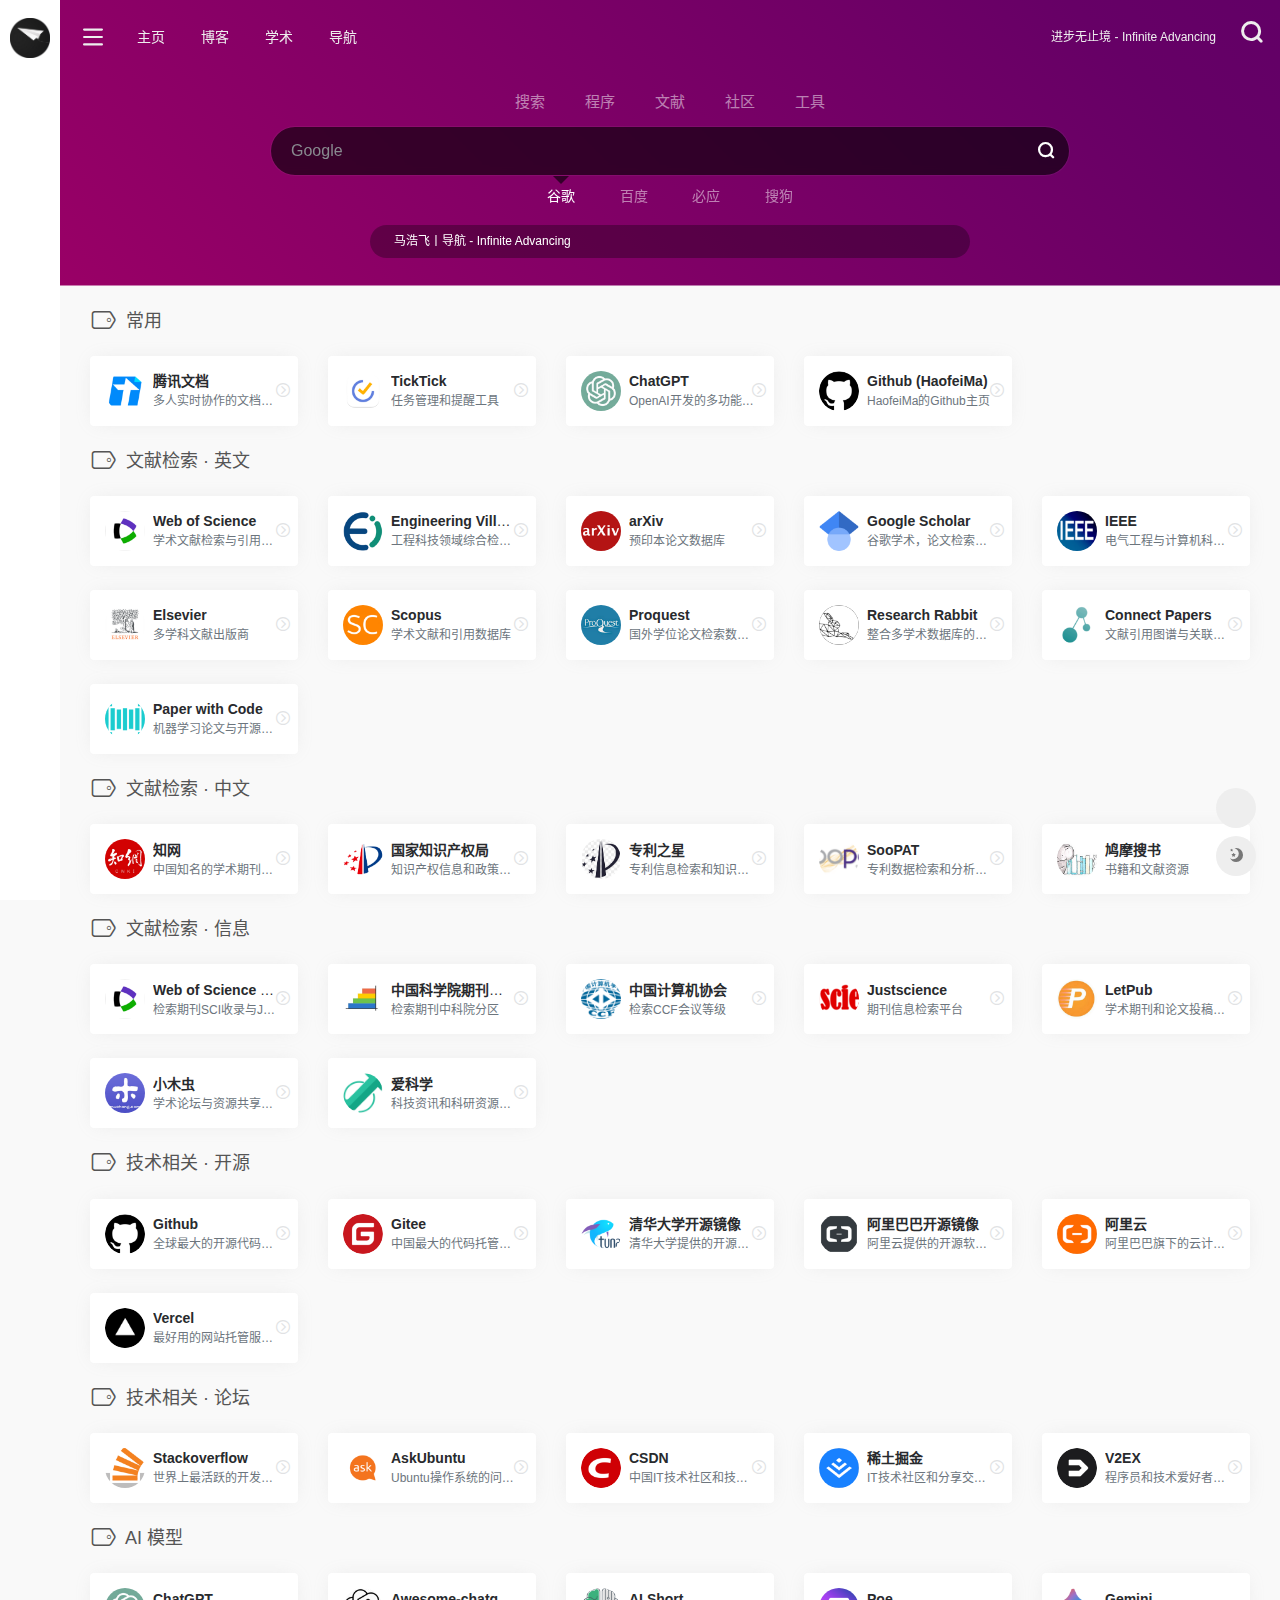
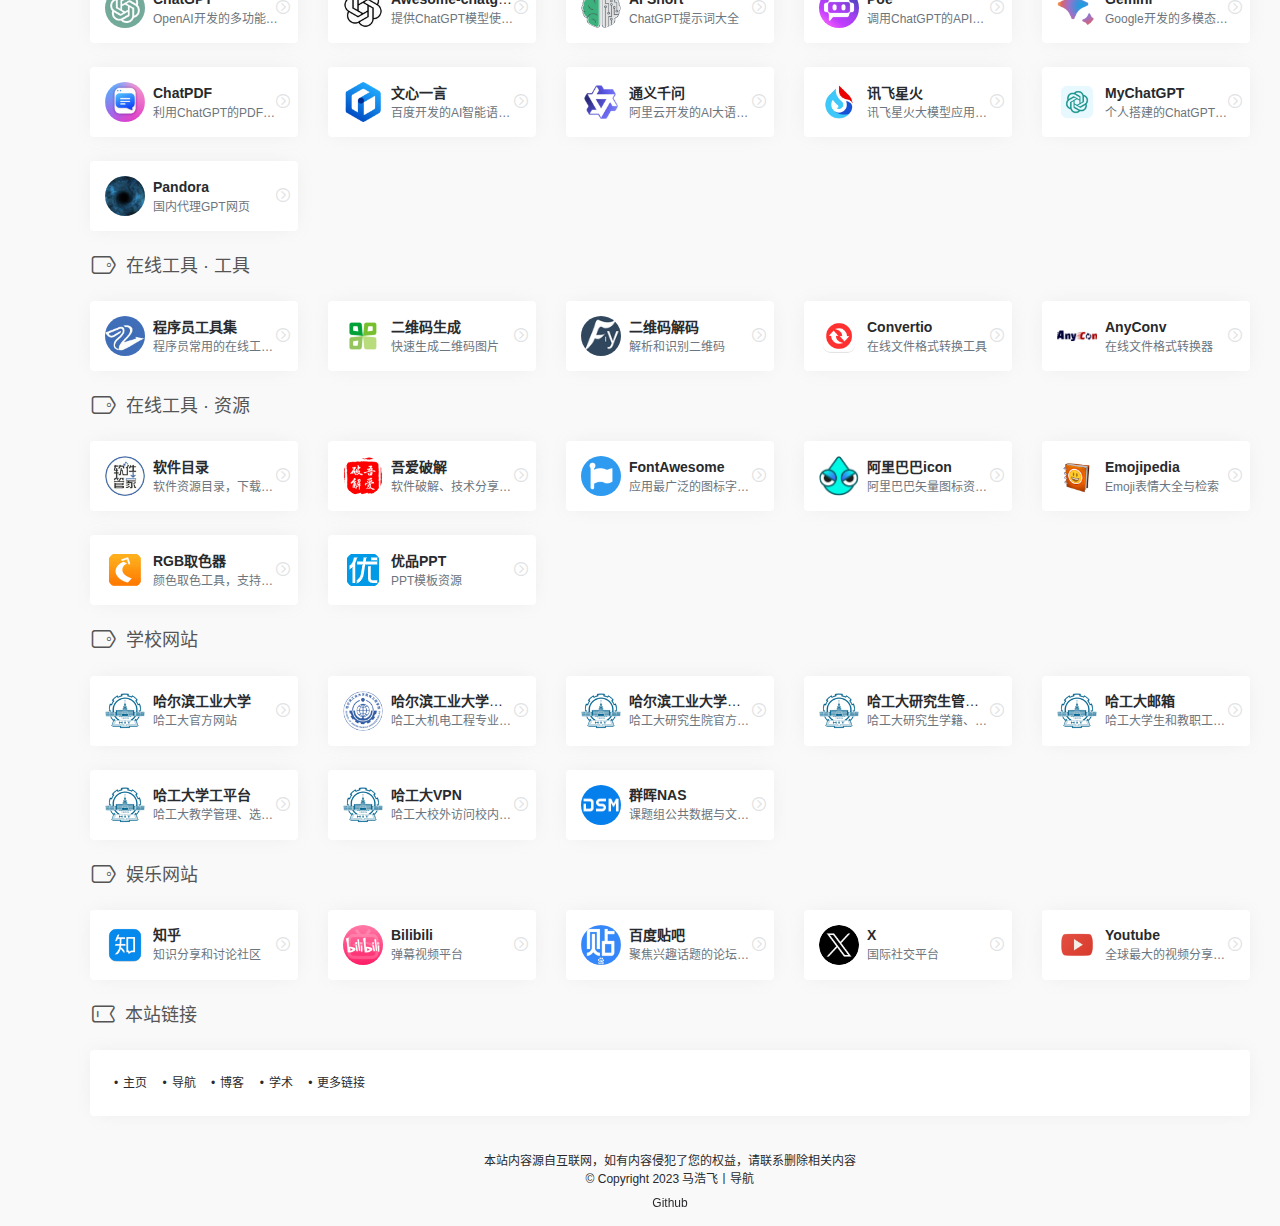
<file: index.html>
<!DOCTYPE html>

<html lang="zh-CN">
<head>
<meta charset="utf-8"/>
<meta content="IE=edge, chrome=1" http-equiv="X-UA-Compatible"/>
<meta content="width=device-width, initial-scale=1.0, minimum-scale=1.0, maximum-scale=1.0, user-scalable=no" name="viewport"/>
<title>马浩飞丨导航</title>
<meta content="#f9f9f9" name="theme-color"/>
<meta content="导航,马浩飞丨导航,马浩飞,自定义导航,常用网站" name="keywords"/>
<meta content="常用网站" name="description"/>
<meta content="code-ERzo5lqNbW" name="baidu-site-verification">
<meta content="c5kms0qkyL" name="sogou_site_verification">
<meta content="fcc13eac55051e381be8a06453359bc1" name="360-site-verification">
<meta content="website" property="og:type"/>
<meta content="https://nav.mahaofei.com" property="og:url"/>
<meta content="马浩飞丨导航 - 自定义常用网站" property="og:title"/>
<meta content="马浩飞丨导航 - 自定义常用网站" property="og:description"/>
<!-- <meta property="og:image" content="https://liutongxu.github.io/wp-content/screenshot.jpg"> -->
<meta content="马浩飞丨导航" property="og:site_name"/>
<link href="./assets/img/avatar_circle.ico" rel="icon"/>
<link href="wp-includes/css/dist/block-library/style.min-5.6.2.css" id="wp-block-library-css" media="all" rel="stylesheet" type="text/css"/>
<!-- <link rel="stylesheet" href="https://cdn.staticfile.org/font-awesome/4.7.0/css/font-awesome.css"> -->
<!-- <link rel="stylesheet" href="css/fontawesome-free-6.4.2-web/css/all.css"> -->
<link href="wp-content/themes/onenav/css/iconfont-3.03029.1.css" id="iconfont-css" media="all" rel="stylesheet" type="text/css"/>
<link href="https://at.alicdn.com/t/font_2768144_khli9xs79g.css" id="iconfontd-css" media="all" rel="stylesheet" type="text/css"/>
<link href="https://at.alicdn.com/t/c/font_4336223_tqkxi8w4q8.css" id="iconfontd-css" media="all" rel="stylesheet" type="text/css"/>
<link href="wp-content/themes/onenav/css/bootstrap.min-3.03029.1.css" id="bootstrap-css" media="all" rel="stylesheet" type="text/css"/>
<link href="wp-content/themes/onenav/css/jquery.fancybox.min-3.03029.1.css" id="lightbox-css" media="all" rel="stylesheet" type="text/css"/>
<link href="wp-content/themes/onenav/css/style-3.03029.1.css" id="style-css" media="all" rel="stylesheet" type="text/css"/>
<script id="jquery-js" src="wp-content/themes/onenav/js/jquery.min-3.03029.1.js" type="text/javascript"></script>
<!-- 根据site.yaml自动生成网页 -->
<!-- <script src="https://cdnjs.cloudflare.com/ajax/libs/js-yaml/4.1.0/js-yaml.min.js"></script>
	<script src="js/site_yaml.js"></script> -->
<script src="js/site_json.js"></script>
<style>
        #footer-tools [data-v-db6ccf64][data-v-41ba7e2c] {
            top: unset !important;
            bottom: 0 !important;
            right: 44px !important
        }

        .io.icon-fw,
        .iconfont.icon-fw {
            width: 1.15em;
        }

        .io.icon-lg,
        .iconfont.icon-lg {
            font-size: 1.5em;
            line-height: .75em;
            vertical-align: -.125em;
        }

        .screenshot-carousel .img_wrapper a {
            display: contents
        }

        .fancybox-slide--iframe .fancybox-content {
            max-width: 1280px;
            margin: 0
        }

        .fancybox-slide--iframe.fancybox-slide {
            padding: 44px 0
        }

        .navbar-nav .menu-item-286 a {
            background: #ff8116;
            border-radius: 50px !important;
            padding: 5px 10px !important;
            margin: 5px 0 !important;
            color: #fff !important;
        }

        .navbar-nav .menu-item-286 a i {
            position: absolute;
            top: 0;
            right: -10px;
            color: #f13522;
        }

        .io-black-mode .navbar-nav .menu-item-286 a {
            background: #ce9412;
        }

        .io-black-mode .navbar-nav .menu-item-286 a i {
            color: #fff;
        }




        /* 鼠标修改 */

        /* body{
            cursor:url(./cur/xiaoshou1.cur),default;
        }
        a:hover {
            cursor:url(./cur/xiaoshou2.cur),pointer;
        }
        li:hover {
            cursor:url(./cur/xiaoshou2.cur),default;
        }
        label:hover {
            cursor:url(./cur/xiaoshou2.cur),pointer;
        }
        span:hover {
            cursor:url(./cur/xiaoshou2.cur),default;
        }
        input:hover {
            cursor:url(./cur/xiaoshou3.cur),text;
        } */



        
    </style>
<!-- 百度统计 -->
<!-- <script>
        var _hmt = _hmt || [];
        (function () {
            var hm = document.createElement("script");
            hm.src = "https://hm.baidu.com/hm.js?18f619820855042bca58b32408f44de7";
            var s = document.getElementsByTagName("script")[0];
            s.parentNode.insertBefore(hm, s);
        })();
    </script> -->
<!-- end 百度统计 -->
</meta></meta></meta></head>
<body class="io-grey-mode">
<!-- <div id="loading">
        <style>
            .loader {
                width: 250px;
                height: 50px;
                line-height: 50px;
                text-align: center;
                position: absolute;
                top: 50%;
                left: 50%;
                transform: translate(-50%, -50%);
                font-family: helvetica, arial, sans-serif;
                text-transform: uppercase;
                font-weight: 900;
                color: #f1404b;
                letter-spacing: 0.2em
            }

            .loader::before,
            .loader::after {
                content: "";
                display: block;
                width: 15px;
                height: 15px;
                background: #f1404b;
                position: absolute;
                animation: load .7s infinite alternate ease-in-out
            }

            .loader::before {
                top: 0
            }

            .loader::after {
                bottom: 0
            }

            @keyframes load {
                0% {
                    left: 0;
                    height: 30px;
                    width: 15px
                }

                50% {
                    height: 8px;
                    width: 40px
                }

                100% {
                    left: 235px;
                    height: 30px;
                    width: 15px
                }
            }
        </style>
        <div class="loader">马浩飞丨导航</div>
    </div> -->
<div class="page-container">
<div class="sticky sidebar-nav fade mini-sidebar" id="sidebar" style="width: 60px;">
<div class="modal-dialog h-100 sidebar-nav-inner">
<div class="sidebar-logo border-bottom border-color">
<!-- logo -->
<div class="logo overflow-hidden">
<a class="logo-expanded" href="">
<img alt="马浩飞丨导航" class="logo-light" height="40" src="assets/img/avatar_circle.png"/>
<img alt="马浩飞丨导航" class="logo-dark d-none" height="40" src="assets/img/avatar_circle.png"/>
</a>
<a class="logo-collapsed" href="">
<img alt="马浩飞丨导航" class="logo-light" height="40" src="assets/img/avatar_circle.png"/>
<img alt="马浩飞丨导航" class="logo-dark d-none" height="40" src="assets/img/avatar_circle.png"/>
</a>
</div>
<!-- logo end -->
</div>
<div class="sidebar-menu flex-fill">
<div class="sidebar-scroll">
<div class="sidebar-menu-inner">
<ul>
<!-- <li class="sidebar-item top-menu">
                                    <a href="javascript:;" class="smooth change-href">
                                        <i class="iconfont icon-zhuye1 icon-fw icon-lg mr-2"></i>
                                        <span>马浩飞丨导航</span>
                                        <i class="iconfont icon-arrow-r-m sidebar-more text-sm"></i>
                                    </a>
                                    <ul>
                                        <li id="menu-item-1"
                                            class="menu-item menu-item-type-post_type menu-item-object-page menu-item-1">
                                            <a href="https://nav.mahaofei.com">
                                                <i class="fas fa-compass"></i>
                                                <span>导航</span></a>
                                        </li>
                                        <li id="menu-item-1"
                                            class="menu-item menu-item-type-post_type menu-item-object-page menu-item-1">
                                            <a href="https://home.mahaofei.com">
                                                <i class="fa fa-home fa-lg mr-2"></i>
                                                <span>主页</span></a>
                                        </li>
                                        <li id="menu-item-2"
                                            class="menu-item menu-item-type-custom menu-item-object-custom menu-item-2">
                                            <a target="_blank" rel="noopener" href="javascript:;">
                                                <i class="fas fa-blog"></i>
                                                <span>博客</span></a>
                                        </li>
                                        <li id="menu-item-3"
                                            class="menu-item menu-item-type-post_type menu-item-object-page menu-item-has-children menu-item-3">
                                            <a href="https://academic.mahaofei.com">
                                                <i class="fas fa-graduation-cap"></i>
                                                <span>学术</span></a>
                                            <ul class="sub-menu">
                                                <li id="menu-item-264"
                                                    class="menu-item menu-item-type-post_type menu-item-object-page menu-item-264">
                                                    <a href="https://weibo.com/hiliutongxu" target="_blank">所长微博</a>
                                                </li>
                                                <li id="menu-item-285"
                                                    class="menu-item menu-item-type-custom menu-item-object-custom menu-item-285">
                                                    <a href="#">关于导航</a>
                                                </li>
                                            </ul>
                                        </li>

                                    </ul>
                                </li> -->
<li class="sidebar-item">
<a class="smooth" href="#term-11">
<i class="iconfont icon-shoucang icon-fw icon-lg mr-2"></i>
<!-- <i class="iconfont icon-star icon-fw icon-lg mr-2"></i> -->
<span>常用网站</span>
</a>
</li>
<li class="sidebar-item">
<!--<a href="javascript:;">-->
<a class="smooth change-href" data-change="#term-21" href="#term-21">
<i class="iconfont icon-042previewPL icon-fw icon-lg mr-2"></i>
<span>文献检索</span>
<i class="iconfont icon-arrow-r-m sidebar-more text-sm"></i>
</a>
<ul>
<li>
<a class="smooth" href="#term-21"><span>英文</span></a>
</li>
<li>
<a class="smooth" href="#term-22"><span>中文</span></a>
</li>
<li>
<a class="smooth" href="#term-23"><span>信息</span></a>
</li>
<!-- <li>
                                            <a href="#term-6" class="smooth"><span>美剧</span></a>
                                        </li> -->
</ul>
</li>
<li class="sidebar-item">
<!--<a href="javascript:;">-->
<a class="smooth change-href" data-change="#term-31" href="#term-31">
<!-- <i class="iconfont icon-ruanjianku icon-fw icon-lg mr-2"></i> -->
<i class="iconfont icon-coding icon-fw icon-lg mr-2"></i>
<span>代码编程</span>
<i class="iconfont icon-arrow-r-m sidebar-more text-sm"></i>
</a>
<ul>
<li>
<a class="smooth" href="#term-31"><span>开源</span></a>
</li>
<li>
<a class="smooth" href="#term-32"><span>论坛</span></a>
</li>
</ul>
</li>
<li class="sidebar-item">
<a class="smooth change-href" data-change="#term-41" href="#term-41">
<i class="iconfont icon-zhinengyouhua icon-fw icon-lg mr-2"></i>
<span>AI 模型</span>
<i class="iconfont icon-arrow-r-m sidebar-more text-sm"></i>
</a>
</li>
<li class="sidebar-item">
<a class="smooth change-href" data-change="#term-51" href="#term-51">
<i class="iconfont icon-_toolkit icon-fw icon-lg mr-2"></i>
<span>在线工具</span>
<i class="iconfont icon-arrow-r-m sidebar-more text-sm"></i>
</a>
<ul>
<li>
<a class="smooth" href="#term-51"><span>素材</span></a>
</li>
<li>
<a class="smooth" href="#term-52"><span>资源</span></a>
</li>
</ul>
</li>
<li class="sidebar-item">
<a class="smooth change-href" data-change="#term-61" href="#term-61">
<i class="iconfont icon-school icon-fw icon-lg mr-2"></i>
<span>学校网站</span>
<i class="iconfont icon-arrow-r-m sidebar-more text-sm"></i>
</a>
</li>
<li class="sidebar-item">
<a class="smooth change-href" data-change="#term-71" href="#term-71">
<i class="iconfont icon-social icon-fw icon-lg mr-2"></i>
<span>娱乐网站</span>
<i class="iconfont icon-arrow-r-m sidebar-more text-sm"></i>
</a>
</li>
</ul></div>
</div>
</div>
<div class="border-top py-2 border-color">
<div class="flex-bottom">
<ul>
<li class="menu-item menu-item-type-custom menu-item-object-custom menu-item-213 sidebar-item" id="menu-item-213">
<!-- <a target="_blank" rel="noopener" href="http://sighttp.qq.com/authd?IDKEY=7a6ef4c847ab2e9643c7b9e6fad646a17e3198a37984251d"> -->
<a href="mailto:mail@mahaofei.com" rel="noopener" target="_blank">
<!-- <i class="iconfont icon-QQ icon-fw icon-lg mr-2"></i> -->
<i class="iconfont icon-email icon-fw icon-lg mr-2"></i>
<span>联系站长</span></a>
</li>
<!-- <li id="menu-item-237"
                                class="menu-item menu-item-type-post_type menu-item-object-page menu-item-237 sidebar-item">
                                <a href="https://mail.qq.com/cgi-bin/qm_share?t=qm_mailme&email=hiliutongxu@qq.com"
                                    target="_blank">
                                    <i class="iconfont icon-tijiao icon-fw icon-lg mr-2"></i>
                                    <span>网站提交</span></a>
                            </li> -->
<li class="menu-item menu-item-type-custom menu-item-object-custom menu-item-213 sidebar-item" id="menu-item-213">
<a href="https://home.mahaofei.com" rel="noopener" target="_blank">
<!-- <i class="iconfont icon-xin1 icon-fw icon-lg mr-2"></i> -->
<i class="iconfont icon-zhuye1 icon-fw icon-lg mr-2"></i>
<span>主页</span></a>
</li>
</ul>
</div>
</div>
</div>
</div>
<div class="main-content flex-fill">
<div class="big-header-banner">
<div class="page-header sticky" id="header">
<div class="navbar navbar-expand-md">
<div class="container-fluid p-0">
<a class="navbar-brand d-md-none" href="" title="马浩飞丨导航">
<img alt="马浩飞丨导航" class="logo-light" src="assets/img/avatar_circle.png"/>
<img alt="马浩飞丨导航" class="logo-dark d-none" src="assets/img/avatar_circle.png"/>
</a>
<div class="collapse navbar-collapse order-2 order-md-1">
<div class="header-mini-btn">
<label>
<input id="mini-button" type="checkbox"/>
<svg viewbox="0 0 100 100" xmlns="http://www.w3.org/2000/svg">
<path class="line--1" d="M0 40h62c18 0 18-20-17 5L31 55"></path>
<path class="line--2" d="M0 50h80"></path>
<path class="line--3" d="M0 60h62c18 0 18 20-17-5L31 45"></path>
</svg>
</label>
</div>
<ul class="navbar-nav site-menu" style="margin-right: 16px;">
<li class="menu-item menu-item-type-post_type menu-item-object-page menu-item-1" id="menu-item-1">
<a href="https://www.mahaofei.com/homepage">
<i class="iconfont icon-zhuye1 fa-lg mr-2"></i>
<span>主页</span></a>
</li>
<li class="menu-item menu-item-type-custom menu-item-object-custom menu-item-2" id="menu-item-2">
<a href="https://www.mahaofei.com" one-link-mark="yes">
<i class="iconfont icon-blog fa-lg mr-2"></i>
<span>博客</span></a>
</li>
<!-- <li id="menu-item-3" class="menu-item menu-item-type-post_type menu-item-object-page menu-item-has-children menu-item-3"> -->
<li class="menu-item menu-item-type-custom menu-item-object-custom menu-item-3" id="menu-item-3">
<a href="https://www.mahaofei.com/academic" rel="noopener" target="_blank">
<i class="iconfont icon-zhishi-tianchong fa-lg mr-2"></i>
<span>学术</span></a>
<!-- <ul class="sub-menu">
                                            <li id="menu-item-264"
                                                class="menu-item menu-item-type-post_type menu-item-object-page menu-item-264">
                                                <a href="https://weibo.com/hiliutongxu">所长微博</a>
                                            </li>
                                            <li id="menu-item-285"
                                                class="menu-item menu-item-type-custom menu-item-object-custom menu-item-285">
                                                <a href="#">关于导航</a>
                                            </li>
                                        </ul> -->
</li>
<li class="menu-item menu-item-type-custom menu-item-object-custom menu-item-4" id="menu-item-4">
<a href="https://www.mahaofei.com/navigation" rel="noopener" target="_blank">
<i class="iconfont icon-safari fa-lg mr-2"></i>
<span>导航</span></a>
</li>
</ul>
<div class="rounded-circle weather">
<div id="he-plugin-simple" style="display: contents;"></div>
<script>WIDGET = {
                                            CONFIG: {
                                                "modules": "12034",
                                                "background": 5,
                                                "tmpColor": "E4C600",
                                                "tmpSize": 14,
                                                "cityColor": "E4C600",
                                                "citySize": 14,
                                                "aqiColor": "#E4C600",
                                                "aqiSize": 14,
                                                "weatherIconSize": 24,
                                                "alertIconSize": 18,
                                                "padding": "10px 10px 10px 10px",
                                                "shadow": "1",
                                                "language": "auto",
                                                "borderRadius": 5,
                                                "fixed": "false",
                                                "vertical": "middle",
                                                "horizontal": "left",
                                                "key": "e05c4ce44b7e43c6a9303e68cc42a48c"
                                            }
                                        }
                                    </script>
<script src="https://widget.qweather.net/simple/static/js/he-simple-common.js?v=2.0"></script>
</div>
</div>
<ul class="nav navbar-menu text-xs order-1 order-md-2">
<!-- 一言 -->
<li class="nav-item mr-3 mr-lg-0 d-none d-lg-block">
<script>
                                        fetch('https://v1.hitokoto.cn')
                                            .then(response => response.json())
                                            .then(data => {
                                                const hitokoto = document.getElementById('hitokoto_text')
                                                hitokoto.href = 'https://hitokoto.cn/?uuid=' + data.uuid
                                                hitokoto.innerText = data.hitokoto
                                            })
                                            .catch(console.error)
                                    </script>
<div id="hitokoto"><a href="#" id="hitokoto_text" target="_blank">进步无止境 - Infinite Advancing</a></div>
</li>
<!-- 一言 end -->
<li class="nav-search ml-3 ml-md-4">
<a data-target="#search-modal" data-toggle="modal" href="javascript:"><i class="iconfont icon-search icon-2x"></i></a>
</li>
<li class="nav-item d-md-none mobile-menu ml-3 ml-md-4">
<a data-target="#sidebar" data-toggle="modal" href="javascript:" id="sidebar-switch"><i class="iconfont icon-classification icon-2x"></i></a>
</li>
</ul>
</div>
</div>
</div>
<div class="placeholder" style="height:74px"></div>
</div>
<div class="header-big post-top css-color mb-4" style="background-image: linear-gradient(45deg, #990066 0%, #660066 25%, #330066 75%, #000066 100%);">
<div class="s-search">
<div class="s-search mx-auto" id="search">
<div class="hide-type-list" id="search-list-menu">
<div class="s-type text-center">
<div class="s-type-list big">
<div class="anchor" style="position: absolute; left: 50%; opacity: 0;"></div>
<label class="" data-id="group-a" for="type-google"> <span>搜索</span> </label>
<label data-id="group-b" for="type-csdn"> <span>程序</span> </label>
<label data-id="group-d" for="type-scholar"><span>文献</span></label>
<label data-id="group-c" for="type-zhihu"><span>社区</span></label>
<label data-id="group-e" for="type-ruanjian"><span>工具</span></label>
</div>
</div>
</div>
<form action="https://nav.iowen.cn?s=" class="super-search-fm" method="get" target="_blank">
<input autocomplete="off" autofocus="" class="form-control smart-tips search-key" id="search-text" placeholder="输入关键字搜索" style="outline:0" type="text" zhannei=""/>
<button type="submit"><i class="iconfont icon-search"></i></button>
</form>
<div class="hide-type-list" id="search-list">
<div class="search-group group-a">
<ul class="search-type">
<li><input autofocus="" checked="checked" data-placeholder="Google" hidden="" id="type-google" name="type" type="radio" value="https://www.google.com/search?q="/><label for="type-google"><span class="text-muted">谷歌</span></label></li>
<li><input autofocus="" data-placeholder="百度一下" hidden="" id="type-baidu" name="type" type="radio" value="https://www.baidu.com/s?wd="/><label for="type-baidu"><span class="text-muted">百度</span></label></li>
<li><input autofocus="" data-placeholder="Bing" hidden="" id="type-bing" name="type" type="radio" value="https://cn.bing.com/search?q="/><label for="type-bing"><span class="text-muted">必应</span></label></li>
<li><input autofocus="" data-placeholder="搜狗搜索" hidden="" id="type-sogo" name="type" type="radio" value="https://www.sogou.com/web?query="/><label for="type-sogo"><span class="text-muted">搜狗</span></label></li>
</ul>
</div>
<div class="search-group group-b">
<ul class="search-type">
<li><input autofocus="" data-placeholder="CSDN" hidden="" id="type-csdn" name="type" type="radio" value="https://so.csdn.net/so/search?q="/><label for="type-csdn"><span class="text-muted">CSDN</span></label></li>
<li><input autofocus="" data-placeholder="Stack Overflow" hidden="" id="type-stackoverflow" name="type" type="radio" value="https://stackoverflow.com/search?q="/><label for="type-stackoverflow"><span class="text-muted">Stackoverflow</span></label></li>
<li><input autofocus="" data-placeholder="Github" hidden="" id="type-github" name="type" type="radio" value="https://github.com/search?q="/><label for="type-github"><span class="text-muted">Github</span></label></li>
<li><input autofocus="" data-placeholder="ask Ubuntu" hidden="" id="type-askubuntu" name="type" type="radio" value="https://askubuntu.com/search?q="/><label for="type-askubuntu"><span class="text-muted">askUbuntu</span></label></li>
</ul>
</div>
<div class="search-group group-c">
<ul class="search-type">
<li><input autofocus="" data-placeholder="Google Scholar" hidden="" id="type-scholar" name="type" type="radio" value="https://scholar.google.com/scholar?q="/><label for="type-scholar"><span class="text-muted">谷歌学术</span></label></li>
<li><input autofocus="" data-placeholder="CNKI 中国知网" hidden="" id="type-jd" name="type" type="radio" value="https://kns.cnki.net/kns8s/defaultresult/index?kw="/><label for="type-jd"><span class="text-muted">知网</span></label></li>
<li><input autofocus="" data-placeholder="SooPAT" hidden="" id="type-soopat" name="type" type="radio" value="http://www.soopat.com/Home/Result?SearchWord="/><label for="type-soopat"><span class="text-muted">专利</span></label></li>
<li><input autofocus="" data-placeholder="Z-Library" hidden="" id="type-zlib" name="type" type="radio" value="https://z-lib.is/s?q="/><label for="type-zlib"><span class="text-muted">图书</span></label></li>
</ul>
</div>
<div class="search-group group-d">
<ul class="search-type">
<li><input autofocus="" data-placeholder="知乎" hidden="" id="type-zhihu" name="type" type="radio" value="https://www.zhihu.com/search?type=content&amp;q="/><label for="type-zhihu"><span class="text-muted">知乎</span></label></li>
<li><input autofocus="" data-placeholder="微信" hidden="" id="type-wechat" name="type" type="radio" value="https://weixin.sogou.com/weixin?type=2&amp;query="/><label for="type-wechat"><span class="text-muted">微信</span></label></li>
<li><input autofocus="" data-placeholder="豆瓣" hidden="" id="type-douban" name="type" type="radio" value="https://www.douban.com/search?q="/><label for="type-douban"><span class="text-muted">豆瓣</span></label></li>
<li><input autofocus="" data-placeholder="Bilibili" hidden="" id="type-bilibili" name="type" type="radio" value="https://search.bilibili.com/all?keyword="/><label for="type-bilibili"><span class="text-muted">Bilibili</span></label></li>
<li><input autofocus="" data-placeholder="X (Twitter)" hidden="" id="type-x" name="type" type="radio" value="https://twitter.com/search?q="/><label for="type-x"><span class="text-muted">X</span></label></li>
<li><input autofocus="" data-placeholder="Youtube" hidden="" id="type-youtube" name="type" type="radio" value="https://www.youtube.com/results?search_query="/><label for="type-youtube"><span class="text-muted">Youtube</span></label></li>
<!-- <li><input hidden="" type="radio" name="type" id="type-br"
                                            value="https://rank.chinaz.com/all/"
                                            data-placeholder="请输入网址(不带https://)" autofocus><label for="type-br"><span
                                                class="text-muted">权重查询</span></label></li>
                                    <li><input hidden="" type="radio" name="type" id="type-links"
                                            value="https://link.chinaz.com/" data-placeholder="请输入网址(不带https://)" autofocus><label
                                            for="type-links"><span class="text-muted">友链检测</span></label></li>
                                    <li><input hidden="" type="radio" name="type" id="type-icp"
                                            value="https://icp.aizhan.com/" data-placeholder="请输入网址(不带https://)" autofocus><label
                                            for="type-icp"><span class="text-muted">备案查询</span></label></li>
                                    <li><input hidden="" type="radio" name="type" id="type-ping"
                                            value="https://ping.chinaz.com/" data-placeholder="请输入网址(不带https://)" autofocus><label
                                            for="type-ping"><span class="text-muted">PING检测</span></label></li>
                                    <li><input hidden="" type="radio" name="type" id="type-404"
                                            value="https://tool.chinaz.com/Links/?DAddress="
                                            data-placeholder="请输入网址(不带https://)" autofocus><label for="type-404"><span
                                                class="text-muted">死链检测</span></label></li>
                                    <li><input hidden="" type="radio" name="type" id="type-ciku"
                                            value="https://www.ciku5.com/s?wd=" data-placeholder="请输入关键词" autofocus><label
                                            for="type-ciku"><span class="text-muted">关键词挖掘</span></label></li> -->
</ul>
</div>
<div class="search-group group-e">
<ul class="search-type">
<li><input autofocus="" data-placeholder="软件搜索" hidden="" id="type-ruanjian" name="type" type="radio" value="https://www.423down.com/?s="/><label for="type-ruanjian"><span class="text-muted">软件</span></label></li>
<li><input autofocus="" data-placeholder="淘宝" hidden="" id="type-taobao" name="type" type="radio" value="https://s.taobao.com/search?q="/><label for="type-taobao"><span class="text-muted">淘宝</span></label></li>
<li><input autofocus="" data-placeholder="影视资源聚合搜索" hidden="" id="type-soupian" name="type" type="radio" value="https://soupian.one/search?key="/><label for="type-soupian"><span class="text-muted">影视</span></label></li>
<!-- <li><input hidden="" type="radio" name="type" id="type-xiachufang"
                                            value="https://www.xiachufang.com/search/?keyword="
                                            data-placeholder="下厨房" autofocus><label for="type-xiachufang"><span
                                                class="text-muted">下厨房</span></label></li>
                                    <li><input hidden="" type="radio" name="type" id="type-xiangha"
                                            value="https://www.xiangha.com/so/?q=caipu&s="
                                            data-placeholder="香哈菜谱" autofocus><label for="type-xiangha"><span
                                                class="text-muted">香哈菜谱</span></label></li>
                                    <li><input hidden="" type="radio" name="type" id="type-12306"
                                            value="https://www.12306.cn/?" data-placeholder="12306" autofocus><label
                                            for="type-12306"><span class="text-muted">12306</span></label></li> -->
</ul>
</div>
</div>
<div class="card search-smart-tips" style="display: none">
<ul></ul>
</div>
</div>
</div>
<div class="bulletin-big mx-3 mx-md-0">
<div class="card my-2" id="bulletin_box">
<div class="card-body py-1 px-2 px-md-3 d-flex flex-fill text-xs text-muted">
<div><i class="iconfont icon-laba font-size:26px" style="line-height:25px"></i></div>
<div class="bulletin mx-1 mx-md-2 carousel-vertical">
<div class="carousel slide" data-interval="3000" data-ride="carousel">
<div class="carousel-inner" role="listbox">
<!-- <div class="carousel-item active"><a class="overflowClip_1" href="https://mail.qq.com/" target="_blank">马浩飞丨导航 -
                                            Infinite Advancing</a></div>
                                        <div class="carousel-item "><a class="overflowClip_1" href="https://mail.qq.com/" target="_blank">马浩飞丨导航 -
                                            进步无止境</a></div> -->
<div class="carousel-item active">马浩飞丨导航 - Infinite Advancing</div>
<div class="carousel-item">马浩飞丨导航 - 进步无止境</div>
</div>
</div>
</div>
<div class="flex-fill"></div>
<a class="bulletin-close" href="javascript:;" onclick="$('#bulletin_box').slideUp('slow');" rel="external nofollow" title="关闭"><i class="iconfont icon-searchclose" style="line-height:25px"></i></a>
</div>
</div>
</div>
</div>
<div class="content-site customize-site" id="content">
<!--
		常用
	-->
<div class="d-flex flex-fill">
<h4 class="text-gray text-lg mb-4">
<i class="site-tag iconfont icon-tag icon-lg mr-1" id="term-11"></i>
		常用
	</h4>
<div class="flex-fill"></div>
<!-- <a class='btn-move text-xs' href='#'>more+</a> -->
</div>
<div class="row">
<!-- 腾讯文档 -->
<div class="url-card col-6 col-sm-6 col-md-4 col-xl-5a col-xxl-6a">
<div class="url-body default">
<a class="card no-c mb-4 site-1" data-id="1" data-placement="bottom" data-toggle="tooltip" data-url="https://docs.qq.com/" href="https://docs.qq.com/" target="_blank" title="多人实时协作的文档编辑平台">
<div class="card-body">
<div class="url-content d-flex align-items-center">
<div class="url-img rounded-circle mr-2 d-flex align-items-center justify-content-center">
<img alt="腾讯文档" class="lazy" data-src="assets/site/常用网站/腾讯文档.png" onerror="javascript:this.src='assets/site/常用网站/腾讯文档.png'" src="assets/site/常用网站/腾讯文档.png"/>
</div>
<div class="url-info flex-fill">
<div class="text-sm overflowClip_1">
<strong>腾讯文档</strong>
</div>
<p class="overflowClip_1 m-0 text-muted text-xs">多人实时协作的文档编辑平台</p>
</div>
</div>
</div>
</a>
<a class="togo text-center text-muted is-views" data-id="1" data-placement="right" data-toggle="tooltip" href="https://docs.qq.com/" rel="nofollow" title="直达"><i class="iconfont icon-goto"></i></a>
</div>
</div>
<!-- TickTick -->
<div class="url-card col-6 col-sm-6 col-md-4 col-xl-5a col-xxl-6a">
<div class="url-body default">
<a class="card no-c mb-4 site-2" data-id="2" data-placement="bottom" data-toggle="tooltip" data-url="https://ticktick.com/" href="https://ticktick.com/" target="_blank" title="任务管理和提醒工具">
<div class="card-body">
<div class="url-content d-flex align-items-center">
<div class="url-img rounded-circle mr-2 d-flex align-items-center justify-content-center">
<img alt="TickTick" class="lazy" data-src="assets/site/常用网站/TickTick.png" onerror="javascript:this.src='assets/site/常用网站/TickTick.png'" src="assets/site/常用网站/TickTick.png"/>
</div>
<div class="url-info flex-fill">
<div class="text-sm overflowClip_1">
<strong>TickTick</strong>
</div>
<p class="overflowClip_1 m-0 text-muted text-xs">任务管理和提醒工具</p>
</div>
</div>
</div>
</a>
<a class="togo text-center text-muted is-views" data-id="2" data-placement="right" data-toggle="tooltip" href="https://ticktick.com/" rel="nofollow" title="直达"><i class="iconfont icon-goto"></i></a>
</div>
</div>
<!-- ChatGPT -->
<div class="url-card col-6 col-sm-6 col-md-4 col-xl-5a col-xxl-6a">
<div class="url-body default">
<a class="card no-c mb-4 site-3" data-id="3" data-placement="bottom" data-toggle="tooltip" data-url="https://chat.openai.com/" href="https://chat.openai.com/" target="_blank" title="OpenAI开发的多功能语言模型">
<div class="card-body">
<div class="url-content d-flex align-items-center">
<div class="url-img rounded-circle mr-2 d-flex align-items-center justify-content-center">
<img alt="ChatGPT" class="lazy" data-src="assets/site/常用网站/ChatGPT.png" onerror="javascript:this.src='assets/site/常用网站/ChatGPT.png'" src="assets/site/常用网站/ChatGPT.png"/>
</div>
<div class="url-info flex-fill">
<div class="text-sm overflowClip_1">
<strong>ChatGPT</strong>
</div>
<p class="overflowClip_1 m-0 text-muted text-xs">OpenAI开发的多功能语言模型</p>
</div>
</div>
</div>
</a>
<a class="togo text-center text-muted is-views" data-id="3" data-placement="right" data-toggle="tooltip" href="https://chat.openai.com/" rel="nofollow" title="直达"><i class="iconfont icon-goto"></i></a>
</div>
</div>
<!-- Github (HaofeiMa) -->
<div class="url-card col-6 col-sm-6 col-md-4 col-xl-5a col-xxl-6a">
<div class="url-body default">
<a class="card no-c mb-4 site-4" data-id="4" data-placement="bottom" data-toggle="tooltip" data-url="https://github.com/HaofeiMa" href="https://github.com/HaofeiMa" target="_blank" title="HaofeiMa的Github主页">
<div class="card-body">
<div class="url-content d-flex align-items-center">
<div class="url-img rounded-circle mr-2 d-flex align-items-center justify-content-center">
<img alt="Github (HaofeiMa)" class="lazy" data-src="assets/site/技术相关/开源/Github.png" onerror="javascript:this.src='assets/site/技术相关/开源/Github.png'" src="assets/site/技术相关/开源/Github.png"/>
</div>
<div class="url-info flex-fill">
<div class="text-sm overflowClip_1">
<strong>Github (HaofeiMa)</strong>
</div>
<p class="overflowClip_1 m-0 text-muted text-xs">HaofeiMa的Github主页</p>
</div>
</div>
</div>
</a>
<a class="togo text-center text-muted is-views" data-id="4" data-placement="right" data-toggle="tooltip" href="https://github.com/HaofeiMa" rel="nofollow" title="直达"><i class="iconfont icon-goto"></i></a>
</div>
</div>
</div><!--
		文献检索 · 英文
	-->
<div class="d-flex flex-fill">
<h4 class="text-gray text-lg mb-4">
<i class="site-tag iconfont icon-tag icon-lg mr-1" id="term-21"></i>
		文献检索 · 英文
	</h4>
<div class="flex-fill"></div>
<!-- <a class='btn-move text-xs' href='#'>more+</a> -->
</div>
<div class="row">
<!-- Web of Science -->
<div class="url-card col-6 col-sm-6 col-md-4 col-xl-5a col-xxl-6a">
<div class="url-body default">
<a class="card no-c mb-4 site-1" data-id="1" data-placement="bottom" data-toggle="tooltip" data-url="https://www.webofscience.com/wos/alldb/basic-search" href="https://www.webofscience.com/wos/alldb/basic-search" target="_blank" title="学术文献检索与引用分析平台">
<div class="card-body">
<div class="url-content d-flex align-items-center">
<div class="url-img rounded-circle mr-2 d-flex align-items-center justify-content-center">
<img alt="Web of Science" class="lazy" data-src="assets/site/文献检索/英文/WebofScience.png" onerror="javascript:this.src='assets/site/文献检索/英文/WebofScience.png'" src="assets/site/文献检索/英文/WebofScience.png"/>
</div>
<div class="url-info flex-fill">
<div class="text-sm overflowClip_1">
<strong>Web of Science</strong>
</div>
<p class="overflowClip_1 m-0 text-muted text-xs">学术文献检索与引用分析平台</p>
</div>
</div>
</div>
</a>
<a class="togo text-center text-muted is-views" data-id="1" data-placement="right" data-toggle="tooltip" href="https://www.webofscience.com/wos/alldb/basic-search" rel="nofollow" title="直达"><i class="iconfont icon-goto"></i></a>
</div>
</div>
<!-- Engineering Village -->
<div class="url-card col-6 col-sm-6 col-md-4 col-xl-5a col-xxl-6a">
<div class="url-body default">
<a class="card no-c mb-4 site-2" data-id="2" data-placement="bottom" data-toggle="tooltip" data-url="https://www.engineeringvillage.com/search/quick.url" href="https://www.engineeringvillage.com/search/quick.url" target="_blank" title="工程科技领域综合检索和分析工具">
<div class="card-body">
<div class="url-content d-flex align-items-center">
<div class="url-img rounded-circle mr-2 d-flex align-items-center justify-content-center">
<img alt="Engineering Village" class="lazy" data-src="assets/site/文献检索/英文/EngineeringVillage.png" onerror="javascript:this.src='assets/site/文献检索/英文/EngineeringVillage.png'" src="assets/site/文献检索/英文/EngineeringVillage.png"/>
</div>
<div class="url-info flex-fill">
<div class="text-sm overflowClip_1">
<strong>Engineering Village</strong>
</div>
<p class="overflowClip_1 m-0 text-muted text-xs">工程科技领域综合检索和分析工具</p>
</div>
</div>
</div>
</a>
<a class="togo text-center text-muted is-views" data-id="2" data-placement="right" data-toggle="tooltip" href="https://www.engineeringvillage.com/search/quick.url" rel="nofollow" title="直达"><i class="iconfont icon-goto"></i></a>
</div>
</div>
<!-- arXiv -->
<div class="url-card col-6 col-sm-6 col-md-4 col-xl-5a col-xxl-6a">
<div class="url-body default">
<a class="card no-c mb-4 site-3" data-id="3" data-placement="bottom" data-toggle="tooltip" data-url="https://arxiv.org/" href="https://arxiv.org/" target="_blank" title="预印本论文数据库">
<div class="card-body">
<div class="url-content d-flex align-items-center">
<div class="url-img rounded-circle mr-2 d-flex align-items-center justify-content-center">
<img alt="arXiv" class="lazy" data-src="assets/site/文献检索/英文/arXiv.png" onerror="javascript:this.src='assets/site/文献检索/英文/arXiv.png'" src="assets/site/文献检索/英文/arXiv.png"/>
</div>
<div class="url-info flex-fill">
<div class="text-sm overflowClip_1">
<strong>arXiv</strong>
</div>
<p class="overflowClip_1 m-0 text-muted text-xs">预印本论文数据库</p>
</div>
</div>
</div>
</a>
<a class="togo text-center text-muted is-views" data-id="3" data-placement="right" data-toggle="tooltip" href="https://arxiv.org/" rel="nofollow" title="直达"><i class="iconfont icon-goto"></i></a>
</div>
</div>
<!-- Google Scholar -->
<div class="url-card col-6 col-sm-6 col-md-4 col-xl-5a col-xxl-6a">
<div class="url-body default">
<a class="card no-c mb-4 site-4" data-id="4" data-placement="bottom" data-toggle="tooltip" data-url="https://scholar.google.com/" href="https://scholar.google.com/" target="_blank" title="谷歌学术，论文检索引擎">
<div class="card-body">
<div class="url-content d-flex align-items-center">
<div class="url-img rounded-circle mr-2 d-flex align-items-center justify-content-center">
<img alt="Google Scholar" class="lazy" data-src="assets/site/文献检索/英文/GoogleScholar.png" onerror="javascript:this.src='assets/site/文献检索/英文/GoogleScholar.png'" src="assets/site/文献检索/英文/GoogleScholar.png"/>
</div>
<div class="url-info flex-fill">
<div class="text-sm overflowClip_1">
<strong>Google Scholar</strong>
</div>
<p class="overflowClip_1 m-0 text-muted text-xs">谷歌学术，论文检索引擎</p>
</div>
</div>
</div>
</a>
<a class="togo text-center text-muted is-views" data-id="4" data-placement="right" data-toggle="tooltip" href="https://scholar.google.com/" rel="nofollow" title="直达"><i class="iconfont icon-goto"></i></a>
</div>
</div>
<!-- IEEE -->
<div class="url-card col-6 col-sm-6 col-md-4 col-xl-5a col-xxl-6a">
<div class="url-body default">
<a class="card no-c mb-4 site-5" data-id="5" data-placement="bottom" data-toggle="tooltip" data-url="https://ieeexplore.ieee.org/Xplore/home.jsp" href="https://ieeexplore.ieee.org/Xplore/home.jsp" target="_blank" title="电气工程与计算机科学领域的专业资源">
<div class="card-body">
<div class="url-content d-flex align-items-center">
<div class="url-img rounded-circle mr-2 d-flex align-items-center justify-content-center">
<img alt="IEEE" class="lazy" data-src="assets/site/文献检索/英文/IEEE.png" onerror="javascript:this.src='assets/site/文献检索/英文/IEEE.png'" src="assets/site/文献检索/英文/IEEE.png"/>
</div>
<div class="url-info flex-fill">
<div class="text-sm overflowClip_1">
<strong>IEEE</strong>
</div>
<p class="overflowClip_1 m-0 text-muted text-xs">电气工程与计算机科学领域的专业资源</p>
</div>
</div>
</div>
</a>
<a class="togo text-center text-muted is-views" data-id="5" data-placement="right" data-toggle="tooltip" href="https://ieeexplore.ieee.org/Xplore/home.jsp" rel="nofollow" title="直达"><i class="iconfont icon-goto"></i></a>
</div>
</div>
<!-- Elsevier -->
<div class="url-card col-6 col-sm-6 col-md-4 col-xl-5a col-xxl-6a">
<div class="url-body default">
<a class="card no-c mb-4 site-6" data-id="6" data-placement="bottom" data-toggle="tooltip" data-url="https://www.sciencedirect.com/" href="https://www.sciencedirect.com/" target="_blank" title="多学科文献出版商">
<div class="card-body">
<div class="url-content d-flex align-items-center">
<div class="url-img rounded-circle mr-2 d-flex align-items-center justify-content-center">
<img alt="Elsevier" class="lazy" data-src="assets/site/文献检索/英文/Elsevier.png" onerror="javascript:this.src='assets/site/文献检索/英文/Elsevier.png'" src="assets/site/文献检索/英文/Elsevier.png"/>
</div>
<div class="url-info flex-fill">
<div class="text-sm overflowClip_1">
<strong>Elsevier</strong>
</div>
<p class="overflowClip_1 m-0 text-muted text-xs">多学科文献出版商</p>
</div>
</div>
</div>
</a>
<a class="togo text-center text-muted is-views" data-id="6" data-placement="right" data-toggle="tooltip" href="https://www.sciencedirect.com/" rel="nofollow" title="直达"><i class="iconfont icon-goto"></i></a>
</div>
</div>
<!-- Scopus -->
<div class="url-card col-6 col-sm-6 col-md-4 col-xl-5a col-xxl-6a">
<div class="url-body default">
<a class="card no-c mb-4 site-7" data-id="7" data-placement="bottom" data-toggle="tooltip" data-url="https://www.scopus.com/freelookup/form/author.uri" href="https://www.scopus.com/freelookup/form/author.uri" target="_blank" title="学术文献和引用数据库">
<div class="card-body">
<div class="url-content d-flex align-items-center">
<div class="url-img rounded-circle mr-2 d-flex align-items-center justify-content-center">
<img alt="Scopus" class="lazy" data-src="assets/site/文献检索/英文/Scopus.png" onerror="javascript:this.src='assets/site/文献检索/英文/Scopus.png'" src="assets/site/文献检索/英文/Scopus.png"/>
</div>
<div class="url-info flex-fill">
<div class="text-sm overflowClip_1">
<strong>Scopus</strong>
</div>
<p class="overflowClip_1 m-0 text-muted text-xs">学术文献和引用数据库</p>
</div>
</div>
</div>
</a>
<a class="togo text-center text-muted is-views" data-id="7" data-placement="right" data-toggle="tooltip" href="https://www.scopus.com/freelookup/form/author.uri" rel="nofollow" title="直达"><i class="iconfont icon-goto"></i></a>
</div>
</div>
<!-- Proquest -->
<div class="url-card col-6 col-sm-6 col-md-4 col-xl-5a col-xxl-6a">
<div class="url-body default">
<a class="card no-c mb-4 site-8" data-id="8" data-placement="bottom" data-toggle="tooltip" data-url="https://www.proquest.com/" href="https://www.proquest.com/" target="_blank" title="国外学位论文检索数据库">
<div class="card-body">
<div class="url-content d-flex align-items-center">
<div class="url-img rounded-circle mr-2 d-flex align-items-center justify-content-center">
<img alt="Proquest" class="lazy" data-src="assets/site/文献检索/英文/Proquest.png" onerror="javascript:this.src='assets/site/文献检索/英文/Proquest.png'" src="assets/site/文献检索/英文/Proquest.png"/>
</div>
<div class="url-info flex-fill">
<div class="text-sm overflowClip_1">
<strong>Proquest</strong>
</div>
<p class="overflowClip_1 m-0 text-muted text-xs">国外学位论文检索数据库</p>
</div>
</div>
</div>
</a>
<a class="togo text-center text-muted is-views" data-id="8" data-placement="right" data-toggle="tooltip" href="https://www.proquest.com/" rel="nofollow" title="直达"><i class="iconfont icon-goto"></i></a>
</div>
</div>
<!-- Research Rabbit -->
<div class="url-card col-6 col-sm-6 col-md-4 col-xl-5a col-xxl-6a">
<div class="url-body default">
<a class="card no-c mb-4 site-9" data-id="9" data-placement="bottom" data-toggle="tooltip" data-url="https://researchrabbitapp.com/home" href="https://researchrabbitapp.com/home" target="_blank" title="整合多学术数据库的相关文献搜索工具">
<div class="card-body">
<div class="url-content d-flex align-items-center">
<div class="url-img rounded-circle mr-2 d-flex align-items-center justify-content-center">
<img alt="Research Rabbit" class="lazy" data-src="assets/site/文献检索/英文/ResearchRabbit.png" onerror="javascript:this.src='assets/site/文献检索/英文/ResearchRabbit.png'" src="assets/site/文献检索/英文/ResearchRabbit.png"/>
</div>
<div class="url-info flex-fill">
<div class="text-sm overflowClip_1">
<strong>Research Rabbit</strong>
</div>
<p class="overflowClip_1 m-0 text-muted text-xs">整合多学术数据库的相关文献搜索工具</p>
</div>
</div>
</div>
</a>
<a class="togo text-center text-muted is-views" data-id="9" data-placement="right" data-toggle="tooltip" href="https://researchrabbitapp.com/home" rel="nofollow" title="直达"><i class="iconfont icon-goto"></i></a>
</div>
</div>
<!-- Connect Papers -->
<div class="url-card col-6 col-sm-6 col-md-4 col-xl-5a col-xxl-6a">
<div class="url-body default">
<a class="card no-c mb-4 site-10" data-id="10" data-placement="bottom" data-toggle="tooltip" data-url="https://www.connectedpapers.com/" href="https://www.connectedpapers.com/" target="_blank" title="文献引用图谱与关联文献的搜索工具">
<div class="card-body">
<div class="url-content d-flex align-items-center">
<div class="url-img rounded-circle mr-2 d-flex align-items-center justify-content-center">
<img alt="Connect Papers" class="lazy" data-src="assets/site/文献检索/英文/ConnectPapers.png" onerror="javascript:this.src='assets/site/文献检索/英文/ConnectPapers.png'" src="assets/site/文献检索/英文/ConnectPapers.png"/>
</div>
<div class="url-info flex-fill">
<div class="text-sm overflowClip_1">
<strong>Connect Papers</strong>
</div>
<p class="overflowClip_1 m-0 text-muted text-xs">文献引用图谱与关联文献的搜索工具</p>
</div>
</div>
</div>
</a>
<a class="togo text-center text-muted is-views" data-id="10" data-placement="right" data-toggle="tooltip" href="https://www.connectedpapers.com/" rel="nofollow" title="直达"><i class="iconfont icon-goto"></i></a>
</div>
</div>
<!-- Paper with Code -->
<div class="url-card col-6 col-sm-6 col-md-4 col-xl-5a col-xxl-6a">
<div class="url-body default">
<a class="card no-c mb-4 site-11" data-id="11" data-placement="bottom" data-toggle="tooltip" data-url="https://paperswithcode.com/" href="https://paperswithcode.com/" target="_blank" title="机器学习论文与开源代码的集合平台">
<div class="card-body">
<div class="url-content d-flex align-items-center">
<div class="url-img rounded-circle mr-2 d-flex align-items-center justify-content-center">
<img alt="Paper with Code" class="lazy" data-src="assets/site/文献检索/英文/PaperwithCode.png" onerror="javascript:this.src='assets/site/文献检索/英文/PaperwithCode.png'" src="assets/site/文献检索/英文/PaperwithCode.png"/>
</div>
<div class="url-info flex-fill">
<div class="text-sm overflowClip_1">
<strong>Paper with Code</strong>
</div>
<p class="overflowClip_1 m-0 text-muted text-xs">机器学习论文与开源代码的集合平台</p>
</div>
</div>
</div>
</a>
<a class="togo text-center text-muted is-views" data-id="11" data-placement="right" data-toggle="tooltip" href="https://paperswithcode.com/" rel="nofollow" title="直达"><i class="iconfont icon-goto"></i></a>
</div>
</div>
</div><!--
		文献检索 · 中文
	-->
<div class="d-flex flex-fill">
<h4 class="text-gray text-lg mb-4">
<i class="site-tag iconfont icon-tag icon-lg mr-1" id="term-22"></i>
		文献检索 · 中文
	</h4>
<div class="flex-fill"></div>
<!-- <a class='btn-move text-xs' href='#'>more+</a> -->
</div>
<div class="row">
<!-- 知网 -->
<div class="url-card col-6 col-sm-6 col-md-4 col-xl-5a col-xxl-6a">
<div class="url-body default">
<a class="card no-c mb-4 site-1" data-id="1" data-placement="bottom" data-toggle="tooltip" data-url="https://www.cnki.net/" href="https://www.cnki.net/" target="_blank" title="中国知名的学术期刊与论文数据库">
<div class="card-body">
<div class="url-content d-flex align-items-center">
<div class="url-img rounded-circle mr-2 d-flex align-items-center justify-content-center">
<img alt="知网" class="lazy" data-src="assets/site/文献检索/中文/知网.png" onerror="javascript:this.src='assets/site/文献检索/中文/知网.png'" src="assets/site/文献检索/中文/知网.png"/>
</div>
<div class="url-info flex-fill">
<div class="text-sm overflowClip_1">
<strong>知网</strong>
</div>
<p class="overflowClip_1 m-0 text-muted text-xs">中国知名的学术期刊与论文数据库</p>
</div>
</div>
</div>
</a>
<a class="togo text-center text-muted is-views" data-id="1" data-placement="right" data-toggle="tooltip" href="https://www.cnki.net/" rel="nofollow" title="直达"><i class="iconfont icon-goto"></i></a>
</div>
</div>
<!-- 国家知识产权局 -->
<div class="url-card col-6 col-sm-6 col-md-4 col-xl-5a col-xxl-6a">
<div class="url-body default">
<a class="card no-c mb-4 site-2" data-id="2" data-placement="bottom" data-toggle="tooltip" data-url="https://www.cnipa.gov.cn/" href="https://www.cnipa.gov.cn/" target="_blank" title="知识产权信息和政策服务">
<div class="card-body">
<div class="url-content d-flex align-items-center">
<div class="url-img rounded-circle mr-2 d-flex align-items-center justify-content-center">
<img alt="国家知识产权局" class="lazy" data-src="assets/site/文献检索/中文/国家知识产权局.png" onerror="javascript:this.src='assets/site/文献检索/中文/国家知识产权局.png'" src="assets/site/文献检索/中文/国家知识产权局.png"/>
</div>
<div class="url-info flex-fill">
<div class="text-sm overflowClip_1">
<strong>国家知识产权局</strong>
</div>
<p class="overflowClip_1 m-0 text-muted text-xs">知识产权信息和政策服务</p>
</div>
</div>
</div>
</a>
<a class="togo text-center text-muted is-views" data-id="2" data-placement="right" data-toggle="tooltip" href="https://www.cnipa.gov.cn/" rel="nofollow" title="直达"><i class="iconfont icon-goto"></i></a>
</div>
</div>
<!-- 专利之星 -->
<div class="url-card col-6 col-sm-6 col-md-4 col-xl-5a col-xxl-6a">
<div class="url-body default">
<a class="card no-c mb-4 site-3" data-id="3" data-placement="bottom" data-toggle="tooltip" data-url="https://cprs.patentstar.com.cn/" href="https://cprs.patentstar.com.cn/" target="_blank" title="专利信息检索和知识产权服务平台">
<div class="card-body">
<div class="url-content d-flex align-items-center">
<div class="url-img rounded-circle mr-2 d-flex align-items-center justify-content-center">
<img alt="专利之星" class="lazy" data-src="assets/site/文献检索/中文/专利之星.png" onerror="javascript:this.src='assets/site/文献检索/中文/专利之星.png'" src="assets/site/文献检索/中文/专利之星.png"/>
</div>
<div class="url-info flex-fill">
<div class="text-sm overflowClip_1">
<strong>专利之星</strong>
</div>
<p class="overflowClip_1 m-0 text-muted text-xs">专利信息检索和知识产权服务平台</p>
</div>
</div>
</div>
</a>
<a class="togo text-center text-muted is-views" data-id="3" data-placement="right" data-toggle="tooltip" href="https://cprs.patentstar.com.cn/" rel="nofollow" title="直达"><i class="iconfont icon-goto"></i></a>
</div>
</div>
<!-- SooPAT -->
<div class="url-card col-6 col-sm-6 col-md-4 col-xl-5a col-xxl-6a">
<div class="url-body default">
<a class="card no-c mb-4 site-4" data-id="4" data-placement="bottom" data-toggle="tooltip" data-url="http://www.soopat.com/" href="http://www.soopat.com/" target="_blank" title="专利数据检索和分析工具">
<div class="card-body">
<div class="url-content d-flex align-items-center">
<div class="url-img rounded-circle mr-2 d-flex align-items-center justify-content-center">
<img alt="SooPAT" class="lazy" data-src="assets/site/文献检索/中文/SooPAT.png" onerror="javascript:this.src='assets/site/文献检索/中文/SooPAT.png'" src="assets/site/文献检索/中文/SooPAT.png"/>
</div>
<div class="url-info flex-fill">
<div class="text-sm overflowClip_1">
<strong>SooPAT</strong>
</div>
<p class="overflowClip_1 m-0 text-muted text-xs">专利数据检索和分析工具</p>
</div>
</div>
</div>
</a>
<a class="togo text-center text-muted is-views" data-id="4" data-placement="right" data-toggle="tooltip" href="http://www.soopat.com/" rel="nofollow" title="直达"><i class="iconfont icon-goto"></i></a>
</div>
</div>
<!-- 鸠摩搜书 -->
<div class="url-card col-6 col-sm-6 col-md-4 col-xl-5a col-xxl-6a">
<div class="url-body default">
<a class="card no-c mb-4 site-5" data-id="5" data-placement="bottom" data-toggle="tooltip" data-url="https://www.jiumodiary.com/" href="https://www.jiumodiary.com/" target="_blank" title="书籍和文献资源">
<div class="card-body">
<div class="url-content d-flex align-items-center">
<div class="url-img rounded-circle mr-2 d-flex align-items-center justify-content-center">
<img alt="鸠摩搜书" class="lazy" data-src="assets/site/文献检索/中文/鸠摩搜书.png" onerror="javascript:this.src='assets/site/文献检索/中文/鸠摩搜书.png'" src="assets/site/文献检索/中文/鸠摩搜书.png"/>
</div>
<div class="url-info flex-fill">
<div class="text-sm overflowClip_1">
<strong>鸠摩搜书</strong>
</div>
<p class="overflowClip_1 m-0 text-muted text-xs">书籍和文献资源</p>
</div>
</div>
</div>
</a>
<a class="togo text-center text-muted is-views" data-id="5" data-placement="right" data-toggle="tooltip" href="https://www.jiumodiary.com/" rel="nofollow" title="直达"><i class="iconfont icon-goto"></i></a>
</div>
</div>
</div><!--
		文献检索 · 信息
	-->
<div class="d-flex flex-fill">
<h4 class="text-gray text-lg mb-4">
<i class="site-tag iconfont icon-tag icon-lg mr-1" id="term-23"></i>
		文献检索 · 信息
	</h4>
<div class="flex-fill"></div>
<!-- <a class='btn-move text-xs' href='#'>more+</a> -->
</div>
<div class="row">
<!-- Web of Science 收录 -->
<div class="url-card col-6 col-sm-6 col-md-4 col-xl-5a col-xxl-6a">
<div class="url-body default">
<a class="card no-c mb-4 site-1" data-id="1" data-placement="bottom" data-toggle="tooltip" data-url="https://mjl.clarivate.com/search-results" href="https://mjl.clarivate.com/search-results" target="_blank" title="检索期刊SCI收录与JCR分区">
<div class="card-body">
<div class="url-content d-flex align-items-center">
<div class="url-img rounded-circle mr-2 d-flex align-items-center justify-content-center">
<img alt="Web of Science 收录" class="lazy" data-src="assets/site/文献检索/信息/WebofScience.png" onerror="javascript:this.src='assets/site/文献检索/信息/WebofScience.png'" src="assets/site/文献检索/信息/WebofScience.png"/>
</div>
<div class="url-info flex-fill">
<div class="text-sm overflowClip_1">
<strong>Web of Science 收录</strong>
</div>
<p class="overflowClip_1 m-0 text-muted text-xs">检索期刊SCI收录与JCR分区</p>
</div>
</div>
</div>
</a>
<a class="togo text-center text-muted is-views" data-id="1" data-placement="right" data-toggle="tooltip" href="https://mjl.clarivate.com/search-results" rel="nofollow" title="直达"><i class="iconfont icon-goto"></i></a>
</div>
</div>
<!-- 中国科学院期刊分区表 -->
<div class="url-card col-6 col-sm-6 col-md-4 col-xl-5a col-xxl-6a">
<div class="url-body default">
<a class="card no-c mb-4 site-2" data-id="2" data-placement="bottom" data-toggle="tooltip" data-url="https://advanced.fenqubiao.com/" href="https://advanced.fenqubiao.com/" target="_blank" title="检索期刊中科院分区">
<div class="card-body">
<div class="url-content d-flex align-items-center">
<div class="url-img rounded-circle mr-2 d-flex align-items-center justify-content-center">
<img alt="中国科学院期刊分区表" class="lazy" data-src="assets/site/文献检索/信息/中国科学院期刊分区表.png" onerror="javascript:this.src='assets/site/文献检索/信息/中国科学院期刊分区表.png'" src="assets/site/文献检索/信息/中国科学院期刊分区表.png"/>
</div>
<div class="url-info flex-fill">
<div class="text-sm overflowClip_1">
<strong>中国科学院期刊分区表</strong>
</div>
<p class="overflowClip_1 m-0 text-muted text-xs">检索期刊中科院分区</p>
</div>
</div>
</div>
</a>
<a class="togo text-center text-muted is-views" data-id="2" data-placement="right" data-toggle="tooltip" href="https://advanced.fenqubiao.com/" rel="nofollow" title="直达"><i class="iconfont icon-goto"></i></a>
</div>
</div>
<!-- 中国计算机协会 -->
<div class="url-card col-6 col-sm-6 col-md-4 col-xl-5a col-xxl-6a">
<div class="url-body default">
<a class="card no-c mb-4 site-3" data-id="3" data-placement="bottom" data-toggle="tooltip" data-url="https://www.ccf.org.cn/" href="https://www.ccf.org.cn/" target="_blank" title="检索CCF会议等级">
<div class="card-body">
<div class="url-content d-flex align-items-center">
<div class="url-img rounded-circle mr-2 d-flex align-items-center justify-content-center">
<img alt="中国计算机协会" class="lazy" data-src="assets/site/文献检索/信息/中国计算机协会.png" onerror="javascript:this.src='assets/site/文献检索/信息/中国计算机协会.png'" src="assets/site/文献检索/信息/中国计算机协会.png"/>
</div>
<div class="url-info flex-fill">
<div class="text-sm overflowClip_1">
<strong>中国计算机协会</strong>
</div>
<p class="overflowClip_1 m-0 text-muted text-xs">检索CCF会议等级</p>
</div>
</div>
</div>
</a>
<a class="togo text-center text-muted is-views" data-id="3" data-placement="right" data-toggle="tooltip" href="https://www.ccf.org.cn/" rel="nofollow" title="直达"><i class="iconfont icon-goto"></i></a>
</div>
</div>
<!-- Justscience -->
<div class="url-card col-6 col-sm-6 col-md-4 col-xl-5a col-xxl-6a">
<div class="url-body default">
<a class="card no-c mb-4 site-4" data-id="4" data-placement="bottom" data-toggle="tooltip" data-url="https://sci.justscience.cn/" href="https://sci.justscience.cn/" target="_blank" title="期刊信息检索平台">
<div class="card-body">
<div class="url-content d-flex align-items-center">
<div class="url-img rounded-circle mr-2 d-flex align-items-center justify-content-center">
<img alt="Justscience" class="lazy" data-src="assets/site/文献检索/信息/Justscience.png" onerror="javascript:this.src='assets/site/文献检索/信息/Justscience.png'" src="assets/site/文献检索/信息/Justscience.png"/>
</div>
<div class="url-info flex-fill">
<div class="text-sm overflowClip_1">
<strong>Justscience</strong>
</div>
<p class="overflowClip_1 m-0 text-muted text-xs">期刊信息检索平台</p>
</div>
</div>
</div>
</a>
<a class="togo text-center text-muted is-views" data-id="4" data-placement="right" data-toggle="tooltip" href="https://sci.justscience.cn/" rel="nofollow" title="直达"><i class="iconfont icon-goto"></i></a>
</div>
</div>
<!-- LetPub -->
<div class="url-card col-6 col-sm-6 col-md-4 col-xl-5a col-xxl-6a">
<div class="url-body default">
<a class="card no-c mb-4 site-5" data-id="5" data-placement="bottom" data-toggle="tooltip" data-url="http://www.letpub.com.cn/index.php?page=journalapp&amp;view=search" href="http://www.letpub.com.cn/index.php?page=journalapp&amp;view=search" target="_blank" title="学术期刊和论文投稿助手">
<div class="card-body">
<div class="url-content d-flex align-items-center">
<div class="url-img rounded-circle mr-2 d-flex align-items-center justify-content-center">
<img alt="LetPub" class="lazy" data-src="assets/site/文献检索/信息/LetPub.png" onerror="javascript:this.src='assets/site/文献检索/信息/LetPub.png'" src="assets/site/文献检索/信息/LetPub.png"/>
</div>
<div class="url-info flex-fill">
<div class="text-sm overflowClip_1">
<strong>LetPub</strong>
</div>
<p class="overflowClip_1 m-0 text-muted text-xs">学术期刊和论文投稿助手</p>
</div>
</div>
</div>
</a>
<a class="togo text-center text-muted is-views" data-id="5" data-placement="right" data-toggle="tooltip" href="http://www.letpub.com.cn/index.php?page=journalapp&amp;view=search" rel="nofollow" title="直达"><i class="iconfont icon-goto"></i></a>
</div>
</div>
<!-- 小木虫 -->
<div class="url-card col-6 col-sm-6 col-md-4 col-xl-5a col-xxl-6a">
<div class="url-body default">
<a class="card no-c mb-4 site-6" data-id="6" data-placement="bottom" data-toggle="tooltip" data-url="http://muchong.com/bbs/journal.php" href="http://muchong.com/bbs/journal.php" target="_blank" title="学术论坛与资源共享平台">
<div class="card-body">
<div class="url-content d-flex align-items-center">
<div class="url-img rounded-circle mr-2 d-flex align-items-center justify-content-center">
<img alt="小木虫" class="lazy" data-src="assets/site/文献检索/信息/小木虫.png" onerror="javascript:this.src='assets/site/文献检索/信息/小木虫.png'" src="assets/site/文献检索/信息/小木虫.png"/>
</div>
<div class="url-info flex-fill">
<div class="text-sm overflowClip_1">
<strong>小木虫</strong>
</div>
<p class="overflowClip_1 m-0 text-muted text-xs">学术论坛与资源共享平台</p>
</div>
</div>
</div>
</a>
<a class="togo text-center text-muted is-views" data-id="6" data-placement="right" data-toggle="tooltip" href="http://muchong.com/bbs/journal.php" rel="nofollow" title="直达"><i class="iconfont icon-goto"></i></a>
</div>
</div>
<!-- 爱科学 -->
<div class="url-card col-6 col-sm-6 col-md-4 col-xl-5a col-xxl-6a">
<div class="url-body default">
<a class="card no-c mb-4 site-7" data-id="7" data-placement="bottom" data-toggle="tooltip" data-url="https://www.iikx.com/" href="https://www.iikx.com/" target="_blank" title="科技资讯和科研资源聚合">
<div class="card-body">
<div class="url-content d-flex align-items-center">
<div class="url-img rounded-circle mr-2 d-flex align-items-center justify-content-center">
<img alt="爱科学" class="lazy" data-src="assets/site/文献检索/信息/爱科学.png" onerror="javascript:this.src='assets/site/文献检索/信息/爱科学.png'" src="assets/site/文献检索/信息/爱科学.png"/>
</div>
<div class="url-info flex-fill">
<div class="text-sm overflowClip_1">
<strong>爱科学</strong>
</div>
<p class="overflowClip_1 m-0 text-muted text-xs">科技资讯和科研资源聚合</p>
</div>
</div>
</div>
</a>
<a class="togo text-center text-muted is-views" data-id="7" data-placement="right" data-toggle="tooltip" href="https://www.iikx.com/" rel="nofollow" title="直达"><i class="iconfont icon-goto"></i></a>
</div>
</div>
</div><!--
		技术相关 · 开源
	-->
<div class="d-flex flex-fill">
<h4 class="text-gray text-lg mb-4">
<i class="site-tag iconfont icon-tag icon-lg mr-1" id="term-31"></i>
		技术相关 · 开源
	</h4>
<div class="flex-fill"></div>
<!-- <a class='btn-move text-xs' href='#'>more+</a> -->
</div>
<div class="row">
<!-- Github -->
<div class="url-card col-6 col-sm-6 col-md-4 col-xl-5a col-xxl-6a">
<div class="url-body default">
<a class="card no-c mb-4 site-1" data-id="1" data-placement="bottom" data-toggle="tooltip" data-url="https://github.com/" href="https://github.com/" target="_blank" title="全球最大的开源代码托管平台">
<div class="card-body">
<div class="url-content d-flex align-items-center">
<div class="url-img rounded-circle mr-2 d-flex align-items-center justify-content-center">
<img alt="Github" class="lazy" data-src="assets/site/技术相关/开源/Github.png" onerror="javascript:this.src='assets/site/技术相关/开源/Github.png'" src="assets/site/技术相关/开源/Github.png"/>
</div>
<div class="url-info flex-fill">
<div class="text-sm overflowClip_1">
<strong>Github</strong>
</div>
<p class="overflowClip_1 m-0 text-muted text-xs">全球最大的开源代码托管平台</p>
</div>
</div>
</div>
</a>
<a class="togo text-center text-muted is-views" data-id="1" data-placement="right" data-toggle="tooltip" href="https://github.com/" rel="nofollow" title="直达"><i class="iconfont icon-goto"></i></a>
</div>
</div>
<!-- Gitee -->
<div class="url-card col-6 col-sm-6 col-md-4 col-xl-5a col-xxl-6a">
<div class="url-body default">
<a class="card no-c mb-4 site-2" data-id="2" data-placement="bottom" data-toggle="tooltip" data-url="https://gitee.com/" href="https://gitee.com/" target="_blank" title="中国最大的代码托管平台">
<div class="card-body">
<div class="url-content d-flex align-items-center">
<div class="url-img rounded-circle mr-2 d-flex align-items-center justify-content-center">
<img alt="Gitee" class="lazy" data-src="assets/site/技术相关/开源/Gitee.png" onerror="javascript:this.src='assets/site/技术相关/开源/Gitee.png'" src="assets/site/技术相关/开源/Gitee.png"/>
</div>
<div class="url-info flex-fill">
<div class="text-sm overflowClip_1">
<strong>Gitee</strong>
</div>
<p class="overflowClip_1 m-0 text-muted text-xs">中国最大的代码托管平台</p>
</div>
</div>
</div>
</a>
<a class="togo text-center text-muted is-views" data-id="2" data-placement="right" data-toggle="tooltip" href="https://gitee.com/" rel="nofollow" title="直达"><i class="iconfont icon-goto"></i></a>
</div>
</div>
<!-- 清华大学开源镜像 -->
<div class="url-card col-6 col-sm-6 col-md-4 col-xl-5a col-xxl-6a">
<div class="url-body default">
<a class="card no-c mb-4 site-3" data-id="3" data-placement="bottom" data-toggle="tooltip" data-url="https://mirrors.tuna.tsinghua.edu.cn/" href="https://mirrors.tuna.tsinghua.edu.cn/" target="_blank" title="清华大学提供的开源软件镜像资源站">
<div class="card-body">
<div class="url-content d-flex align-items-center">
<div class="url-img rounded-circle mr-2 d-flex align-items-center justify-content-center">
<img alt="清华大学开源镜像" class="lazy" data-src="assets/site/技术相关/开源/清华大学开源镜像.png" onerror="javascript:this.src='assets/site/技术相关/开源/清华大学开源镜像.png'" src="assets/site/技术相关/开源/清华大学开源镜像.png"/>
</div>
<div class="url-info flex-fill">
<div class="text-sm overflowClip_1">
<strong>清华大学开源镜像</strong>
</div>
<p class="overflowClip_1 m-0 text-muted text-xs">清华大学提供的开源软件镜像资源站</p>
</div>
</div>
</div>
</a>
<a class="togo text-center text-muted is-views" data-id="3" data-placement="right" data-toggle="tooltip" href="https://mirrors.tuna.tsinghua.edu.cn/" rel="nofollow" title="直达"><i class="iconfont icon-goto"></i></a>
</div>
</div>
<!-- 阿里巴巴开源镜像 -->
<div class="url-card col-6 col-sm-6 col-md-4 col-xl-5a col-xxl-6a">
<div class="url-body default">
<a class="card no-c mb-4 site-4" data-id="4" data-placement="bottom" data-toggle="tooltip" data-url="https://developer.aliyun.com/mirror/" href="https://developer.aliyun.com/mirror/" target="_blank" title="阿里云提供的开源软件镜像服务">
<div class="card-body">
<div class="url-content d-flex align-items-center">
<div class="url-img rounded-circle mr-2 d-flex align-items-center justify-content-center">
<img alt="阿里巴巴开源镜像" class="lazy" data-src="assets/site/技术相关/开源/阿里巴巴开源镜像.png" onerror="javascript:this.src='assets/site/技术相关/开源/阿里巴巴开源镜像.png'" src="assets/site/技术相关/开源/阿里巴巴开源镜像.png"/>
</div>
<div class="url-info flex-fill">
<div class="text-sm overflowClip_1">
<strong>阿里巴巴开源镜像</strong>
</div>
<p class="overflowClip_1 m-0 text-muted text-xs">阿里云提供的开源软件镜像服务</p>
</div>
</div>
</div>
</a>
<a class="togo text-center text-muted is-views" data-id="4" data-placement="right" data-toggle="tooltip" href="https://developer.aliyun.com/mirror/" rel="nofollow" title="直达"><i class="iconfont icon-goto"></i></a>
</div>
</div>
<!-- 阿里云 -->
<div class="url-card col-6 col-sm-6 col-md-4 col-xl-5a col-xxl-6a">
<div class="url-body default">
<a class="card no-c mb-4 site-5" data-id="5" data-placement="bottom" data-toggle="tooltip" data-url="https://homenew.console.aliyun.com/home/scene/Operation" href="https://homenew.console.aliyun.com/home/scene/Operation" target="_blank" title="阿里巴巴旗下的云计算服务平台">
<div class="card-body">
<div class="url-content d-flex align-items-center">
<div class="url-img rounded-circle mr-2 d-flex align-items-center justify-content-center">
<img alt="阿里云" class="lazy" data-src="assets/site/技术相关/开源/阿里云.png" onerror="javascript:this.src='assets/site/技术相关/开源/阿里云.png'" src="assets/site/技术相关/开源/阿里云.png"/>
</div>
<div class="url-info flex-fill">
<div class="text-sm overflowClip_1">
<strong>阿里云</strong>
</div>
<p class="overflowClip_1 m-0 text-muted text-xs">阿里巴巴旗下的云计算服务平台</p>
</div>
</div>
</div>
</a>
<a class="togo text-center text-muted is-views" data-id="5" data-placement="right" data-toggle="tooltip" href="https://homenew.console.aliyun.com/home/scene/Operation" rel="nofollow" title="直达"><i class="iconfont icon-goto"></i></a>
</div>
</div>
<!-- Vercel -->
<div class="url-card col-6 col-sm-6 col-md-4 col-xl-5a col-xxl-6a">
<div class="url-body default">
<a class="card no-c mb-4 site-6" data-id="6" data-placement="bottom" data-toggle="tooltip" data-url="https://vercel.com/" href="https://vercel.com/" target="_blank" title="最好用的网站托管服务平台">
<div class="card-body">
<div class="url-content d-flex align-items-center">
<div class="url-img rounded-circle mr-2 d-flex align-items-center justify-content-center">
<img alt="Vercel" class="lazy" data-src="assets/site/技术相关/开源/Vercel.png" onerror="javascript:this.src='assets/site/技术相关/开源/Vercel.png'" src="assets/site/技术相关/开源/Vercel.png"/>
</div>
<div class="url-info flex-fill">
<div class="text-sm overflowClip_1">
<strong>Vercel</strong>
</div>
<p class="overflowClip_1 m-0 text-muted text-xs">最好用的网站托管服务平台</p>
</div>
</div>
</div>
</a>
<a class="togo text-center text-muted is-views" data-id="6" data-placement="right" data-toggle="tooltip" href="https://vercel.com/" rel="nofollow" title="直达"><i class="iconfont icon-goto"></i></a>
</div>
</div>
</div><!--
		技术相关 · 论坛
	-->
<div class="d-flex flex-fill">
<h4 class="text-gray text-lg mb-4">
<i class="site-tag iconfont icon-tag icon-lg mr-1" id="term-32"></i>
		技术相关 · 论坛
	</h4>
<div class="flex-fill"></div>
<!-- <a class='btn-move text-xs' href='#'>more+</a> -->
</div>
<div class="row">
<!-- Stackoverflow -->
<div class="url-card col-6 col-sm-6 col-md-4 col-xl-5a col-xxl-6a">
<div class="url-body default">
<a class="card no-c mb-4 site-1" data-id="1" data-placement="bottom" data-toggle="tooltip" data-url="https://stackoverflow.com/" href="https://stackoverflow.com/" target="_blank" title="世界上最活跃的开发者问答平台">
<div class="card-body">
<div class="url-content d-flex align-items-center">
<div class="url-img rounded-circle mr-2 d-flex align-items-center justify-content-center">
<img alt="Stackoverflow" class="lazy" data-src="assets/site/技术相关/论坛/Stackoverflow.png" onerror="javascript:this.src='assets/site/技术相关/论坛/Stackoverflow.png'" src="assets/site/技术相关/论坛/Stackoverflow.png"/>
</div>
<div class="url-info flex-fill">
<div class="text-sm overflowClip_1">
<strong>Stackoverflow</strong>
</div>
<p class="overflowClip_1 m-0 text-muted text-xs">世界上最活跃的开发者问答平台</p>
</div>
</div>
</div>
</a>
<a class="togo text-center text-muted is-views" data-id="1" data-placement="right" data-toggle="tooltip" href="https://stackoverflow.com/" rel="nofollow" title="直达"><i class="iconfont icon-goto"></i></a>
</div>
</div>
<!-- AskUbuntu -->
<div class="url-card col-6 col-sm-6 col-md-4 col-xl-5a col-xxl-6a">
<div class="url-body default">
<a class="card no-c mb-4 site-2" data-id="2" data-placement="bottom" data-toggle="tooltip" data-url="https://askubuntu.com/" href="https://askubuntu.com/" target="_blank" title="Ubuntu操作系统的问题解答和交流平台">
<div class="card-body">
<div class="url-content d-flex align-items-center">
<div class="url-img rounded-circle mr-2 d-flex align-items-center justify-content-center">
<img alt="AskUbuntu" class="lazy" data-src="assets/site/技术相关/论坛/AskUbuntu.png" onerror="javascript:this.src='assets/site/技术相关/论坛/AskUbuntu.png'" src="assets/site/技术相关/论坛/AskUbuntu.png"/>
</div>
<div class="url-info flex-fill">
<div class="text-sm overflowClip_1">
<strong>AskUbuntu</strong>
</div>
<p class="overflowClip_1 m-0 text-muted text-xs">Ubuntu操作系统的问题解答和交流平台</p>
</div>
</div>
</div>
</a>
<a class="togo text-center text-muted is-views" data-id="2" data-placement="right" data-toggle="tooltip" href="https://askubuntu.com/" rel="nofollow" title="直达"><i class="iconfont icon-goto"></i></a>
</div>
</div>
<!-- CSDN -->
<div class="url-card col-6 col-sm-6 col-md-4 col-xl-5a col-xxl-6a">
<div class="url-body default">
<a class="card no-c mb-4 site-3" data-id="3" data-placement="bottom" data-toggle="tooltip" data-url="https://www.csdn.net/" href="https://www.csdn.net/" target="_blank" title="中国IT技术社区和技术资源分享平台">
<div class="card-body">
<div class="url-content d-flex align-items-center">
<div class="url-img rounded-circle mr-2 d-flex align-items-center justify-content-center">
<img alt="CSDN" class="lazy" data-src="assets/site/技术相关/论坛/CSDN.png" onerror="javascript:this.src='assets/site/技术相关/论坛/CSDN.png'" src="assets/site/技术相关/论坛/CSDN.png"/>
</div>
<div class="url-info flex-fill">
<div class="text-sm overflowClip_1">
<strong>CSDN</strong>
</div>
<p class="overflowClip_1 m-0 text-muted text-xs">中国IT技术社区和技术资源分享平台</p>
</div>
</div>
</div>
</a>
<a class="togo text-center text-muted is-views" data-id="3" data-placement="right" data-toggle="tooltip" href="https://www.csdn.net/" rel="nofollow" title="直达"><i class="iconfont icon-goto"></i></a>
</div>
</div>
<!-- 稀土掘金 -->
<div class="url-card col-6 col-sm-6 col-md-4 col-xl-5a col-xxl-6a">
<div class="url-body default">
<a class="card no-c mb-4 site-4" data-id="4" data-placement="bottom" data-toggle="tooltip" data-url="https://juejin.cn/" href="https://juejin.cn/" target="_blank" title="IT技术社区和分享交流平台">
<div class="card-body">
<div class="url-content d-flex align-items-center">
<div class="url-img rounded-circle mr-2 d-flex align-items-center justify-content-center">
<img alt="稀土掘金" class="lazy" data-src="assets/site/技术相关/论坛/稀土掘金.png" onerror="javascript:this.src='assets/site/技术相关/论坛/稀土掘金.png'" src="assets/site/技术相关/论坛/稀土掘金.png"/>
</div>
<div class="url-info flex-fill">
<div class="text-sm overflowClip_1">
<strong>稀土掘金</strong>
</div>
<p class="overflowClip_1 m-0 text-muted text-xs">IT技术社区和分享交流平台</p>
</div>
</div>
</div>
</a>
<a class="togo text-center text-muted is-views" data-id="4" data-placement="right" data-toggle="tooltip" href="https://juejin.cn/" rel="nofollow" title="直达"><i class="iconfont icon-goto"></i></a>
</div>
</div>
<!-- V2EX -->
<div class="url-card col-6 col-sm-6 col-md-4 col-xl-5a col-xxl-6a">
<div class="url-body default">
<a class="card no-c mb-4 site-5" data-id="5" data-placement="bottom" data-toggle="tooltip" data-url="https://www.v2ex.com/" href="https://www.v2ex.com/" target="_blank" title="程序员和技术爱好者社区">
<div class="card-body">
<div class="url-content d-flex align-items-center">
<div class="url-img rounded-circle mr-2 d-flex align-items-center justify-content-center">
<img alt="V2EX" class="lazy" data-src="assets/site/技术相关/论坛/V2EX.png" onerror="javascript:this.src='assets/site/技术相关/论坛/V2EX.png'" src="assets/site/技术相关/论坛/V2EX.png"/>
</div>
<div class="url-info flex-fill">
<div class="text-sm overflowClip_1">
<strong>V2EX</strong>
</div>
<p class="overflowClip_1 m-0 text-muted text-xs">程序员和技术爱好者社区</p>
</div>
</div>
</div>
</a>
<a class="togo text-center text-muted is-views" data-id="5" data-placement="right" data-toggle="tooltip" href="https://www.v2ex.com/" rel="nofollow" title="直达"><i class="iconfont icon-goto"></i></a>
</div>
</div>
</div><!--
		AI 模型
	-->
<div class="d-flex flex-fill">
<h4 class="text-gray text-lg mb-4">
<i class="site-tag iconfont icon-tag icon-lg mr-1" id="term-41"></i>
		AI 模型
	</h4>
<div class="flex-fill"></div>
<!-- <a class='btn-move text-xs' href='#'>more+</a> -->
</div>
<div class="row">
<!-- ChatGPT -->
<div class="url-card col-6 col-sm-6 col-md-4 col-xl-5a col-xxl-6a">
<div class="url-body default">
<a class="card no-c mb-4 site-1" data-id="1" data-placement="bottom" data-toggle="tooltip" data-url="https://chat.openai.com/" href="https://chat.openai.com/" target="_blank" title="OpenAI开发的多功能语言模型">
<div class="card-body">
<div class="url-content d-flex align-items-center">
<div class="url-img rounded-circle mr-2 d-flex align-items-center justify-content-center">
<img alt="ChatGPT" class="lazy" data-src="assets/site/AI模型/ChatGPT.png" onerror="javascript:this.src='assets/site/AI模型/ChatGPT.png'" src="assets/site/AI模型/ChatGPT.png"/>
</div>
<div class="url-info flex-fill">
<div class="text-sm overflowClip_1">
<strong>ChatGPT</strong>
</div>
<p class="overflowClip_1 m-0 text-muted text-xs">OpenAI开发的多功能语言模型</p>
</div>
</div>
</div>
</a>
<a class="togo text-center text-muted is-views" data-id="1" data-placement="right" data-toggle="tooltip" href="https://chat.openai.com/" rel="nofollow" title="直达"><i class="iconfont icon-goto"></i></a>
</div>
</div>
<!-- Awesome-chatgpt-prompts -->
<div class="url-card col-6 col-sm-6 col-md-4 col-xl-5a col-xxl-6a">
<div class="url-body default">
<a class="card no-c mb-4 site-2" data-id="2" data-placement="bottom" data-toggle="tooltip" data-url="https://github.com/f/awesome-chatgpt-prompts/" href="https://github.com/f/awesome-chatgpt-prompts/" target="_blank" title="提供ChatGPT模型使用的提示和示例">
<div class="card-body">
<div class="url-content d-flex align-items-center">
<div class="url-img rounded-circle mr-2 d-flex align-items-center justify-content-center">
<img alt="Awesome-chatgpt-prompts" class="lazy" data-src="assets/site/AI模型/Chatgpt-Prompts.png" onerror="javascript:this.src='assets/site/AI模型/Chatgpt-Prompts.png'" src="assets/site/AI模型/Chatgpt-Prompts.png"/>
</div>
<div class="url-info flex-fill">
<div class="text-sm overflowClip_1">
<strong>Awesome-chatgpt-prompts</strong>
</div>
<p class="overflowClip_1 m-0 text-muted text-xs">提供ChatGPT模型使用的提示和示例</p>
</div>
</div>
</div>
</a>
<a class="togo text-center text-muted is-views" data-id="2" data-placement="right" data-toggle="tooltip" href="https://github.com/f/awesome-chatgpt-prompts/" rel="nofollow" title="直达"><i class="iconfont icon-goto"></i></a>
</div>
</div>
<!-- AI Short -->
<div class="url-card col-6 col-sm-6 col-md-4 col-xl-5a col-xxl-6a">
<div class="url-body default">
<a class="card no-c mb-4 site-3" data-id="3" data-placement="bottom" data-toggle="tooltip" data-url="https://www.aishort.top/" href="https://www.aishort.top/" target="_blank" title="ChatGPT提示词大全">
<div class="card-body">
<div class="url-content d-flex align-items-center">
<div class="url-img rounded-circle mr-2 d-flex align-items-center justify-content-center">
<img alt="AI Short" class="lazy" data-src="assets/site/AI模型/AIShort.png" onerror="javascript:this.src='assets/site/AI模型/AIShort.png'" src="assets/site/AI模型/AIShort.png"/>
</div>
<div class="url-info flex-fill">
<div class="text-sm overflowClip_1">
<strong>AI Short</strong>
</div>
<p class="overflowClip_1 m-0 text-muted text-xs">ChatGPT提示词大全</p>
</div>
</div>
</div>
</a>
<a class="togo text-center text-muted is-views" data-id="3" data-placement="right" data-toggle="tooltip" href="https://www.aishort.top/" rel="nofollow" title="直达"><i class="iconfont icon-goto"></i></a>
</div>
</div>
<!-- Poe -->
<div class="url-card col-6 col-sm-6 col-md-4 col-xl-5a col-xxl-6a">
<div class="url-body default">
<a class="card no-c mb-4 site-4" data-id="4" data-placement="bottom" data-toggle="tooltip" data-url="https://poe.com/ChatGPT" href="https://poe.com/ChatGPT" target="_blank" title="调用ChatGPT的API的对话工具">
<div class="card-body">
<div class="url-content d-flex align-items-center">
<div class="url-img rounded-circle mr-2 d-flex align-items-center justify-content-center">
<img alt="Poe" class="lazy" data-src="assets/site/AI模型/Poe.png" onerror="javascript:this.src='assets/site/AI模型/Poe.png'" src="assets/site/AI模型/Poe.png"/>
</div>
<div class="url-info flex-fill">
<div class="text-sm overflowClip_1">
<strong>Poe</strong>
</div>
<p class="overflowClip_1 m-0 text-muted text-xs">调用ChatGPT的API的对话工具</p>
</div>
</div>
</div>
</a>
<a class="togo text-center text-muted is-views" data-id="4" data-placement="right" data-toggle="tooltip" href="https://poe.com/ChatGPT" rel="nofollow" title="直达"><i class="iconfont icon-goto"></i></a>
</div>
</div>
<!-- Gemini -->
<div class="url-card col-6 col-sm-6 col-md-4 col-xl-5a col-xxl-6a">
<div class="url-body default">
<a class="card no-c mb-4 site-5" data-id="5" data-placement="bottom" data-toggle="tooltip" data-url="https://bard.google.com/" href="https://bard.google.com/" target="_blank" title="Google开发的多模态模型">
<div class="card-body">
<div class="url-content d-flex align-items-center">
<div class="url-img rounded-circle mr-2 d-flex align-items-center justify-content-center">
<img alt="Gemini" class="lazy" data-src="assets/site/AI模型/Gemini.png" onerror="javascript:this.src='assets/site/AI模型/Gemini.png'" src="assets/site/AI模型/Gemini.png"/>
</div>
<div class="url-info flex-fill">
<div class="text-sm overflowClip_1">
<strong>Gemini</strong>
</div>
<p class="overflowClip_1 m-0 text-muted text-xs">Google开发的多模态模型</p>
</div>
</div>
</div>
</a>
<a class="togo text-center text-muted is-views" data-id="5" data-placement="right" data-toggle="tooltip" href="https://bard.google.com/" rel="nofollow" title="直达"><i class="iconfont icon-goto"></i></a>
</div>
</div>
<!-- ChatPDF -->
<div class="url-card col-6 col-sm-6 col-md-4 col-xl-5a col-xxl-6a">
<div class="url-body default">
<a class="card no-c mb-4 site-6" data-id="6" data-placement="bottom" data-toggle="tooltip" data-url="https://www.chatpdf.com/" href="https://www.chatpdf.com/" target="_blank" title="利用ChatGPT的PDF分析工具">
<div class="card-body">
<div class="url-content d-flex align-items-center">
<div class="url-img rounded-circle mr-2 d-flex align-items-center justify-content-center">
<img alt="ChatPDF" class="lazy" data-src="assets/site/AI模型/ChatPDF.png" onerror="javascript:this.src='assets/site/AI模型/ChatPDF.png'" src="assets/site/AI模型/ChatPDF.png"/>
</div>
<div class="url-info flex-fill">
<div class="text-sm overflowClip_1">
<strong>ChatPDF</strong>
</div>
<p class="overflowClip_1 m-0 text-muted text-xs">利用ChatGPT的PDF分析工具</p>
</div>
</div>
</div>
</a>
<a class="togo text-center text-muted is-views" data-id="6" data-placement="right" data-toggle="tooltip" href="https://www.chatpdf.com/" rel="nofollow" title="直达"><i class="iconfont icon-goto"></i></a>
</div>
</div>
<!-- 文心一言 -->
<div class="url-card col-6 col-sm-6 col-md-4 col-xl-5a col-xxl-6a">
<div class="url-body default">
<a class="card no-c mb-4 site-7" data-id="7" data-placement="bottom" data-toggle="tooltip" data-url="https://yiyan.baidu.com/" href="https://yiyan.baidu.com/" target="_blank" title="百度开发的AI智能语言模型">
<div class="card-body">
<div class="url-content d-flex align-items-center">
<div class="url-img rounded-circle mr-2 d-flex align-items-center justify-content-center">
<img alt="文心一言" class="lazy" data-src="assets/site/AI模型/文心一言.png" onerror="javascript:this.src='assets/site/AI模型/文心一言.png'" src="assets/site/AI模型/文心一言.png"/>
</div>
<div class="url-info flex-fill">
<div class="text-sm overflowClip_1">
<strong>文心一言</strong>
</div>
<p class="overflowClip_1 m-0 text-muted text-xs">百度开发的AI智能语言模型</p>
</div>
</div>
</div>
</a>
<a class="togo text-center text-muted is-views" data-id="7" data-placement="right" data-toggle="tooltip" href="https://yiyan.baidu.com/" rel="nofollow" title="直达"><i class="iconfont icon-goto"></i></a>
</div>
</div>
<!-- 通义千问 -->
<div class="url-card col-6 col-sm-6 col-md-4 col-xl-5a col-xxl-6a">
<div class="url-body default">
<a class="card no-c mb-4 site-8" data-id="8" data-placement="bottom" data-toggle="tooltip" data-url="https://qianwen.aliyun.com/chat" href="https://qianwen.aliyun.com/chat" target="_blank" title="阿里云开发的AI大语言模型">
<div class="card-body">
<div class="url-content d-flex align-items-center">
<div class="url-img rounded-circle mr-2 d-flex align-items-center justify-content-center">
<img alt="通义千问" class="lazy" data-src="assets/site/AI模型/通义千问.png" onerror="javascript:this.src='assets/site/AI模型/通义千问.png'" src="assets/site/AI模型/通义千问.png"/>
</div>
<div class="url-info flex-fill">
<div class="text-sm overflowClip_1">
<strong>通义千问</strong>
</div>
<p class="overflowClip_1 m-0 text-muted text-xs">阿里云开发的AI大语言模型</p>
</div>
</div>
</div>
</a>
<a class="togo text-center text-muted is-views" data-id="8" data-placement="right" data-toggle="tooltip" href="https://qianwen.aliyun.com/chat" rel="nofollow" title="直达"><i class="iconfont icon-goto"></i></a>
</div>
</div>
<!-- 讯飞星火 -->
<div class="url-card col-6 col-sm-6 col-md-4 col-xl-5a col-xxl-6a">
<div class="url-body default">
<a class="card no-c mb-4 site-9" data-id="9" data-placement="bottom" data-toggle="tooltip" data-url="https://xinghuo.xfyun.cn/desk" href="https://xinghuo.xfyun.cn/desk" target="_blank" title="讯飞星火大模型应用平台">
<div class="card-body">
<div class="url-content d-flex align-items-center">
<div class="url-img rounded-circle mr-2 d-flex align-items-center justify-content-center">
<img alt="讯飞星火" class="lazy" data-src="assets/site/AI模型/讯飞星火.png" onerror="javascript:this.src='assets/site/AI模型/讯飞星火.png'" src="assets/site/AI模型/讯飞星火.png"/>
</div>
<div class="url-info flex-fill">
<div class="text-sm overflowClip_1">
<strong>讯飞星火</strong>
</div>
<p class="overflowClip_1 m-0 text-muted text-xs">讯飞星火大模型应用平台</p>
</div>
</div>
</div>
</a>
<a class="togo text-center text-muted is-views" data-id="9" data-placement="right" data-toggle="tooltip" href="https://xinghuo.xfyun.cn/desk" rel="nofollow" title="直达"><i class="iconfont icon-goto"></i></a>
</div>
</div>
<!-- MyChatGPT -->
<div class="url-card col-6 col-sm-6 col-md-4 col-xl-5a col-xxl-6a">
<div class="url-body default">
<a class="card no-c mb-4 site-10" data-id="10" data-placement="bottom" data-toggle="tooltip" data-url="https://chatgpt.mahaofei.com/" href="https://chatgpt.mahaofei.com/" target="_blank" title="个人搭建的ChatGPT，访问密码请联系博主">
<div class="card-body">
<div class="url-content d-flex align-items-center">
<div class="url-img rounded-circle mr-2 d-flex align-items-center justify-content-center">
<img alt="MyChatGPT" class="lazy" data-src="assets/site/AI模型/MyChatGPT.png" onerror="javascript:this.src='assets/site/AI模型/MyChatGPT.png'" src="assets/site/AI模型/MyChatGPT.png"/>
</div>
<div class="url-info flex-fill">
<div class="text-sm overflowClip_1">
<strong>MyChatGPT</strong>
</div>
<p class="overflowClip_1 m-0 text-muted text-xs">个人搭建的ChatGPT，访问密码请联系博主</p>
</div>
</div>
</div>
</a>
<a class="togo text-center text-muted is-views" data-id="10" data-placement="right" data-toggle="tooltip" href="https://chatgpt.mahaofei.com/" rel="nofollow" title="直达"><i class="iconfont icon-goto"></i></a>
</div>
</div>
<!-- Pandora -->
<div class="url-card col-6 col-sm-6 col-md-4 col-xl-5a col-xxl-6a">
<div class="url-body default">
<a class="card no-c mb-4 site-11" data-id="11" data-placement="bottom" data-toggle="tooltip" data-url="https://chat-shared3.zhile.io/" href="https://chat-shared3.zhile.io/" target="_blank" title="国内代理GPT网页">
<div class="card-body">
<div class="url-content d-flex align-items-center">
<div class="url-img rounded-circle mr-2 d-flex align-items-center justify-content-center">
<img alt="Pandora" class="lazy" data-src="assets/site/AI模型/Pandora.png" onerror="javascript:this.src='assets/site/AI模型/Pandora.png'" src="assets/site/AI模型/Pandora.png"/>
</div>
<div class="url-info flex-fill">
<div class="text-sm overflowClip_1">
<strong>Pandora</strong>
</div>
<p class="overflowClip_1 m-0 text-muted text-xs">国内代理GPT网页</p>
</div>
</div>
</div>
</a>
<a class="togo text-center text-muted is-views" data-id="11" data-placement="right" data-toggle="tooltip" href="https://chat-shared3.zhile.io/" rel="nofollow" title="直达"><i class="iconfont icon-goto"></i></a>
</div>
</div>
</div><!--
		在线工具 · 工具
	-->
<div class="d-flex flex-fill">
<h4 class="text-gray text-lg mb-4">
<i class="site-tag iconfont icon-tag icon-lg mr-1" id="term-51"></i>
		在线工具 · 工具
	</h4>
<div class="flex-fill"></div>
<!-- <a class='btn-move text-xs' href='#'>more+</a> -->
</div>
<div class="row">
<!-- 程序员工具集 -->
<div class="url-card col-6 col-sm-6 col-md-4 col-xl-5a col-xxl-6a">
<div class="url-body default">
<a class="card no-c mb-4 site-1" data-id="1" data-placement="bottom" data-toggle="tooltip" data-url="https://www.zxgj.cn/m/chengxuyuan" href="https://www.zxgj.cn/m/chengxuyuan" target="_blank" title="程序员常用的在线工具和资源">
<div class="card-body">
<div class="url-content d-flex align-items-center">
<div class="url-img rounded-circle mr-2 d-flex align-items-center justify-content-center">
<img alt="程序员工具集" class="lazy" data-src="assets/site/在线工具/工具/程序员工具集.png" onerror="javascript:this.src='assets/site/在线工具/工具/程序员工具集.png'" src="assets/site/在线工具/工具/程序员工具集.png"/>
</div>
<div class="url-info flex-fill">
<div class="text-sm overflowClip_1">
<strong>程序员工具集</strong>
</div>
<p class="overflowClip_1 m-0 text-muted text-xs">程序员常用的在线工具和资源</p>
</div>
</div>
</div>
</a>
<a class="togo text-center text-muted is-views" data-id="1" data-placement="right" data-toggle="tooltip" href="https://www.zxgj.cn/m/chengxuyuan" rel="nofollow" title="直达"><i class="iconfont icon-goto"></i></a>
</div>
</div>
<!-- 二维码生成 -->
<div class="url-card col-6 col-sm-6 col-md-4 col-xl-5a col-xxl-6a">
<div class="url-body default">
<a class="card no-c mb-4 site-2" data-id="2" data-placement="bottom" data-toggle="tooltip" data-url="https://cli.im/text" href="https://cli.im/text" target="_blank" title="快速生成二维码图片">
<div class="card-body">
<div class="url-content d-flex align-items-center">
<div class="url-img rounded-circle mr-2 d-flex align-items-center justify-content-center">
<img alt="二维码生成" class="lazy" data-src="assets/site/在线工具/工具/二维码生成.png" onerror="javascript:this.src='assets/site/在线工具/工具/二维码生成.png'" src="assets/site/在线工具/工具/二维码生成.png"/>
</div>
<div class="url-info flex-fill">
<div class="text-sm overflowClip_1">
<strong>二维码生成</strong>
</div>
<p class="overflowClip_1 m-0 text-muted text-xs">快速生成二维码图片</p>
</div>
</div>
</div>
</a>
<a class="togo text-center text-muted is-views" data-id="2" data-placement="right" data-toggle="tooltip" href="https://cli.im/text" rel="nofollow" title="直达"><i class="iconfont icon-goto"></i></a>
</div>
</div>
<!-- 二维码解码 -->
<div class="url-card col-6 col-sm-6 col-md-4 col-xl-5a col-xxl-6a">
<div class="url-body default">
<a class="card no-c mb-4 site-3" data-id="3" data-placement="bottom" data-toggle="tooltip" data-url="https://www.fly63.com/php/decoder/" href="https://www.fly63.com/php/decoder/" target="_blank" title="解析和识别二维码">
<div class="card-body">
<div class="url-content d-flex align-items-center">
<div class="url-img rounded-circle mr-2 d-flex align-items-center justify-content-center">
<img alt="二维码解码" class="lazy" data-src="assets/site/在线工具/工具/二维码解码.png" onerror="javascript:this.src='assets/site/在线工具/工具/二维码解码.png'" src="assets/site/在线工具/工具/二维码解码.png"/>
</div>
<div class="url-info flex-fill">
<div class="text-sm overflowClip_1">
<strong>二维码解码</strong>
</div>
<p class="overflowClip_1 m-0 text-muted text-xs">解析和识别二维码</p>
</div>
</div>
</div>
</a>
<a class="togo text-center text-muted is-views" data-id="3" data-placement="right" data-toggle="tooltip" href="https://www.fly63.com/php/decoder/" rel="nofollow" title="直达"><i class="iconfont icon-goto"></i></a>
</div>
</div>
<!-- Convertio -->
<div class="url-card col-6 col-sm-6 col-md-4 col-xl-5a col-xxl-6a">
<div class="url-body default">
<a class="card no-c mb-4 site-4" data-id="4" data-placement="bottom" data-toggle="tooltip" data-url="https://convertio.co/" href="https://convertio.co/" target="_blank" title="在线文件格式转换工具">
<div class="card-body">
<div class="url-content d-flex align-items-center">
<div class="url-img rounded-circle mr-2 d-flex align-items-center justify-content-center">
<img alt="Convertio" class="lazy" data-src="assets/site/在线工具/工具/Convertio.png" onerror="javascript:this.src='assets/site/在线工具/工具/Convertio.png'" src="assets/site/在线工具/工具/Convertio.png"/>
</div>
<div class="url-info flex-fill">
<div class="text-sm overflowClip_1">
<strong>Convertio</strong>
</div>
<p class="overflowClip_1 m-0 text-muted text-xs">在线文件格式转换工具</p>
</div>
</div>
</div>
</a>
<a class="togo text-center text-muted is-views" data-id="4" data-placement="right" data-toggle="tooltip" href="https://convertio.co/" rel="nofollow" title="直达"><i class="iconfont icon-goto"></i></a>
</div>
</div>
<!-- AnyConv -->
<div class="url-card col-6 col-sm-6 col-md-4 col-xl-5a col-xxl-6a">
<div class="url-body default">
<a class="card no-c mb-4 site-5" data-id="5" data-placement="bottom" data-toggle="tooltip" data-url="https://anyconv.com/" href="https://anyconv.com/" target="_blank" title="在线文件格式转换器">
<div class="card-body">
<div class="url-content d-flex align-items-center">
<div class="url-img rounded-circle mr-2 d-flex align-items-center justify-content-center">
<img alt="AnyConv" class="lazy" data-src="assets/site/在线工具/工具/AnyConv.png" onerror="javascript:this.src='assets/site/在线工具/工具/AnyConv.png'" src="assets/site/在线工具/工具/AnyConv.png"/>
</div>
<div class="url-info flex-fill">
<div class="text-sm overflowClip_1">
<strong>AnyConv</strong>
</div>
<p class="overflowClip_1 m-0 text-muted text-xs">在线文件格式转换器</p>
</div>
</div>
</div>
</a>
<a class="togo text-center text-muted is-views" data-id="5" data-placement="right" data-toggle="tooltip" href="https://anyconv.com/" rel="nofollow" title="直达"><i class="iconfont icon-goto"></i></a>
</div>
</div>
</div><!--
		在线工具 · 资源
	-->
<div class="d-flex flex-fill">
<h4 class="text-gray text-lg mb-4">
<i class="site-tag iconfont icon-tag icon-lg mr-1" id="term-52"></i>
		在线工具 · 资源
	</h4>
<div class="flex-fill"></div>
<!-- <a class='btn-move text-xs' href='#'>more+</a> -->
</div>
<div class="row">
<!-- 软件目录 -->
<div class="url-card col-6 col-sm-6 col-md-4 col-xl-5a col-xxl-6a">
<div class="url-body default">
<a class="card no-c mb-4 site-1" data-id="1" data-placement="bottom" data-toggle="tooltip" data-url="https://mp.weixin.qq.com/mp/homepage?__biz=MzA4MjU4MTg2Ng==&amp;hid=18" href="https://mp.weixin.qq.com/mp/homepage?__biz=MzA4MjU4MTg2Ng==&amp;hid=18" target="_blank" title="软件资源目录，下载链接与破解教程">
<div class="card-body">
<div class="url-content d-flex align-items-center">
<div class="url-img rounded-circle mr-2 d-flex align-items-center justify-content-center">
<img alt="软件目录" class="lazy" data-src="assets/site/在线工具/资源/软件目录.png" onerror="javascript:this.src='assets/site/在线工具/资源/软件目录.png'" src="assets/site/在线工具/资源/软件目录.png"/>
</div>
<div class="url-info flex-fill">
<div class="text-sm overflowClip_1">
<strong>软件目录</strong>
</div>
<p class="overflowClip_1 m-0 text-muted text-xs">软件资源目录，下载链接与破解教程</p>
</div>
</div>
</div>
</a>
<a class="togo text-center text-muted is-views" data-id="1" data-placement="right" data-toggle="tooltip" href="https://mp.weixin.qq.com/mp/homepage?__biz=MzA4MjU4MTg2Ng==&amp;hid=18" rel="nofollow" title="直达"><i class="iconfont icon-goto"></i></a>
</div>
</div>
<!-- 吾爱破解 -->
<div class="url-card col-6 col-sm-6 col-md-4 col-xl-5a col-xxl-6a">
<div class="url-body default">
<a class="card no-c mb-4 site-2" data-id="2" data-placement="bottom" data-toggle="tooltip" data-url="https://www.52pojie.cn/forum.php" href="https://www.52pojie.cn/forum.php" target="_blank" title="软件破解、技术分享和资源交流">
<div class="card-body">
<div class="url-content d-flex align-items-center">
<div class="url-img rounded-circle mr-2 d-flex align-items-center justify-content-center">
<img alt="吾爱破解" class="lazy" data-src="assets/site/在线工具/资源/吾爱破解.png" onerror="javascript:this.src='assets/site/在线工具/资源/吾爱破解.png'" src="assets/site/在线工具/资源/吾爱破解.png"/>
</div>
<div class="url-info flex-fill">
<div class="text-sm overflowClip_1">
<strong>吾爱破解</strong>
</div>
<p class="overflowClip_1 m-0 text-muted text-xs">软件破解、技术分享和资源交流</p>
</div>
</div>
</div>
</a>
<a class="togo text-center text-muted is-views" data-id="2" data-placement="right" data-toggle="tooltip" href="https://www.52pojie.cn/forum.php" rel="nofollow" title="直达"><i class="iconfont icon-goto"></i></a>
</div>
</div>
<!-- FontAwesome -->
<div class="url-card col-6 col-sm-6 col-md-4 col-xl-5a col-xxl-6a">
<div class="url-body default">
<a class="card no-c mb-4 site-3" data-id="3" data-placement="bottom" data-toggle="tooltip" data-url="https://fontawesome.com/v5/search" href="https://fontawesome.com/v5/search" target="_blank" title="应用最广泛的图标字体库">
<div class="card-body">
<div class="url-content d-flex align-items-center">
<div class="url-img rounded-circle mr-2 d-flex align-items-center justify-content-center">
<img alt="FontAwesome" class="lazy" data-src="assets/site/在线工具/资源/FontAwesome.png" onerror="javascript:this.src='assets/site/在线工具/资源/FontAwesome.png'" src="assets/site/在线工具/资源/FontAwesome.png"/>
</div>
<div class="url-info flex-fill">
<div class="text-sm overflowClip_1">
<strong>FontAwesome</strong>
</div>
<p class="overflowClip_1 m-0 text-muted text-xs">应用最广泛的图标字体库</p>
</div>
</div>
</div>
</a>
<a class="togo text-center text-muted is-views" data-id="3" data-placement="right" data-toggle="tooltip" href="https://fontawesome.com/v5/search" rel="nofollow" title="直达"><i class="iconfont icon-goto"></i></a>
</div>
</div>
<!-- 阿里巴巴icon -->
<div class="url-card col-6 col-sm-6 col-md-4 col-xl-5a col-xxl-6a">
<div class="url-body default">
<a class="card no-c mb-4 site-4" data-id="4" data-placement="bottom" data-toggle="tooltip" data-url="https://www.iconfont.cn/" href="https://www.iconfont.cn/" target="_blank" title="阿里巴巴矢量图标资源库">
<div class="card-body">
<div class="url-content d-flex align-items-center">
<div class="url-img rounded-circle mr-2 d-flex align-items-center justify-content-center">
<img alt="阿里巴巴icon" class="lazy" data-src="assets/site/在线工具/资源/阿里巴巴icon.png" onerror="javascript:this.src='assets/site/在线工具/资源/阿里巴巴icon.png'" src="assets/site/在线工具/资源/阿里巴巴icon.png"/>
</div>
<div class="url-info flex-fill">
<div class="text-sm overflowClip_1">
<strong>阿里巴巴icon</strong>
</div>
<p class="overflowClip_1 m-0 text-muted text-xs">阿里巴巴矢量图标资源库</p>
</div>
</div>
</div>
</a>
<a class="togo text-center text-muted is-views" data-id="4" data-placement="right" data-toggle="tooltip" href="https://www.iconfont.cn/" rel="nofollow" title="直达"><i class="iconfont icon-goto"></i></a>
</div>
</div>
<!-- Emojipedia -->
<div class="url-card col-6 col-sm-6 col-md-4 col-xl-5a col-xxl-6a">
<div class="url-body default">
<a class="card no-c mb-4 site-5" data-id="5" data-placement="bottom" data-toggle="tooltip" data-url="https://emojipedia.org/" href="https://emojipedia.org/" target="_blank" title="Emoji表情大全与检索">
<div class="card-body">
<div class="url-content d-flex align-items-center">
<div class="url-img rounded-circle mr-2 d-flex align-items-center justify-content-center">
<img alt="Emojipedia" class="lazy" data-src="assets/site/在线工具/资源/Emojipedia.png" onerror="javascript:this.src='assets/site/在线工具/资源/Emojipedia.png'" src="assets/site/在线工具/资源/Emojipedia.png"/>
</div>
<div class="url-info flex-fill">
<div class="text-sm overflowClip_1">
<strong>Emojipedia</strong>
</div>
<p class="overflowClip_1 m-0 text-muted text-xs">Emoji表情大全与检索</p>
</div>
</div>
</div>
</a>
<a class="togo text-center text-muted is-views" data-id="5" data-placement="right" data-toggle="tooltip" href="https://emojipedia.org/" rel="nofollow" title="直达"><i class="iconfont icon-goto"></i></a>
</div>
</div>
<!-- RGB取色器 -->
<div class="url-card col-6 col-sm-6 col-md-4 col-xl-5a col-xxl-6a">
<div class="url-body default">
<a class="card no-c mb-4 site-6" data-id="6" data-placement="bottom" data-toggle="tooltip" data-url="https://link.fobshanghai.com/rgbcolor.htm" href="https://link.fobshanghai.com/rgbcolor.htm" target="_blank" title="颜色取色工具，支持RGB值和十六进制颜色代码">
<div class="card-body">
<div class="url-content d-flex align-items-center">
<div class="url-img rounded-circle mr-2 d-flex align-items-center justify-content-center">
<img alt="RGB取色器" class="lazy" data-src="assets/site/在线工具/资源/RGB取色器.png" onerror="javascript:this.src='assets/site/在线工具/资源/RGB取色器.png'" src="assets/site/在线工具/资源/RGB取色器.png"/>
</div>
<div class="url-info flex-fill">
<div class="text-sm overflowClip_1">
<strong>RGB取色器</strong>
</div>
<p class="overflowClip_1 m-0 text-muted text-xs">颜色取色工具，支持RGB值和十六进制颜色代码</p>
</div>
</div>
</div>
</a>
<a class="togo text-center text-muted is-views" data-id="6" data-placement="right" data-toggle="tooltip" href="https://link.fobshanghai.com/rgbcolor.htm" rel="nofollow" title="直达"><i class="iconfont icon-goto"></i></a>
</div>
</div>
<!-- 优品PPT -->
<div class="url-card col-6 col-sm-6 col-md-4 col-xl-5a col-xxl-6a">
<div class="url-body default">
<a class="card no-c mb-4 site-7" data-id="7" data-placement="bottom" data-toggle="tooltip" data-url="https://www.ypppt.com/moban/" href="https://www.ypppt.com/moban/" target="_blank" title="PPT模板资源">
<div class="card-body">
<div class="url-content d-flex align-items-center">
<div class="url-img rounded-circle mr-2 d-flex align-items-center justify-content-center">
<img alt="优品PPT" class="lazy" data-src="assets/site/在线工具/资源/优品PPT.png" onerror="javascript:this.src='assets/site/在线工具/资源/优品PPT.png'" src="assets/site/在线工具/资源/优品PPT.png"/>
</div>
<div class="url-info flex-fill">
<div class="text-sm overflowClip_1">
<strong>优品PPT</strong>
</div>
<p class="overflowClip_1 m-0 text-muted text-xs">PPT模板资源</p>
</div>
</div>
</div>
</a>
<a class="togo text-center text-muted is-views" data-id="7" data-placement="right" data-toggle="tooltip" href="https://www.ypppt.com/moban/" rel="nofollow" title="直达"><i class="iconfont icon-goto"></i></a>
</div>
</div>
</div><!--
		学校网站
	-->
<div class="d-flex flex-fill">
<h4 class="text-gray text-lg mb-4">
<i class="site-tag iconfont icon-tag icon-lg mr-1" id="term-61"></i>
		学校网站
	</h4>
<div class="flex-fill"></div>
<!-- <a class='btn-move text-xs' href='#'>more+</a> -->
</div>
<div class="row">
<!-- 哈尔滨工业大学 -->
<div class="url-card col-6 col-sm-6 col-md-4 col-xl-5a col-xxl-6a">
<div class="url-body default">
<a class="card no-c mb-4 site-1" data-id="1" data-placement="bottom" data-toggle="tooltip" data-url="https://www.hit.edu.cn/" href="https://www.hit.edu.cn/" target="_blank" title="哈工大官方网站">
<div class="card-body">
<div class="url-content d-flex align-items-center">
<div class="url-img rounded-circle mr-2 d-flex align-items-center justify-content-center">
<img alt="哈尔滨工业大学" class="lazy" data-src="assets/site/学校网站/哈尔滨工业大学.png" onerror="javascript:this.src='assets/site/学校网站/哈尔滨工业大学.png'" src="assets/site/学校网站/哈尔滨工业大学.png"/>
</div>
<div class="url-info flex-fill">
<div class="text-sm overflowClip_1">
<strong>哈尔滨工业大学</strong>
</div>
<p class="overflowClip_1 m-0 text-muted text-xs">哈工大官方网站</p>
</div>
</div>
</div>
</a>
<a class="togo text-center text-muted is-views" data-id="1" data-placement="right" data-toggle="tooltip" href="https://www.hit.edu.cn/" rel="nofollow" title="直达"><i class="iconfont icon-goto"></i></a>
</div>
</div>
<!-- 哈尔滨工业大学机电学院 -->
<div class="url-card col-6 col-sm-6 col-md-4 col-xl-5a col-xxl-6a">
<div class="url-body default">
<a class="card no-c mb-4 site-2" data-id="2" data-placement="bottom" data-toggle="tooltip" data-url="http://sme.hit.edu.cn/" href="http://sme.hit.edu.cn/" target="_blank" title="哈工大机电工程专业学院官方网站">
<div class="card-body">
<div class="url-content d-flex align-items-center">
<div class="url-img rounded-circle mr-2 d-flex align-items-center justify-content-center">
<img alt="哈尔滨工业大学机电学院" class="lazy" data-src="assets/site/学校网站/哈尔滨工业大学机电学院.png" onerror="javascript:this.src='assets/site/学校网站/哈尔滨工业大学机电学院.png'" src="assets/site/学校网站/哈尔滨工业大学机电学院.png"/>
</div>
<div class="url-info flex-fill">
<div class="text-sm overflowClip_1">
<strong>哈尔滨工业大学机电学院</strong>
</div>
<p class="overflowClip_1 m-0 text-muted text-xs">哈工大机电工程专业学院官方网站</p>
</div>
</div>
</div>
</a>
<a class="togo text-center text-muted is-views" data-id="2" data-placement="right" data-toggle="tooltip" href="http://sme.hit.edu.cn/" rel="nofollow" title="直达"><i class="iconfont icon-goto"></i></a>
</div>
</div>
<!-- 哈尔滨工业大学研究生院 -->
<div class="url-card col-6 col-sm-6 col-md-4 col-xl-5a col-xxl-6a">
<div class="url-body default">
<a class="card no-c mb-4 site-3" data-id="3" data-placement="bottom" data-toggle="tooltip" data-url="http://hitgs.hit.edu.cn/" href="http://hitgs.hit.edu.cn/" target="_blank" title="哈工大研究生院官方网站">
<div class="card-body">
<div class="url-content d-flex align-items-center">
<div class="url-img rounded-circle mr-2 d-flex align-items-center justify-content-center">
<img alt="哈尔滨工业大学研究生院" class="lazy" data-src="assets/site/学校网站/哈尔滨工业大学研究生院.png" onerror="javascript:this.src='assets/site/学校网站/哈尔滨工业大学研究生院.png'" src="assets/site/学校网站/哈尔滨工业大学研究生院.png"/>
</div>
<div class="url-info flex-fill">
<div class="text-sm overflowClip_1">
<strong>哈尔滨工业大学研究生院</strong>
</div>
<p class="overflowClip_1 m-0 text-muted text-xs">哈工大研究生院官方网站</p>
</div>
</div>
</div>
</a>
<a class="togo text-center text-muted is-views" data-id="3" data-placement="right" data-toggle="tooltip" href="http://hitgs.hit.edu.cn/" rel="nofollow" title="直达"><i class="iconfont icon-goto"></i></a>
</div>
</div>
<!-- 哈工大研究生管理系统 -->
<div class="url-card col-6 col-sm-6 col-md-4 col-xl-5a col-xxl-6a">
<div class="url-body default">
<a class="card no-c mb-4 site-4" data-id="4" data-placement="bottom" data-toggle="tooltip" data-url="http://yjsgl.hit.edu.cn/" href="http://yjsgl.hit.edu.cn/" target="_blank" title="哈工大研究生学籍、培养管理的在线系统平台">
<div class="card-body">
<div class="url-content d-flex align-items-center">
<div class="url-img rounded-circle mr-2 d-flex align-items-center justify-content-center">
<img alt="哈工大研究生管理系统" class="lazy" data-src="assets/site/学校网站/哈工大研究生管理系统.png" onerror="javascript:this.src='assets/site/学校网站/哈工大研究生管理系统.png'" src="assets/site/学校网站/哈工大研究生管理系统.png"/>
</div>
<div class="url-info flex-fill">
<div class="text-sm overflowClip_1">
<strong>哈工大研究生管理系统</strong>
</div>
<p class="overflowClip_1 m-0 text-muted text-xs">哈工大研究生学籍、培养管理的在线系统平台</p>
</div>
</div>
</div>
</a>
<a class="togo text-center text-muted is-views" data-id="4" data-placement="right" data-toggle="tooltip" href="http://yjsgl.hit.edu.cn/" rel="nofollow" title="直达"><i class="iconfont icon-goto"></i></a>
</div>
</div>
<!-- 哈工大邮箱 -->
<div class="url-card col-6 col-sm-6 col-md-4 col-xl-5a col-xxl-6a">
<div class="url-body default">
<a class="card no-c mb-4 site-5" data-id="5" data-placement="bottom" data-toggle="tooltip" data-url="https://mail.hit.edu.cn/" href="https://mail.hit.edu.cn/" target="_blank" title="哈工大学生和教职工邮箱服务">
<div class="card-body">
<div class="url-content d-flex align-items-center">
<div class="url-img rounded-circle mr-2 d-flex align-items-center justify-content-center">
<img alt="哈工大邮箱" class="lazy" data-src="assets/site/学校网站/哈工大邮箱.png" onerror="javascript:this.src='assets/site/学校网站/哈工大邮箱.png'" src="assets/site/学校网站/哈工大邮箱.png"/>
</div>
<div class="url-info flex-fill">
<div class="text-sm overflowClip_1">
<strong>哈工大邮箱</strong>
</div>
<p class="overflowClip_1 m-0 text-muted text-xs">哈工大学生和教职工邮箱服务</p>
</div>
</div>
</div>
</a>
<a class="togo text-center text-muted is-views" data-id="5" data-placement="right" data-toggle="tooltip" href="https://mail.hit.edu.cn/" rel="nofollow" title="直达"><i class="iconfont icon-goto"></i></a>
</div>
</div>
<!-- 哈工大学工平台 -->
<div class="url-card col-6 col-sm-6 col-md-4 col-xl-5a col-xxl-6a">
<div class="url-body default">
<a class="card no-c mb-4 site-6" data-id="6" data-placement="bottom" data-toggle="tooltip" data-url="https://xg.hit.edu.cn/" href="https://xg.hit.edu.cn/" target="_blank" title="哈工大教学管理、选课和成绩查询平台">
<div class="card-body">
<div class="url-content d-flex align-items-center">
<div class="url-img rounded-circle mr-2 d-flex align-items-center justify-content-center">
<img alt="哈工大学工平台" class="lazy" data-src="assets/site/学校网站/哈工大学工平台.png" onerror="javascript:this.src='assets/site/学校网站/哈工大学工平台.png'" src="assets/site/学校网站/哈工大学工平台.png"/>
</div>
<div class="url-info flex-fill">
<div class="text-sm overflowClip_1">
<strong>哈工大学工平台</strong>
</div>
<p class="overflowClip_1 m-0 text-muted text-xs">哈工大教学管理、选课和成绩查询平台</p>
</div>
</div>
</div>
</a>
<a class="togo text-center text-muted is-views" data-id="6" data-placement="right" data-toggle="tooltip" href="https://xg.hit.edu.cn/" rel="nofollow" title="直达"><i class="iconfont icon-goto"></i></a>
</div>
</div>
<!-- 哈工大VPN -->
<div class="url-card col-6 col-sm-6 col-md-4 col-xl-5a col-xxl-6a">
<div class="url-body default">
<a class="card no-c mb-4 site-7" data-id="7" data-placement="bottom" data-toggle="tooltip" data-url="http://static.hit.edu.cn/vpn/" href="http://static.hit.edu.cn/vpn/" target="_blank" title="哈工大校外访问校内资源">
<div class="card-body">
<div class="url-content d-flex align-items-center">
<div class="url-img rounded-circle mr-2 d-flex align-items-center justify-content-center">
<img alt="哈工大VPN" class="lazy" data-src="assets/site/学校网站/哈工大VPN.png" onerror="javascript:this.src='assets/site/学校网站/哈工大VPN.png'" src="assets/site/学校网站/哈工大VPN.png"/>
</div>
<div class="url-info flex-fill">
<div class="text-sm overflowClip_1">
<strong>哈工大VPN</strong>
</div>
<p class="overflowClip_1 m-0 text-muted text-xs">哈工大校外访问校内资源</p>
</div>
</div>
</div>
</a>
<a class="togo text-center text-muted is-views" data-id="7" data-placement="right" data-toggle="tooltip" href="http://static.hit.edu.cn/vpn/" rel="nofollow" title="直达"><i class="iconfont icon-goto"></i></a>
</div>
</div>
<!-- 群晖NAS -->
<div class="url-card col-6 col-sm-6 col-md-4 col-xl-5a col-xxl-6a">
<div class="url-body default">
<a class="card no-c mb-4 site-8" data-id="8" data-placement="bottom" data-toggle="tooltip" data-url="https://hitrobot1.quickconnect.cn/" href="https://hitrobot1.quickconnect.cn/" target="_blank" title="课题组公共数据与文档存储">
<div class="card-body">
<div class="url-content d-flex align-items-center">
<div class="url-img rounded-circle mr-2 d-flex align-items-center justify-content-center">
<img alt="群晖NAS" class="lazy" data-src="assets/site/学校网站/群晖NAS.png" onerror="javascript:this.src='assets/site/学校网站/群晖NAS.png'" src="assets/site/学校网站/群晖NAS.png"/>
</div>
<div class="url-info flex-fill">
<div class="text-sm overflowClip_1">
<strong>群晖NAS</strong>
</div>
<p class="overflowClip_1 m-0 text-muted text-xs">课题组公共数据与文档存储</p>
</div>
</div>
</div>
</a>
<a class="togo text-center text-muted is-views" data-id="8" data-placement="right" data-toggle="tooltip" href="https://hitrobot1.quickconnect.cn/" rel="nofollow" title="直达"><i class="iconfont icon-goto"></i></a>
</div>
</div>
</div><!--
		娱乐网站
	-->
<div class="d-flex flex-fill">
<h4 class="text-gray text-lg mb-4">
<i class="site-tag iconfont icon-tag icon-lg mr-1" id="term-71"></i>
		娱乐网站
	</h4>
<div class="flex-fill"></div>
<!-- <a class='btn-move text-xs' href='#'>more+</a> -->
</div>
<div class="row">
<!-- 知乎 -->
<div class="url-card col-6 col-sm-6 col-md-4 col-xl-5a col-xxl-6a">
<div class="url-body default">
<a class="card no-c mb-4 site-1" data-id="1" data-placement="bottom" data-toggle="tooltip" data-url="https://www.zhihu.com/" href="https://www.zhihu.com/" target="_blank" title="知识分享和讨论社区">
<div class="card-body">
<div class="url-content d-flex align-items-center">
<div class="url-img rounded-circle mr-2 d-flex align-items-center justify-content-center">
<img alt="知乎" class="lazy" data-src="assets/site/娱乐网站/知乎.png" onerror="javascript:this.src='assets/site/娱乐网站/知乎.png'" src="assets/site/娱乐网站/知乎.png"/>
</div>
<div class="url-info flex-fill">
<div class="text-sm overflowClip_1">
<strong>知乎</strong>
</div>
<p class="overflowClip_1 m-0 text-muted text-xs">知识分享和讨论社区</p>
</div>
</div>
</div>
</a>
<a class="togo text-center text-muted is-views" data-id="1" data-placement="right" data-toggle="tooltip" href="https://www.zhihu.com/" rel="nofollow" title="直达"><i class="iconfont icon-goto"></i></a>
</div>
</div>
<!-- Bilibili -->
<div class="url-card col-6 col-sm-6 col-md-4 col-xl-5a col-xxl-6a">
<div class="url-body default">
<a class="card no-c mb-4 site-2" data-id="2" data-placement="bottom" data-toggle="tooltip" data-url="https://www.bilibili.com/" href="https://www.bilibili.com/" target="_blank" title="弹幕视频平台">
<div class="card-body">
<div class="url-content d-flex align-items-center">
<div class="url-img rounded-circle mr-2 d-flex align-items-center justify-content-center">
<img alt="Bilibili" class="lazy" data-src="assets/site/娱乐网站/Bilibili.png" onerror="javascript:this.src='assets/site/娱乐网站/Bilibili.png'" src="assets/site/娱乐网站/Bilibili.png"/>
</div>
<div class="url-info flex-fill">
<div class="text-sm overflowClip_1">
<strong>Bilibili</strong>
</div>
<p class="overflowClip_1 m-0 text-muted text-xs">弹幕视频平台</p>
</div>
</div>
</div>
</a>
<a class="togo text-center text-muted is-views" data-id="2" data-placement="right" data-toggle="tooltip" href="https://www.bilibili.com/" rel="nofollow" title="直达"><i class="iconfont icon-goto"></i></a>
</div>
</div>
<!-- 百度贴吧 -->
<div class="url-card col-6 col-sm-6 col-md-4 col-xl-5a col-xxl-6a">
<div class="url-body default">
<a class="card no-c mb-4 site-3" data-id="3" data-placement="bottom" data-toggle="tooltip" data-url="https://tieba.baidu.com/" href="https://tieba.baidu.com/" target="_blank" title="聚焦兴趣话题的论坛社区">
<div class="card-body">
<div class="url-content d-flex align-items-center">
<div class="url-img rounded-circle mr-2 d-flex align-items-center justify-content-center">
<img alt="百度贴吧" class="lazy" data-src="assets/site/娱乐网站/百度贴吧.png" onerror="javascript:this.src='assets/site/娱乐网站/百度贴吧.png'" src="assets/site/娱乐网站/百度贴吧.png"/>
</div>
<div class="url-info flex-fill">
<div class="text-sm overflowClip_1">
<strong>百度贴吧</strong>
</div>
<p class="overflowClip_1 m-0 text-muted text-xs">聚焦兴趣话题的论坛社区</p>
</div>
</div>
</div>
</a>
<a class="togo text-center text-muted is-views" data-id="3" data-placement="right" data-toggle="tooltip" href="https://tieba.baidu.com/" rel="nofollow" title="直达"><i class="iconfont icon-goto"></i></a>
</div>
</div>
<!-- X -->
<div class="url-card col-6 col-sm-6 col-md-4 col-xl-5a col-xxl-6a">
<div class="url-body default">
<a class="card no-c mb-4 site-4" data-id="4" data-placement="bottom" data-toggle="tooltip" data-url="https://twitter.com/" href="https://twitter.com/" target="_blank" title="国际社交平台">
<div class="card-body">
<div class="url-content d-flex align-items-center">
<div class="url-img rounded-circle mr-2 d-flex align-items-center justify-content-center">
<img alt="X" class="lazy" data-src="assets/site/娱乐网站/X.png" onerror="javascript:this.src='assets/site/娱乐网站/X.png'" src="assets/site/娱乐网站/X.png"/>
</div>
<div class="url-info flex-fill">
<div class="text-sm overflowClip_1">
<strong>X</strong>
</div>
<p class="overflowClip_1 m-0 text-muted text-xs">国际社交平台</p>
</div>
</div>
</div>
</a>
<a class="togo text-center text-muted is-views" data-id="4" data-placement="right" data-toggle="tooltip" href="https://twitter.com/" rel="nofollow" title="直达"><i class="iconfont icon-goto"></i></a>
</div>
</div>
<!-- Youtube -->
<div class="url-card col-6 col-sm-6 col-md-4 col-xl-5a col-xxl-6a">
<div class="url-body default">
<a class="card no-c mb-4 site-5" data-id="5" data-placement="bottom" data-toggle="tooltip" data-url="https://www.youtube.com/" href="https://www.youtube.com/" target="_blank" title="全球最大的视频分享平台">
<div class="card-body">
<div class="url-content d-flex align-items-center">
<div class="url-img rounded-circle mr-2 d-flex align-items-center justify-content-center">
<img alt="Youtube" class="lazy" data-src="assets/site/娱乐网站/Youtube.png" onerror="javascript:this.src='assets/site/娱乐网站/Youtube.png'" src="assets/site/娱乐网站/Youtube.png"/>
</div>
<div class="url-info flex-fill">
<div class="text-sm overflowClip_1">
<strong>Youtube</strong>
</div>
<p class="overflowClip_1 m-0 text-muted text-xs">全球最大的视频分享平台</p>
</div>
</div>
</div>
</a>
<a class="togo text-center text-muted is-views" data-id="5" data-placement="right" data-toggle="tooltip" href="https://www.youtube.com/" rel="nofollow" title="直达"><i class="iconfont icon-goto"></i></a>
</div>
</div>
</div>
<h4 class="text-gray text-lg mb-4">
<i class="iconfont icon-book-mark-line icon-lg mr-2" id="friendlink"></i>本站链接
                </h4>
<div class="friendlink text-xs card">
<div class="card-body">
<a href="https://www.mahaofei.com/homepage" target="_blank" title="马浩飞丨主页 - 一个封面主页">主页</a>
<a href="https://www.mahaofei.com/navigation" target="_blank" title="马浩飞丨导航 - 自定义导航页">导航</a>
<a href="https://www.mahaofei.com/" target="_blank" title="马浩飞丨博客 - 进步无止境">博客</a>
<a href="https://www.mahaofei.com/academic" target="_blank" title="马浩飞丨学术 - 个人学术简历">学术</a>
<!-- <a href="https://www.hifast.cn/" title="站在前方,为你导航" target="_blank">快导航</a>
                        <a href="https://video.bqrdh.com/" title="专业影视导航网站" target="_blank">不求人导航</a> -->
<a href="#" target="_blank" title="更多链接">更多链接</a>
</div>
</div>
<footer class="main-footer footer-type-1 text-xs">
<div class="d-flex flex-column" id="footer-tools">
<a class="btn rounded-circle go-up m-1" href="javascript:" id="go-to-up" rel="go-top">
<i class="iconfont icon-to-up"></i>
</a>
<!-- 右下角搜索  -->
<a class="btn rounded-circle m-1" data-target="#search-modal" data-toggle="modal" href="javascript:" one-link-mark="yes" rel="search">
<i class="iconfont icon-sousuo"></i>
</a>
<!-- <a href="nav/"
							class="btn rounded-circle kefu m-1" target="_blank" data-toggle="tooltip" data-placement="left"
							title="mini 书签">
							<i class="iconfont icon-24gf-table"></i>
						</a> -->
<!-- 右下角搜索 end -->
<a class="btn rounded-circle switch-dark-mode m-1" data-placement="left" data-toggle="tooltip" href="javascript:" id="yejian" onclick="window.location.href='javascript:switchNightMode()'" title="夜间模式">
<i class="mode-ico iconfont icon-yejian"></i>
</a>
</div>
<div class="footer-inner" style="text-align: center;">
<div class="footer-text">本站内容源自互联网，如有内容侵犯了您的权益，请联系删除相关内容
							<br/>© Copyright 2023 马浩飞丨导航
						</div>
<div class="footer-text" style="position: relative; top: 6px;">
<script async="" defer="" src="https://buttons.github.io/buttons.js"></script>
<a aria-label="Star HaofeiMa/navigation on GitHub" class="github-button" data-show-count="false" href="https://github.com/HaofeiMa/navigation">Github</a>
</div>
</div>
</footer>
</div>
</div><!-- main-content end -->
</div><!-- page-container end -->
<div class="modal fade search-modal" id="search-modal">
<div class="modal-dialog modal-lg modal-dialog-centered">
<div class="modal-content">
<div class="modal-body">
<div class="s-search mx-auto my-4" id="search">
<div class="hide-type-list" id="search-list">
<div class="s-type">
<span></span>
<div class="s-type-list">
<label data-id="group-a" for="m_type-google">搜索</label>
<label data-id="group-b" for="m_type-csdn">程序</label>
<label data-id="group-c" for="m_type-scholar">文献</label>
<label data-id="group-d" for="m_type-zhihu">社区</label>
<label data-id="group-e" for="m_type-ruanjian">工具</label>
</div>
</div>
<div class="search-group group-a"><span class="type-text text-muted">搜索</span>
<ul class="search-type">
<li><input autofocus="" checked="checked" data-placeholder="Google" hidden="" id="m_type-google" name="type2" type="radio" value="https://www.google.com/search?q="/><label for="m_type-google"><span class="text-muted">谷歌</span></label></li>
<li><input autofocus="" data-placeholder="百度一下" hidden="" id="m_type-baidu" name="type2" type="radio" value="https://www.baidu.com/s?wd="/><label for="m_type-baidu"><span class="text-muted">百度</span></label></li>
<li><input autofocus="" data-placeholder="Bing" hidden="" id="m_type-bing" name="type2" type="radio" value="https://cn.bing.com/search?q="/><label for="m_type-bing"><span class="text-muted">必应</span></label></li>
<li><input autofocus="" data-placeholder="搜狗搜索" hidden="" id="m_type-sogo" name="type2" type="radio" value="https://www.sogou.com/web?query="/><label for="m_type-sogo"><span class="text-muted">搜狗</span></label></li>
</ul>
</div>
<div class="search-group group-b"><span class="type-text text-muted">程序</span>
<ul class="search-type">
<li><input autofocus="" data-placeholder="CSDN" hidden="" id="m_type-csdn" name="type2" type="radio" value="https://so.csdn.net/so/search?q="/><label for="m_type-csdn"><span class="text-muted">CSDN</span></label></li>
<li><input autofocus="" data-placeholder="Stack Overflow" hidden="" id="m_type-stackoverflow" name="type2" type="radio" value="https://stackoverflow.com/search?q="/><label for="m_type-stackoverflow"><span class="text-muted">Stackoverflow</span></label></li>
<li><input autofocus="" data-placeholder="Github" hidden="" id="m_type-github" name="type2" type="radio" value="https://github.com/search?q="/><label for="m_type-github"><span class="text-muted">Github</span></label></li>
<li><input autofocus="" data-placeholder="ask Ubuntu" hidden="" id="m_type-askubuntu" name="type2" type="radio" value="https://askubuntu.com/search?q="/><label for="m_type-askubuntu"><span class="text-muted">askUbuntu</span></label></li>
</ul>
</div>
<div class="search-group group-c"><span class="type-text text-muted">文献</span>
<ul class="search-type">
<li><input autofocus="" data-placeholder="Google Scholar" hidden="" id="m_type-scholar" name="type2" type="radio" value="https://scholar.google.com/scholar?q="/><label for="m_type-scholar"><span class="text-muted">谷歌学术</span></label></li>
<li><input autofocus="" data-placeholder="CNKI 中国知网" hidden="" id="m_type-jd" name="type2" type="radio" value="https://kns.cnki.net/kns8s/defaultresult/index?kw="/><label for="m_type-jd"><span class="text-muted">知网</span></label></li>
<li><input autofocus="" data-placeholder="SooPAT" hidden="" id="m_type-soopat" name="type2" type="radio" value="http://www.soopat.com/Home/Result?SearchWord="/><label for="m_type-soopat"><span class="text-muted">专利</span></label></li>
<li><input autofocus="" data-placeholder="Z-Library" hidden="" id="m_type-zlib" name="type2" type="radio" value="https://z-lib.is/s?q="/><label for="m_type-zlib"><span class="text-muted">图书</span></label></li>
</ul>
</div>
<div class="search-group group-d"><span class="type-text text-muted">社区</span>
<ul class="search-type">
<li><input autofocus="" data-placeholder="知乎" hidden="" id="m_type-zhihu" name="type2" type="radio" value="https://www.zhihu.com/search?type=content&amp;q="/><label for="m_type-zhihu"><span class="text-muted">知乎</span></label></li>
<li><input autofocus="" data-placeholder="微信" hidden="" id="m_type-wechat" name="type2" type="radio" value="https://weixin.sogou.com/weixin?type=2&amp;query="/><label for="m_type-wechat"><span class="text-muted">微信</span></label></li>
<li><input autofocus="" data-placeholder="豆瓣" hidden="" id="m_type-douban" name="type2" type="radio" value="https://www.douban.com/search?q="/><label for="m_type-douban"><span class="text-muted">豆瓣</span></label></li>
<li><input autofocus="" data-placeholder="Bilibili" hidden="" id="m_type-bilibili" name="type2" type="radio" value="https://search.bilibili.com/all?keyword="/><label for="m_type-bilibili"><span class="text-muted">Bilibili</span></label></li>
<li><input autofocus="" data-placeholder="X-Twitter" hidden="" id="m_type-x" name="type2" type="radio" value="https://twitter.com/search?q="/><label for="m_type-x"><span class="text-muted">X</span></label></li>
<li><input autofocus="" data-placeholder="Youtube" hidden="" id="m_type-youtube" name="type2" type="radio" value="https://www.youtube.com/results?search_query="/><label for="m_type-youtube"><span class="text-muted">Youtube</span></label></li>
</ul>
</div>
<div class="search-group group-e"><span class="type-text text-muted">工具</span>
<ul class="search-type">
<li><input autofocus="" data-placeholder="软件搜索" hidden="" id="m_type-ruanjian" name="type2" type="radio" value="https://www.423down.com/?s="/><label for="m_type-ruanjian"><span class="text-muted">软件</span></label></li>
<li><input autofocus="" data-placeholder="淘宝" hidden="" id="m_type-taobao" name="type2" type="radio" value="https://s.taobao.com/search?q="/><label for="m_type-taobao"><span class="text-muted">淘宝</span></label></li>
<li><input autofocus="" data-placeholder="影视资源聚合搜索" hidden="" id="m_type-soupian" name="type2" type="radio" value="https://soupian.one/search?key="/><label for="m_type-soupian"><span class="text-muted">影视</span></label></li>
</ul>
</div>
</div>
<form action="https://nav.iowen.cn?s=" class="super-search-fm" method="get" target="_blank">
<input autocomplete="off" autofocus="" class="form-control smart-tips search-key" id="m_search-text" placeholder="输入关键字搜索" style="outline:0" type="text" zhannei=""/>
<button type="submit"><i class="iconfont icon-search"></i></button>
</form>
<div class="card search-smart-tips" style="display: none">
<ul></ul>
</div>
</div>
<div class="px-1 mb-3"><i class="text-xl iconfont icon-hot mr-1" style="color:#f1404b;"></i><span class="h6">热门推荐： </span></div>
<div class="mb-3">
<li class="menu-item menu-item-type-taxonomy menu-item-object-post_tag menu-item-332" id="menu-item-331"><a href="https://www.mahaofei.com">马浩飞丨博客</a></li>
<li class="menu-item menu-item-type-custom menu-item-object-custom menu-item-333" id="menu-item-332"><a href="https://baidu.com">百度</a></li>
<li class="menu-item menu-item-type-custom menu-item-object-custom menu-item-335" id="menu-item-333"><a href="https://google.com">Google</a></li>
<li class="menu-item menu-item-type-custom menu-item-object-custom menu-item-335" id="menu-item-334"><a href="https://scholar.google.com/">谷歌学术</a></li>
<li class="menu-item menu-item-type-custom menu-item-object-custom menu-item-335" id="menu-item-335"><a href="https://github.com">Github</a></li>
</div>
</div>
<div style="position: absolute;bottom: -40px;width: 100%;text-align: center;"><a data-dismiss="modal" href="javascript:"><i class="iconfont icon-gary icon-2x" style="color: #fff;"></i></a>
</div>
</div>
</div>
</div>
<script id="jquery-ui-js" src="js/ajax/libs/jqueryui/1.12.1/jquery-ui.min-3.03029.1.js" type="text/javascript"></script>
<script id="jqueryui-touch-js" src="js/jqueryui-touch-punch/0.2.2/jquery.ui.touch-punch.min-3.0302.js" type="text/javascript"></script>
<script id="clipboard-js" src="wp-includes/js/clipboard.min-5.6.2.js" type="text/javascript"></script>
<script id="popper-js-extra" type="text/javascript">
        /* <![CDATA[ */
        var theme = { "ajaxurl": "https:\/\/nav.iowen.cn\/wp-admin\/admin-ajax.php", "addico": "https:\/\/nav.iowen.cn\/wp-content\/themes\/onenav\/images\/add.png", "order": "asc", "formpostion": "top", "defaultclass": "io-grey-mode", "isCustomize": "1", "icourl": "https:\/\/api.iowen.cn\/favicon\/", "icopng": ".png", "urlformat": "1", "customizemax": "10", "newWindow": "0", "lazyload": "1", "minNav": "1", "loading": "1", "hotWords": "baidu", "classColumns": " col-sm-6 col-md-4 col-xl-5a col-xxl-6a ", "apikey": "TWpBeU1UVTNOekk1TWpVMEIvZ1M2bFVIQllUMmxsV1dZelkxQTVPVzB3UW04eldGQmxhM3BNWW14bVNtWk4=" };
/* ]]> */
    </script>
<script id="popper-js" src="wp-content/themes/onenav/js/popper.min-3.03029.1.js" type="text/javascript"></script>
<script id="bootstrap-js" src="wp-content/themes/onenav/js/bootstrap.min-3.03029.1.js" type="text/javascript"></script>
<script id="sidebar-js" src="wp-content/themes/onenav/js/theia-sticky-sidebar-3.03029.1.js" type="text/javascript"></script>
<script id="lazyload-js" src="wp-content/themes/onenav/js/lazyload.min-3.03029.1.js" type="text/javascript"></script>
<script id="lightbox-js-js" src="wp-content/themes/onenav/js/jquery.fancybox.min-3.03029.1.js" type="text/javascript"></script>
<script id="appjs-js" src="wp-content/themes/onenav/js/app-3.03029.1.js" type="text/javascript"></script>
<script type="text/javascript">
        $(document).ready(function () {
            var siteWelcome = $('#loading');
            siteWelcome.addClass('close');
            setTimeout(function () {
                siteWelcome.remove();
            }, 600);
        });
    </script>
<script type="text/javascript">
        $(document).ready(function () {
            setTimeout(function () {
                if ($('a.smooth[href="' + window.location.hash + '"]')[0]) {
                    $('a.smooth[href="' + window.location.hash + '"]').click();
                }
                else if (window.location.hash != '') {
                    $("html, body").animate({
                        scrollTop: $(window.location.hash).offset().top - 90
                    }, {
                        duration: 500,
                        easing: "swing"
                    });
                }
            }, 300);
            $(document).on('click', 'a.smooth', function (ev) {
                ev.preventDefault();
                if ($('#sidebar').hasClass('show') && !$(this).hasClass('change-href')) {
                    $('#sidebar').modal('toggle');
                }
                if ($(this).attr("href").substr(0, 1) == "#") {
                    $("html, body").animate({
                        scrollTop: $($(this).attr("href")).offset().top - 90
                    }, {
                        duration: 500,
                        easing: "swing"
                    });
                }
                if ($(this).hasClass('go-search-btn')) {
                    $('#search-text').focus();
                }
                if (!$(this).hasClass('change-href')) {
                    var menu = $("a" + $(this).attr("href"));
                    menu.click();
                    toTarget(menu.parent().parent(), true, true);
                }
            });
            $(document).on('click', 'a.tab-noajax', function (ev) {
                var url = $(this).data('link');
                if (url)
                    $(this).parents('.d-flex.flex-fill.flex-tab').children('.btn-move.tab-move').show().attr('href', url);
                else
                    $(this).parents('.d-flex.flex-fill.flex-tab').children('.btn-move.tab-move').hide();
            });
        });
    </script>
<!-- 自定义代码 -->
<script>
        //夜间模式
        (function () {
            if (document.cookie.replace(/(?:(?:^|.*;\s*)night\s*\=\s*([^;]*).*$)|^.*$/, "$1") === '') {
                if (new Date().getHours() > 22 || new Date().getHours() < 6) {
                    document.body.classList.remove('io-black-mode');
                    document.body.classList.add('io-grey-mode');
                    document.cookie = "night=1;path=/";
                    console.log('夜间模式开启');
                } else {
                    document.body.classList.remove('night');
                    document.cookie = "night=0;path=/";
                    console.log('夜间模式关闭');
                }
            } else {
                var night = document.cookie.replace(/(?:(?:^|.*;\s*)night\s*\=\s*([^;]*).*$)|^.*$/, "$1") || '0';
                if (night == '0') {
                    document.body.classList.remove('night');
                } else if (night == '1') {
                    document.body.classList.add('night');
                }
            }
        })();
        //夜间模式切换
        function switchNightMode() {
            var night = document.cookie.replace(/(?:(?:^|.*;\s*)night\s*\=\s*([^;]*).*$)|^.*$/, "$1") || '0';
            if (night == '0') {
                document.body.classList.remove('io-grey-mode');
                document.body.classList.add('io-black-mode');
                document.cookie = "night=1;path=/"
                console.log(' ');
                $(".switch-dark-mode").attr("data-original-title", "日间模式");
                $(".mode-ico").removeClass("icon-yejian");
                $(".mode-ico").addClass("icon-yejianms");
            } else {
                document.body.classList.remove('io-black-mode');
                document.body.classList.add('io-grey-mode');
                document.cookie = "night=0;path=/"
                console.log(' ');
                $(".switch-dark-mode").attr("data-original-title", "夜间模式");
                $(".mode-ico").removeClass("icon-yejianms");
                $(".mode-ico").addClass("icon-yejian");
            }
        }

    </script>
<!-- 看板 -->
<!-- <script src="module/live2d/autoload.js"></script> -->
<!--五颜六色特效-->
<!-- <canvas class="fireworks" style="position:fixed;left:0;top:0;z-index:99999999;pointer-events:none;"></canvas> -->
<!-- <script type="text/javascript" src="module/cur/aixintexiao.js"></script> -->
<!-- end 自定义代码 -->
</body>
</html>
</file>
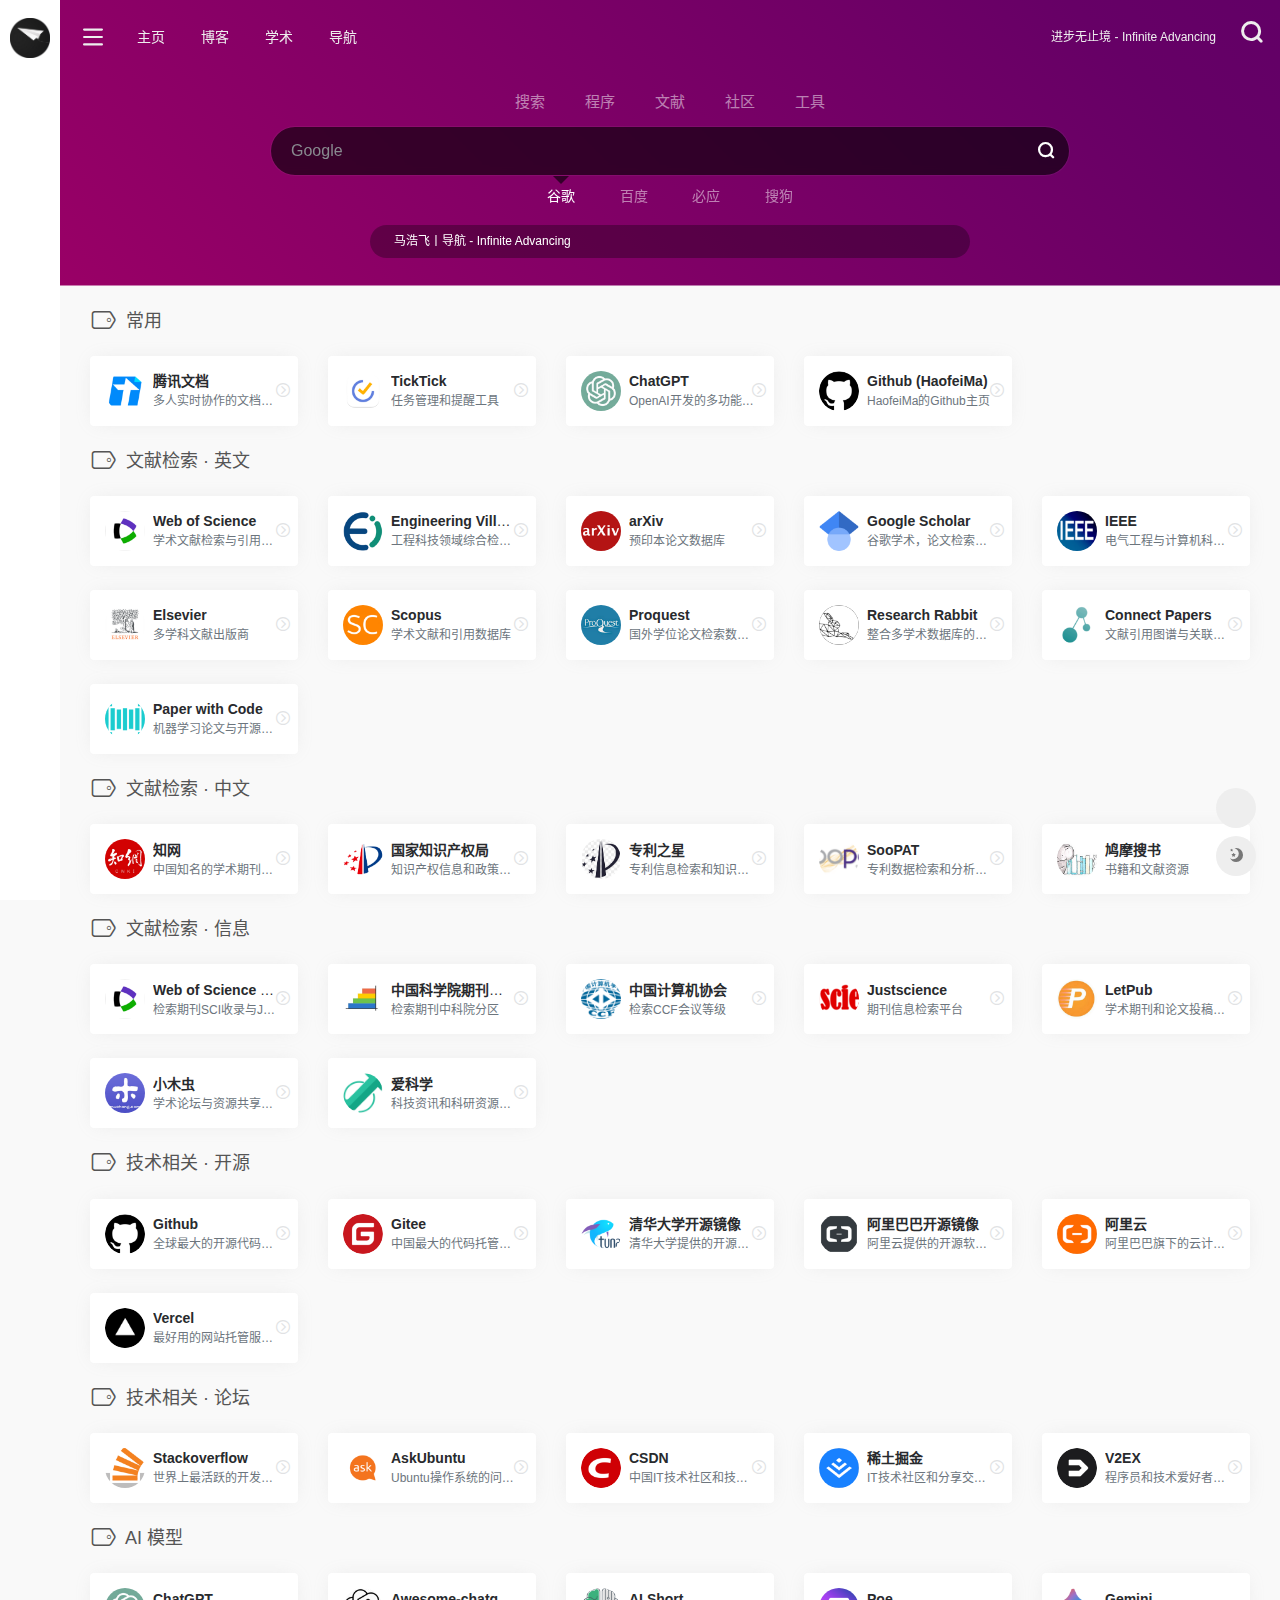
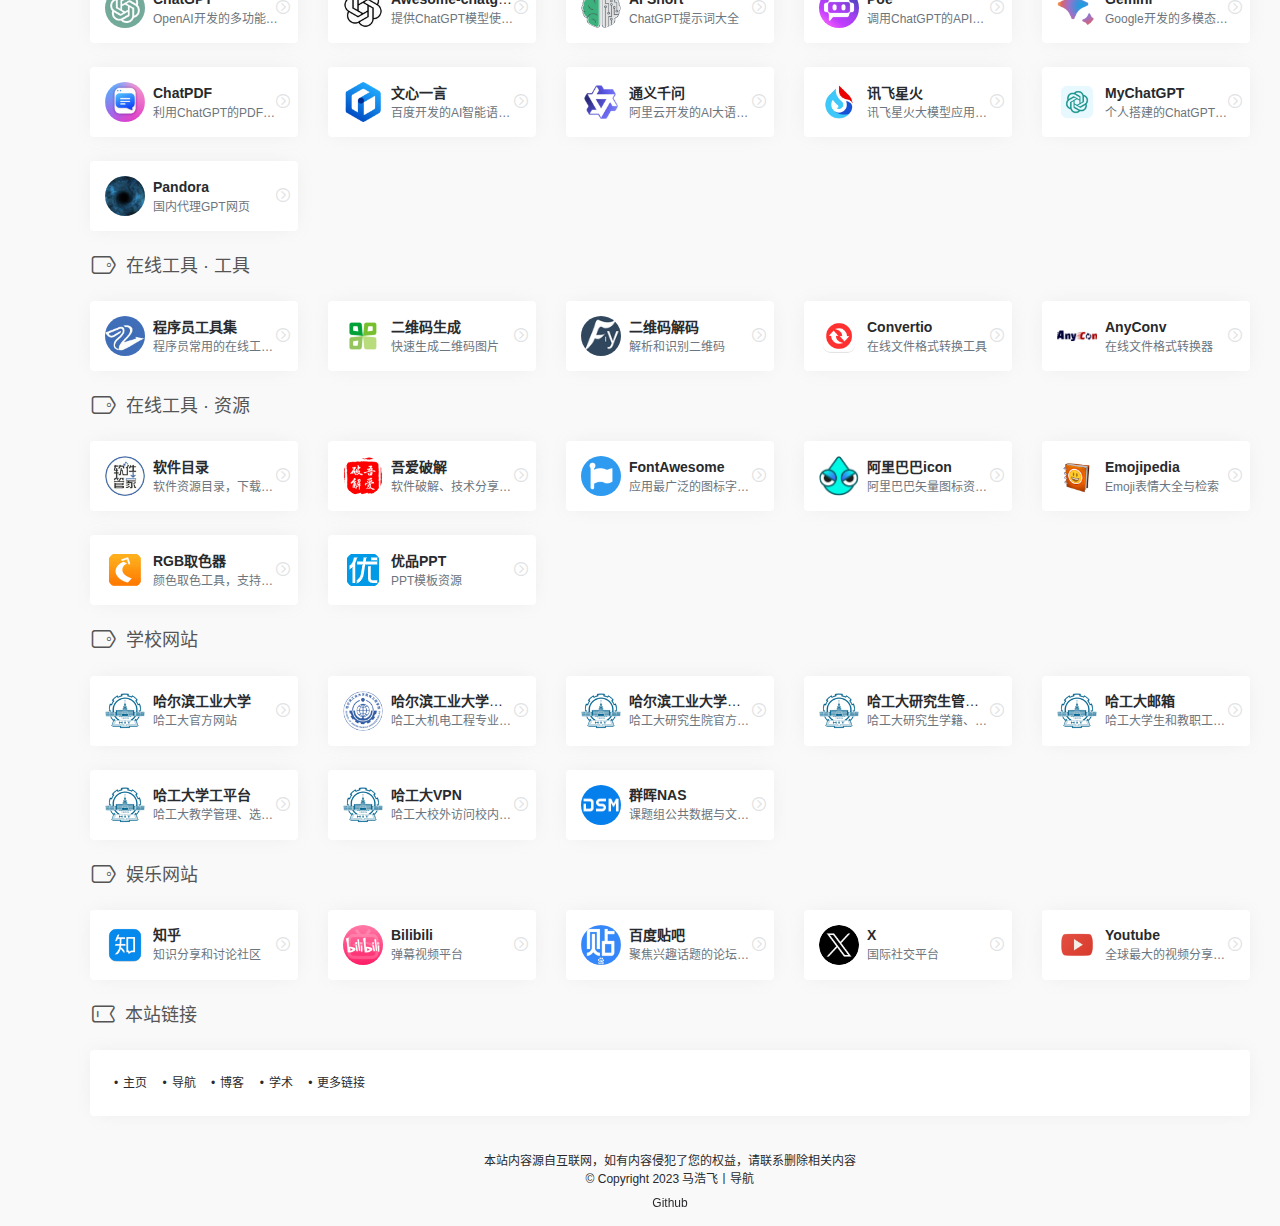
<file: index_dynamic.html>
<!DOCTYPE html>
<html lang="zh-CN">

<head>
    <meta charset="UTF-8">
    <meta http-equiv="X-UA-Compatible" content="IE=edge, chrome=1">
    <meta name="viewport"
        content="width=device-width, initial-scale=1.0, minimum-scale=1.0, maximum-scale=1.0, user-scalable=no">
    <title>马浩飞丨导航</title>
    <meta name="theme-color" content="#f9f9f9">
    <meta name="keywords" content="导航,马浩飞丨导航,马浩飞,自定义导航,常用网站">
    <meta name="description" content="常用网站">
    <meta name="baidu-site-verification" content="code-ERzo5lqNbW" />
    <meta name="sogou_site_verification" content="c5kms0qkyL" />
    <meta name="360-site-verification" content="fcc13eac55051e381be8a06453359bc1" />
    <meta property="og:type" content="website">
    <meta property="og:url" content="https://nav.mahaofei.com">
    <meta property="og:title" content="马浩飞丨导航 - 自定义常用网站">
    <meta property="og:description" content="马浩飞丨导航 - 自定义常用网站">
    <!-- <meta property="og:image" content="https://liutongxu.github.io/wp-content/screenshot.jpg"> -->
    <meta property="og:site_name" content="马浩飞丨导航">
    <link rel="icon" href="./assets/img/avatar_circle.ico">
    <link rel='stylesheet' id='wp-block-library-css' href='wp-includes/css/dist/block-library/style.min-5.6.2.css'
        type='text/css' media='all'>
    <!-- <link rel="stylesheet" href="https://cdn.staticfile.org/font-awesome/4.7.0/css/font-awesome.css"> -->
    <!-- <link rel="stylesheet" href="css/fontawesome-free-6.4.2-web/css/all.css"> -->
    <link rel='stylesheet' id='iconfont-css' href='wp-content/themes/onenav/css/iconfont-3.03029.1.css' type='text/css' media='all'>
    <link rel='stylesheet' id='iconfontd-css' href='https://at.alicdn.com/t/font_2768144_khli9xs79g.css' type='text/css' media='all'>
    <link rel='stylesheet' id='iconfontd-css' href='https://at.alicdn.com/t/c/font_4336223_tqkxi8w4q8.css' type='text/css' media='all'>
    <link rel='stylesheet' id='bootstrap-css' href='wp-content/themes/onenav/css/bootstrap.min-3.03029.1.css'
        type='text/css' media='all'>
    <link rel='stylesheet' id='lightbox-css' href='wp-content/themes/onenav/css/jquery.fancybox.min-3.03029.1.css'
        type='text/css' media='all'>
    <link rel='stylesheet' id='style-css' href='wp-content/themes/onenav/css/style-3.03029.1.css' type='text/css'
        media='all'>
    <script type='text/javascript' src='wp-content/themes/onenav/js/jquery.min-3.03029.1.js' id='jquery-js'></script>
	<!-- 根据site.yaml自动生成网页 -->
	<!-- <script src="https://cdnjs.cloudflare.com/ajax/libs/js-yaml/4.1.0/js-yaml.min.js"></script>
	<script src="js/site_yaml.js"></script> -->
    <script src="js/site_json.js"></script>
    <style>
        #footer-tools [data-v-db6ccf64][data-v-41ba7e2c] {
            top: unset !important;
            bottom: 0 !important;
            right: 44px !important
        }

        .io.icon-fw,
        .iconfont.icon-fw {
            width: 1.15em;
        }

        .io.icon-lg,
        .iconfont.icon-lg {
            font-size: 1.5em;
            line-height: .75em;
            vertical-align: -.125em;
        }

        .screenshot-carousel .img_wrapper a {
            display: contents
        }

        .fancybox-slide--iframe .fancybox-content {
            max-width: 1280px;
            margin: 0
        }

        .fancybox-slide--iframe.fancybox-slide {
            padding: 44px 0
        }

        .navbar-nav .menu-item-286 a {
            background: #ff8116;
            border-radius: 50px !important;
            padding: 5px 10px !important;
            margin: 5px 0 !important;
            color: #fff !important;
        }

        .navbar-nav .menu-item-286 a i {
            position: absolute;
            top: 0;
            right: -10px;
            color: #f13522;
        }

        .io-black-mode .navbar-nav .menu-item-286 a {
            background: #ce9412;
        }

        .io-black-mode .navbar-nav .menu-item-286 a i {
            color: #fff;
        }




        /* 鼠标修改 */

        /* body{
            cursor:url(./cur/xiaoshou1.cur),default;
        }
        a:hover {
            cursor:url(./cur/xiaoshou2.cur),pointer;
        }
        li:hover {
            cursor:url(./cur/xiaoshou2.cur),default;
        }
        label:hover {
            cursor:url(./cur/xiaoshou2.cur),pointer;
        }
        span:hover {
            cursor:url(./cur/xiaoshou2.cur),default;
        }
        input:hover {
            cursor:url(./cur/xiaoshou3.cur),text;
        } */



        
    </style>
    <!-- 百度统计 -->
    <!-- <script>
        var _hmt = _hmt || [];
        (function () {
            var hm = document.createElement("script");
            hm.src = "https://hm.baidu.com/hm.js?18f619820855042bca58b32408f44de7";
            var s = document.getElementsByTagName("script")[0];
            s.parentNode.insertBefore(hm, s);
        })();
    </script> -->
    <!-- end 百度统计 -->
</head>

<body class="io-grey-mode">
    <!-- <div id="loading">
        <style>
            .loader {
                width: 250px;
                height: 50px;
                line-height: 50px;
                text-align: center;
                position: absolute;
                top: 50%;
                left: 50%;
                transform: translate(-50%, -50%);
                font-family: helvetica, arial, sans-serif;
                text-transform: uppercase;
                font-weight: 900;
                color: #f1404b;
                letter-spacing: 0.2em
            }

            .loader::before,
            .loader::after {
                content: "";
                display: block;
                width: 15px;
                height: 15px;
                background: #f1404b;
                position: absolute;
                animation: load .7s infinite alternate ease-in-out
            }

            .loader::before {
                top: 0
            }

            .loader::after {
                bottom: 0
            }

            @keyframes load {
                0% {
                    left: 0;
                    height: 30px;
                    width: 15px
                }

                50% {
                    height: 8px;
                    width: 40px
                }

                100% {
                    left: 235px;
                    height: 30px;
                    width: 15px
                }
            }
        </style>
        <div class="loader">马浩飞丨导航</div>
    </div> -->
    <div class="page-container">


        <div id="sidebar" class="sticky sidebar-nav fade mini-sidebar" style="width: 60px;">
            <div class="modal-dialog h-100  sidebar-nav-inner">
                <div class="sidebar-logo border-bottom border-color">
                    <!-- logo -->
                    <div class="logo overflow-hidden">
                        <a href="" class="logo-expanded">
                            <img src="assets/img/avatar_circle.png" height="40" class="logo-light"
                                alt="马浩飞丨导航">
                            <img src="assets/img/avatar_circle.png" height="40" class="logo-dark d-none"
                                alt="马浩飞丨导航">
                        </a>
                        <a href="" class="logo-collapsed">
                            <img src="assets/img/avatar_circle.png" height="40" class="logo-light"
                                alt="马浩飞丨导航">
                            <img src="assets/img/avatar_circle.png" height="40" class="logo-dark d-none"
                                alt="马浩飞丨导航">
                        </a>
                    </div>
                    <!-- logo end -->
                </div>
                <div class="sidebar-menu flex-fill">
                    <div class="sidebar-scroll">
                        <div class="sidebar-menu-inner">
                            <ul>
                                <!-- <li class="sidebar-item top-menu">
                                    <a href="javascript:;" class="smooth change-href">
                                        <i class="iconfont icon-zhuye1 icon-fw icon-lg mr-2"></i>
                                        <span>马浩飞丨导航</span>
                                        <i class="iconfont icon-arrow-r-m sidebar-more text-sm"></i>
                                    </a>
                                    <ul>
                                        <li id="menu-item-1"
                                            class="menu-item menu-item-type-post_type menu-item-object-page menu-item-1">
                                            <a href="https://nav.mahaofei.com">
                                                <i class="fas fa-compass"></i>
                                                <span>导航</span></a>
                                        </li>
                                        <li id="menu-item-1"
                                            class="menu-item menu-item-type-post_type menu-item-object-page menu-item-1">
                                            <a href="https://home.mahaofei.com">
                                                <i class="fa fa-home fa-lg mr-2"></i>
                                                <span>主页</span></a>
                                        </li>
                                        <li id="menu-item-2"
                                            class="menu-item menu-item-type-custom menu-item-object-custom menu-item-2">
                                            <a target="_blank" rel="noopener" href="javascript:;">
                                                <i class="fas fa-blog"></i>
                                                <span>博客</span></a>
                                        </li>
                                        <li id="menu-item-3"
                                            class="menu-item menu-item-type-post_type menu-item-object-page menu-item-has-children menu-item-3">
                                            <a href="https://academic.mahaofei.com">
                                                <i class="fas fa-graduation-cap"></i>
                                                <span>学术</span></a>
                                            <ul class="sub-menu">
                                                <li id="menu-item-264"
                                                    class="menu-item menu-item-type-post_type menu-item-object-page menu-item-264">
                                                    <a href="https://weibo.com/hiliutongxu" target="_blank">所长微博</a>
                                                </li>
                                                <li id="menu-item-285"
                                                    class="menu-item menu-item-type-custom menu-item-object-custom menu-item-285">
                                                    <a href="#">关于导航</a>
                                                </li>
                                            </ul>
                                        </li>

                                    </ul>
                                </li> -->
                                <li class="sidebar-item">
                                    <a href="#term-11" class="smooth">
                                        <i class="iconfont icon-shoucang icon-fw icon-lg mr-2"></i>
                                        <!-- <i class="iconfont icon-star icon-fw icon-lg mr-2"></i> -->
                                        <span>常用网站</span>
                                    </a>
                                </li>




                                <li class="sidebar-item">
                                    <!--<a href="javascript:;">-->
                                    <a href="#term-21" class="smooth change-href" data-change="#term-21">
                                        <i class="iconfont icon-042previewPL icon-fw icon-lg mr-2"></i>
                                        <span>文献检索</span>
                                        <i class="iconfont icon-arrow-r-m sidebar-more text-sm"></i>
                                    </a>
                                    <ul>
                                        <li>
                                            <a href="#term-21" class="smooth"><span>英文</span></a>
                                        </li>
                                        <li>
                                            <a href="#term-22" class="smooth"><span>中文</span></a>
                                        </li>
                                        <li>
                                            <a href="#term-23" class="smooth"><span>信息</span></a>
                                        </li>
                                        <!-- <li>
                                            <a href="#term-6" class="smooth"><span>美剧</span></a>
                                        </li> -->


                                    </ul>
                                </li>

                                <li class="sidebar-item">
                                    <!--<a href="javascript:;">-->
                                    <a href="#term-31" class="smooth change-href" data-change="#term-31">
                                        <!-- <i class="iconfont icon-ruanjianku icon-fw icon-lg mr-2"></i> -->
                                        <i class="iconfont icon-coding icon-fw icon-lg mr-2"></i>
                                        <span>代码编程</span>
                                        <i class="iconfont icon-arrow-r-m sidebar-more text-sm"></i>
                                    </a>
                                    <ul>
                                        <li>
                                            <a href="#term-31" class="smooth"><span>开源</span></a>
                                        </li>
                                        <li>
                                            <a href="#term-32" class="smooth"><span>论坛</span></a>
                                        </li>
                                    </ul>
                                </li>

                                <li class="sidebar-item">
                                    <a href="#term-41" class="smooth change-href" data-change="#term-41">
                                        <i class="iconfont icon-zhinengyouhua icon-fw icon-lg mr-2"></i>
                                        <span>AI 模型</span>
                                        <i class="iconfont icon-arrow-r-m sidebar-more text-sm"></i>
                                    </a>
                                </li>

                                <li class="sidebar-item">
                                    <a href="#term-51" class="smooth change-href" data-change="#term-51">
                                        <i class="iconfont icon-_toolkit icon-fw icon-lg mr-2"></i>
                                        <span>在线工具</span>
                                        <i class="iconfont icon-arrow-r-m sidebar-more text-sm"></i>
                                    </a>
                                    <ul>
                                        <li>
                                            <a href="#term-51" class="smooth"><span>素材</span></a>
                                        </li>
                                        <li>
                                            <a href="#term-52" class="smooth"><span>资源</span></a>
                                        </li>
                                    </ul>
                                </li>
                                
                                <li class="sidebar-item">
                                    <a href="#term-61" class="smooth change-href" data-change="#term-61">
                                        <i class="iconfont icon-school icon-fw icon-lg mr-2"></i>
                                        <span>学校网站</span>
                                        <i class="iconfont icon-arrow-r-m sidebar-more text-sm"></i>
                                    </a>
                                </li>

                                <li class="sidebar-item">
                                    <a href="#term-71" class="smooth change-href" data-change="#term-71">
                                        <i class="iconfont icon-social icon-fw icon-lg mr-2"></i>
                                        <span>娱乐网站</span>
                                        <i class="iconfont icon-arrow-r-m sidebar-more text-sm"></i>
                                    </a>
                                </li>
                        </div>
                    </div>
                </div>
                <div class="border-top py-2 border-color">
                    <div class="flex-bottom">
                        <ul>

                            <li id="menu-item-213"
                            class="menu-item menu-item-type-custom menu-item-object-custom menu-item-213 sidebar-item">
                            <!-- <a target="_blank" rel="noopener" href="http://sighttp.qq.com/authd?IDKEY=7a6ef4c847ab2e9643c7b9e6fad646a17e3198a37984251d"> -->
                            <a target="_blank" rel="noopener" href="mailto:mail@mahaofei.com">
                                <!-- <i class="iconfont icon-QQ icon-fw icon-lg mr-2"></i> -->
                                <i class="iconfont icon-email icon-fw icon-lg mr-2"></i>
                                <span>联系站长</span></a>
                            </li>

                            <!-- <li id="menu-item-237"
                                class="menu-item menu-item-type-post_type menu-item-object-page menu-item-237 sidebar-item">
                                <a href="https://mail.qq.com/cgi-bin/qm_share?t=qm_mailme&email=hiliutongxu@qq.com"
                                    target="_blank">
                                    <i class="iconfont icon-tijiao icon-fw icon-lg mr-2"></i>
                                    <span>网站提交</span></a>
                            </li> -->

                            <li id="menu-item-213"
                                class="menu-item menu-item-type-custom menu-item-object-custom menu-item-213 sidebar-item">
                                <a target="_blank" rel="noopener" href="https://home.mahaofei.com">
                                    <!-- <i class="iconfont icon-xin1 icon-fw icon-lg mr-2"></i> -->
                                    <i class="iconfont icon-zhuye1 icon-fw icon-lg mr-2"></i>
                                    <span>主页</span></a>
                            </li>

                        </ul>
                    </div>
                </div>
            </div>
        </div>
        <div class="main-content flex-fill">
            <div class="big-header-banner">
                <div id="header" class="page-header sticky">
                    <div class="navbar navbar-expand-md">
                        <div class="container-fluid p-0">

                            <a href="" class="navbar-brand d-md-none" title="马浩飞丨导航">
                                <img src="assets/img/avatar_circle.png" class="logo-light"
                                    alt="马浩飞丨导航">
                                <img src="assets/img/avatar_circle.png" class="logo-dark d-none"
                                    alt="马浩飞丨导航">
                            </a>

                            <div class="collapse navbar-collapse order-2 order-md-1">
                                <div class="header-mini-btn">
                                    <label>
                                        <input id="mini-button" type="checkbox">
                                        <svg viewbox="0 0 100 100" xmlns="http://www.w3.org/2000/svg">
                                            <path class="line--1" d="M0 40h62c18 0 18-20-17 5L31 55"></path>
                                            <path class="line--2" d="M0 50h80"></path>
                                            <path class="line--3" d="M0 60h62c18 0 18 20-17-5L31 45"></path>
                                        </svg>
                                    </label>

                                </div>

                                <ul class="navbar-nav site-menu" style="margin-right: 16px;">
                                    <li id="menu-item-1"
                                        class="menu-item menu-item-type-post_type menu-item-object-page menu-item-1">
                                        <a href="https://www.mahaofei.com/homepage">
                                            <i class="iconfont icon-zhuye1 fa-lg mr-2"></i>
                                            <span>主页</span></a>
                                    </li>
                                    <li id="menu-item-2"
                                        class="menu-item menu-item-type-custom menu-item-object-custom menu-item-2">
                                        <a href="https://www.mahaofei.com" one-link-mark="yes">
                                            <i class="iconfont icon-blog fa-lg mr-2"></i>
                                            <span>博客</span></a>
                                    </li>

                                    <!-- <li id="menu-item-3" class="menu-item menu-item-type-post_type menu-item-object-page menu-item-has-children menu-item-3"> -->
                                    <li id="menu-item-3"
                                        class="menu-item menu-item-type-custom menu-item-object-custom menu-item-3">
                                        <a target="_blank" rel="noopener" href="https://www.mahaofei.com/academic">
                                            <i class="iconfont icon-zhishi-tianchong fa-lg mr-2"></i>                                                
                                            <span>学术</span></a>
                                        <!-- <ul class="sub-menu">
                                            <li id="menu-item-264"
                                                class="menu-item menu-item-type-post_type menu-item-object-page menu-item-264">
                                                <a href="https://weibo.com/hiliutongxu">所长微博</a>
                                            </li>
                                            <li id="menu-item-285"
                                                class="menu-item menu-item-type-custom menu-item-object-custom menu-item-285">
                                                <a href="#">关于导航</a>
                                            </li>
                                        </ul> -->
                                    </li>
                                    <li id="menu-item-4"
                                        class="menu-item menu-item-type-custom menu-item-object-custom menu-item-4">
                                        <a target="_blank" rel="noopener" href="https://www.mahaofei.com/navigation">
                                            <i class="iconfont icon-safari fa-lg mr-2"></i>
                                            <span>导航</span></a>
                                    </li>

                                </ul>
                                <div class="rounded-circle weather">
                                    <div id="he-plugin-simple" style="display: contents;"></div>
                                    <script>WIDGET = {
                                            CONFIG: {
                                                "modules": "12034",
                                                "background": 5,
                                                "tmpColor": "E4C600",
                                                "tmpSize": 14,
                                                "cityColor": "E4C600",
                                                "citySize": 14,
                                                "aqiColor": "#E4C600",
                                                "aqiSize": 14,
                                                "weatherIconSize": 24,
                                                "alertIconSize": 18,
                                                "padding": "10px 10px 10px 10px",
                                                "shadow": "1",
                                                "language": "auto",
                                                "borderRadius": 5,
                                                "fixed": "false",
                                                "vertical": "middle",
                                                "horizontal": "left",
                                                "key": "e05c4ce44b7e43c6a9303e68cc42a48c"
                                            }
                                        }
                                    </script>
                                    <script
                                        src="https://widget.qweather.net/simple/static/js/he-simple-common.js?v=2.0"></script>
                                </div>
                            </div>

                            <ul class="nav navbar-menu text-xs order-1 order-md-2">
                                <!-- 一言 -->
                                <li class="nav-item mr-3 mr-lg-0 d-none d-lg-block">
                                    <script>
                                        fetch('https://v1.hitokoto.cn')
                                            .then(response => response.json())
                                            .then(data => {
                                                const hitokoto = document.getElementById('hitokoto_text')
                                                hitokoto.href = 'https://hitokoto.cn/?uuid=' + data.uuid
                                                hitokoto.innerText = data.hitokoto
                                            })
                                            .catch(console.error)
                                    </script>
                                    <div id="hitokoto"><a href="#" target="_blank" id="hitokoto_text">进步无止境 - Infinite Advancing</a></div>
                                </li>
                                <!-- 一言 end -->
                                <li class="nav-search ml-3 ml-md-4">
                                    <a href="javascript:" data-toggle="modal" data-target="#search-modal"><i
                                            class="iconfont icon-search icon-2x"></i></a>
                                </li>
                                <li class="nav-item d-md-none mobile-menu ml-3 ml-md-4">
                                    <a href="javascript:" id="sidebar-switch" data-toggle="modal"
                                        data-target="#sidebar"><i class="iconfont icon-classification icon-2x"></i></a>
                                </li>
                            </ul>
                        </div>
                    </div>
                </div>
                <div class="placeholder" style="height:74px"></div>
            </div>
            <div class="header-big  post-top css-color mb-4" style="background-image: linear-gradient(45deg, #990066 0%, #660066 25%, #330066 75%, #000066 100%);">
                <div class="s-search">
                    <div id="search" class="s-search mx-auto">
                        <div id="search-list-menu" class="hide-type-list">
                            <div class="s-type text-center">
                                <div class="s-type-list big">
                                    <div class="anchor" style="position: absolute; left: 50%; opacity: 0;"></div>
                                    <label for="type-google" class="" data-id="group-a"> <span>搜索</span> </label>
                                    <label for="type-csdn" data-id="group-b"> <span>程序</span> </label>
                                    <label for="type-scholar" data-id="group-d"><span>文献</span></label>
                                    <label for="type-zhihu" data-id="group-c"><span>社区</span></label>
                                    <label for="type-ruanjian" data-id="group-e"><span>工具</span></label>
                                </div>
                            </div>
                        </div>
                        <form action="https://nav.iowen.cn?s=" method="get" target="_blank" class="super-search-fm">
                            <input type="text" id="search-text" class="form-control smart-tips search-key" zhannei=""
                                placeholder="输入关键字搜索" style="outline:0" autocomplete="off" autofocus>
                            <button type="submit"><i class="iconfont icon-search"></i></button>
                        </form>
                        <div id="search-list" class="hide-type-list">
                            <div class="search-group group-a ">
                                <ul class="search-type">
                                    <li><input checked="checked" hidden="" type="radio" name="type" id="type-google"
                                        value="https://www.google.com/search?q=" data-placeholder="Google" autofocus><label
                                        for="type-google"><span class="text-muted">谷歌</span></label></li>
                                    <li><input hidden="" type="radio" name="type" id="type-baidu"
                                            value="https://www.baidu.com/s?wd=" data-placeholder="百度一下" autofocus><label
                                            for="type-baidu"><span class="text-muted">百度</span></label></li>
                                    <li><input hidden="" type="radio" name="type" id="type-bing"
                                            value="https://cn.bing.com/search?q=" data-placeholder="Bing" autofocus><label
                                            for="type-bing"><span class="text-muted">必应</span></label></li>
                                    <li><input hidden="" type="radio" name="type" id="type-sogo"
                                            value="https://www.sogou.com/web?query=" data-placeholder="搜狗搜索" autofocus><label
                                            for="type-sogo"><span class="text-muted">搜狗</span></label></li>
                                </ul>
                            </div>
                            <div class="search-group group-b ">
                                <ul class="search-type">
                                    <li><input hidden="" type="radio" name="type" id="type-csdn"
                                            value="https://so.csdn.net/so/search?q=" data-placeholder="CSDN" autofocus><label
                                            for="type-csdn"><span class="text-muted">CSDN</span></label></li>
                                    <li><input hidden="" type="radio" name="type" id="type-stackoverflow"
                                            value="https://stackoverflow.com/search?q=" data-placeholder="Stack Overflow" autofocus><label
                                            for="type-stackoverflow"><span class="text-muted">Stackoverflow</span></label></li>
                                    <li><input hidden="" type="radio" name="type" id="type-github"
                                            value="https://github.com/search?q=" data-placeholder="Github" autofocus><label
                                            for="type-github"><span class="text-muted">Github</span></label></li>
                                    <li><input hidden="" type="radio" name="type" id="type-askubuntu"
                                                value="https://askubuntu.com/search?q=" data-placeholder="ask Ubuntu" autofocus><label
                                                for="type-askubuntu"><span class="text-muted">askUbuntu</span></label></li>
                                </ul>
                            </div>
                            <div class="search-group group-c ">
                                <ul class="search-type">
                                    <li><input hidden="" type="radio" name="type" id="type-scholar"
                                        value="https://scholar.google.com/scholar?q=" data-placeholder="Google Scholar" autofocus><label
                                        for="type-scholar"><span class="text-muted">谷歌学术</span></label></li>
                                    <li><input hidden="" type="radio" name="type" id="type-jd"
                                        value="https://kns.cnki.net/kns8s/defaultresult/index?kw=" data-placeholder="CNKI 中国知网" autofocus><label
                                        for="type-jd"><span class="text-muted">知网</span></label></li>
                                    <li><input hidden="" type="radio" name="type" id="type-soopat"
                                        value="http://www.soopat.com/Home/Result?SearchWord=" data-placeholder="SooPAT" autofocus><label
                                        for="type-soopat"><span class="text-muted">专利</span></label></li>
                                        <li><input hidden="" type="radio" name="type" id="type-zlib"
                                            value="https://z-lib.is/s?q=" data-placeholder="Z-Library" autofocus><label
                                            for="type-zlib"><span class="text-muted">图书</span></label></li>
                                </ul>
                            </div>
                            <div class="search-group group-d ">
                                <ul class="search-type">
                                    <li><input hidden="" type="radio" name="type" id="type-zhihu"
                                        value="https://www.zhihu.com/search?type=content&q="
                                        data-placeholder="知乎" autofocus><label for="type-zhihu"><span
                                            class="text-muted">知乎</span></label></li>
                                    <li><input hidden="" type="radio" name="type" id="type-wechat"
                                        value="https://weixin.sogou.com/weixin?type=2&query="
                                        data-placeholder="微信" autofocus><label for="type-wechat"><span
                                            class="text-muted">微信</span></label></li>
                                    <li><input hidden="" type="radio" name="type" id="type-douban"
                                        value="https://www.douban.com/search?q=" data-placeholder="豆瓣" autofocus><label
                                        for="type-douban"><span class="text-muted">豆瓣</span></label></li>
                                        <li><input hidden="" type="radio" name="type" id="type-bilibili"
                                            value="https://search.bilibili.com/all?keyword=" data-placeholder="Bilibili" autofocus><label
                                            for="type-bilibili"><span class="text-muted">Bilibili</span></label></li>
                                        <li><input hidden="" type="radio" name="type" id="type-x"
                                            value="https://twitter.com/search?q=" data-placeholder="X (Twitter)" autofocus><label
                                            for="type-x"><span class="text-muted">X</span></label></li>
                                        <li><input hidden="" type="radio" name="type" id="type-youtube"
                                            value="https://www.youtube.com/results?search_query=" data-placeholder="Youtube" autofocus><label
                                            for="type-youtube"><span class="text-muted">Youtube</span></label></li>
                                    <!-- <li><input hidden="" type="radio" name="type" id="type-br"
                                            value="https://rank.chinaz.com/all/"
                                            data-placeholder="请输入网址(不带https://)" autofocus><label for="type-br"><span
                                                class="text-muted">权重查询</span></label></li>
                                    <li><input hidden="" type="radio" name="type" id="type-links"
                                            value="https://link.chinaz.com/" data-placeholder="请输入网址(不带https://)" autofocus><label
                                            for="type-links"><span class="text-muted">友链检测</span></label></li>
                                    <li><input hidden="" type="radio" name="type" id="type-icp"
                                            value="https://icp.aizhan.com/" data-placeholder="请输入网址(不带https://)" autofocus><label
                                            for="type-icp"><span class="text-muted">备案查询</span></label></li>
                                    <li><input hidden="" type="radio" name="type" id="type-ping"
                                            value="https://ping.chinaz.com/" data-placeholder="请输入网址(不带https://)" autofocus><label
                                            for="type-ping"><span class="text-muted">PING检测</span></label></li>
                                    <li><input hidden="" type="radio" name="type" id="type-404"
                                            value="https://tool.chinaz.com/Links/?DAddress="
                                            data-placeholder="请输入网址(不带https://)" autofocus><label for="type-404"><span
                                                class="text-muted">死链检测</span></label></li>
                                    <li><input hidden="" type="radio" name="type" id="type-ciku"
                                            value="https://www.ciku5.com/s?wd=" data-placeholder="请输入关键词" autofocus><label
                                            for="type-ciku"><span class="text-muted">关键词挖掘</span></label></li> -->
                                </ul>
                            </div>
                            <div class="search-group group-e ">
                                <ul class="search-type">
                                    <li><input hidden="" type="radio" name="type" id="type-ruanjian"
                                            value="https://www.423down.com/?s=" data-placeholder="软件搜索" autofocus><label
                                            for="type-ruanjian"><span class="text-muted">软件</span></label></li>
                                    <li><input hidden="" type="radio" name="type" id="type-taobao"
                                            value="https://s.taobao.com/search?q=" data-placeholder="淘宝" autofocus><label
                                            for="type-taobao"><span class="text-muted">淘宝</span></label></li>
                                    <li><input hidden="" type="radio" name="type" id="type-soupian"
                                            value="https://soupian.one/search?key=" data-placeholder="影视资源聚合搜索" autofocus><label
                                            for="type-soupian"><span class="text-muted">影视</span></label></li>
                                    <!-- <li><input hidden="" type="radio" name="type" id="type-xiachufang"
                                            value="https://www.xiachufang.com/search/?keyword="
                                            data-placeholder="下厨房" autofocus><label for="type-xiachufang"><span
                                                class="text-muted">下厨房</span></label></li>
                                    <li><input hidden="" type="radio" name="type" id="type-xiangha"
                                            value="https://www.xiangha.com/so/?q=caipu&s="
                                            data-placeholder="香哈菜谱" autofocus><label for="type-xiangha"><span
                                                class="text-muted">香哈菜谱</span></label></li>
                                    <li><input hidden="" type="radio" name="type" id="type-12306"
                                            value="https://www.12306.cn/?" data-placeholder="12306" autofocus><label
                                            for="type-12306"><span class="text-muted">12306</span></label></li> -->
                                </ul>
                            </div>
                        </div>
                        <div class="card search-smart-tips" style="display: none">
                            <ul></ul>
                        </div>
                    </div>
                </div>
                <div class="bulletin-big mx-3 mx-md-0">
                    <div id="bulletin_box" class="card my-2">
                        <div class="card-body py-1 px-2 px-md-3 d-flex flex-fill text-xs text-muted">
                            <div><i class="iconfont icon-laba font-size:26px" style="line-height:25px"></i></div>
                            <div class="bulletin mx-1 mx-md-2 carousel-vertical">
                                <div class="carousel slide" data-ride="carousel" data-interval="3000">
                                    <div class="carousel-inner" role="listbox">
                                        <!-- <div class="carousel-item active"><a class="overflowClip_1" href="https://mail.qq.com/" target="_blank">马浩飞丨导航 -
                                            Infinite Advancing</a></div>
                                        <div class="carousel-item "><a class="overflowClip_1" href="https://mail.qq.com/" target="_blank">马浩飞丨导航 -
                                            进步无止境</a></div> -->
										<div class="carousel-item active">马浩飞丨导航 - Infinite Advancing</div>
                                        <div class="carousel-item ">马浩飞丨导航 - 进步无止境</div>
                                    </div>
                                </div>
                            </div>
                            <div class="flex-fill"></div>
                            <a title="关闭" href="javascript:;" rel="external nofollow" class="bulletin-close"
                                onclick="$('#bulletin_box').slideUp('slow');"><i class="iconfont icon-searchclose"
                                    style="line-height:25px"></i></a>
                        </div>
                    </div>
                </div>
            </div>
            <div id="content" class="content-site customize-site">

				<div id="dynamicContent">
				  <!-- This is where the generated HTML will be inserted -->
				</div>
														
                <h4 class="text-gray text-lg mb-4">
                    <i class="iconfont icon-book-mark-line icon-lg mr-2" id="friendlink"></i>本站链接
                </h4>
                <div class="friendlink text-xs card">
                    <div class="card-body">
                        <a href="https://www.mahaofei.com/homepage" title="马浩飞丨主页 - 一个封面主页" target="_blank">主页</a>
                        <a href="https://www.mahaofei.com/navigation" title="马浩飞丨导航 - 自定义导航页" target="_blank">导航</a>
                        <a href="https://www.mahaofei.com/" title="马浩飞丨博客 - 进步无止境" target="_blank">博客</a>
                        <a href="https://www.mahaofei.com/academic" title="马浩飞丨学术 - 个人学术简历" target="_blank">学术</a>
                        <!-- <a href="https://www.hifast.cn/" title="站在前方,为你导航" target="_blank">快导航</a>
                        <a href="https://video.bqrdh.com/" title="专业影视导航网站" target="_blank">不求人导航</a> -->
                        <a href="#" target="_blank" title="更多链接">更多链接</a>
                    </div>
                </div>


            

				<footer class="main-footer footer-type-1 text-xs">
					<div id="footer-tools" class="d-flex flex-column">
						<a href="javascript:" id="go-to-up" class="btn rounded-circle go-up m-1" rel="go-top">
							<i class="iconfont icon-to-up"></i>
						</a>
						<!-- 右下角搜索  -->
						<a href="javascript:" data-toggle="modal" data-target="#search-modal" class="btn rounded-circle m-1"
							rel="search" one-link-mark="yes">
							<i class="iconfont icon-sousuo"></i>
						</a>
						<!-- <a href="nav/"
							class="btn rounded-circle kefu m-1" target="_blank" data-toggle="tooltip" data-placement="left"
							title="mini 书签">
							<i class="iconfont icon-24gf-table"></i>
						</a> -->
						<!-- 右下角搜索 end -->

						<a href="javascript:" onclick="window.location.href='javascript:switchNightMode()'"
							class="btn rounded-circle switch-dark-mode m-1" id="yejian" data-toggle="tooltip"
							data-placement="left" title="夜间模式">
							<i class="mode-ico iconfont icon-yejian"></i>
						</a>
					</div>
					<div class="footer-inner" style="text-align: center;">
						<div class="footer-text">本站内容源自互联网，如有内容侵犯了您的权益，请联系删除相关内容
							<br/>&copy; Copyright 2023 马浩飞丨导航
						</div>
						<div class="footer-text" style="position: relative; top: 6px;">
							<script async defer src="https://buttons.github.io/buttons.js"></script>
							<a class="github-button" href="https://github.com/HaofeiMa/navigation" data-show-count="false" aria-label="Star HaofeiMa/navigation on GitHub">Github</a>
						</div>
					</div>
				</footer>
			</div>
        </div><!-- main-content end -->
    </div><!-- page-container end -->

    <div class="modal fade search-modal" id="search-modal">
        <div class="modal-dialog modal-lg modal-dialog-centered">
            <div class="modal-content">
                <div class="modal-body">

                    <div id="search" class="s-search mx-auto my-4">
                        <div id="search-list" class="hide-type-list">
                            <div class="s-type">
                                <span></span>
                                <div class="s-type-list">
                                    <label for="m_type-google" data-id="group-a">搜索</label>
                                    <label for="m_type-csdn" data-id="group-b">程序</label>
                                    <label for="m_type-scholar" data-id="group-c">文献</label>
                                    <label for="m_type-zhihu" data-id="group-d">社区</label>
                                    <label for="m_type-ruanjian" data-id="group-e">工具</label>
                                </div>
                            </div>
                            <div class="search-group group-a"><span class="type-text text-muted">搜索</span>
                                <ul class="search-type">
                                    <li><input checked="checked" hidden="" type="radio" name="type2" id="m_type-google"
                                        value="https://www.google.com/search?q=" data-placeholder="Google" autofocus><label
                                        for="m_type-google"><span class="text-muted">谷歌</span></label></li>
                                    <li><input hidden="" type="radio" name="type2" id="m_type-baidu"
                                            value="https://www.baidu.com/s?wd=" data-placeholder="百度一下" autofocus><label
                                            for="m_type-baidu"><span class="text-muted">百度</span></label></li>
                                    <li><input hidden="" type="radio" name="type2" id="m_type-bing"
                                            value="https://cn.bing.com/search?q=" data-placeholder="Bing" autofocus><label
                                            for="m_type-bing"><span class="text-muted">必应</span></label></li>
                                    <li><input hidden="" type="radio" name="type2" id="m_type-sogo"
                                            value="https://www.sogou.com/web?query=" data-placeholder="搜狗搜索" autofocus><label
                                            for="m_type-sogo"><span class="text-muted">搜狗</span></label></li>
                                </ul>
                            </div>
                            <div class="search-group group-b"><span class="type-text text-muted">程序</span>
                                <ul class="search-type">
                                    <li><input hidden="" type="radio" name="type2" id="m_type-csdn"
                                            value="https://so.csdn.net/so/search?q=" data-placeholder="CSDN" autofocus><label
                                            for="m_type-csdn"><span class="text-muted">CSDN</span></label></li>
                                    <li><input hidden="" type="radio" name="type2" id="m_type-stackoverflow"
                                            value="https://stackoverflow.com/search?q=" data-placeholder="Stack Overflow" autofocus><label
                                            for="m_type-stackoverflow"><span class="text-muted">Stackoverflow</span></label></li>
                                    <li><input hidden="" type="radio" name="type2" id="m_type-github"
                                            value="https://github.com/search?q=" data-placeholder="Github" autofocus><label
                                            for="m_type-github"><span class="text-muted">Github</span></label></li>
                                    <li><input hidden="" type="radio" name="type2" id="m_type-askubuntu"
                                                value="https://askubuntu.com/search?q=" data-placeholder="ask Ubuntu" autofocus><label
                                                for="m_type-askubuntu"><span class="text-muted">askUbuntu</span></label></li>
                                </ul>
                            </div>
                            <div class="search-group group-c"><span class="type-text text-muted">文献</span>
                                <ul class="search-type">
                                    <li><input hidden="" type="radio" name="type2" id="m_type-scholar"
                                        value="https://scholar.google.com/scholar?q=" data-placeholder="Google Scholar" autofocus><label
                                        for="m_type-scholar"><span class="text-muted">谷歌学术</span></label></li>
                                    <li><input hidden="" type="radio" name="type2" id="m_type-jd"
                                        value="https://kns.cnki.net/kns8s/defaultresult/index?kw=" data-placeholder="CNKI 中国知网" autofocus><label
                                        for="m_type-jd"><span class="text-muted">知网</span></label></li>
                                    <li><input hidden="" type="radio" name="type2" id="m_type-soopat"
                                        value="http://www.soopat.com/Home/Result?SearchWord=" data-placeholder="SooPAT" autofocus><label
                                        for="m_type-soopat"><span class="text-muted">专利</span></label></li>
                                        <li><input hidden="" type="radio" name="type2" id="m_type-zlib"
                                            value="https://z-lib.is/s?q=" data-placeholder="Z-Library" autofocus><label
                                            for="m_type-zlib"><span class="text-muted">图书</span></label></li>
                                </ul>
                            </div>
                            <div class="search-group group-d"><span class="type-text text-muted">社区</span>
                                <ul class="search-type">
                                    <li><input hidden="" type="radio" name="type2" id="m_type-zhihu"
                                        value="https://www.zhihu.com/search?type=content&q="
                                        data-placeholder="知乎" autofocus><label for="m_type-zhihu"><span
                                            class="text-muted">知乎</span></label></li>
                                    <li><input hidden="" type="radio" name="type2" id="m_type-wechat"
                                        value="https://weixin.sogou.com/weixin?type=2&query="
                                        data-placeholder="微信" autofocus><label for="m_type-wechat"><span
                                            class="text-muted">微信</span></label></li>
                                    <li><input hidden="" type="radio" name="type2" id="m_type-douban"
                                        value="https://www.douban.com/search?q=" data-placeholder="豆瓣" autofocus><label
                                        for="m_type-douban"><span class="text-muted">豆瓣</span></label></li>
                                        <li><input hidden="" type="radio" name="type2" id="m_type-bilibili"
                                            value="https://search.bilibili.com/all?keyword=" data-placeholder="Bilibili" autofocus><label
                                            for="m_type-bilibili"><span class="text-muted">Bilibili</span></label></li>
                                        <li><input hidden="" type="radio" name="type2" id="m_type-x"
                                            value="https://twitter.com/search?q=" data-placeholder="X-Twitter" autofocus><label
                                            for="m_type-x"><span class="text-muted">X</span></label></li>
                                        <li><input hidden="" type="radio" name="type2" id="m_type-youtube"
                                            value="https://www.youtube.com/results?search_query=" data-placeholder="Youtube" autofocus><label
                                            for="m_type-youtube"><span class="text-muted">Youtube</span></label></li>
                                </ul>
                            </div>
                            <div class="search-group group-e"><span class="type-text text-muted">工具</span>
                                <ul class="search-type">
                                    <li><input hidden="" type="radio" name="type2" id="m_type-ruanjian"
                                            value="https://www.423down.com/?s=" data-placeholder="软件搜索" autofocus><label
                                            for="m_type-ruanjian"><span class="text-muted">软件</span></label></li>
                                    <li><input hidden="" type="radio" name="type2" id="m_type-taobao"
                                            value="https://s.taobao.com/search?q=" data-placeholder="淘宝" autofocus><label
                                            for="m_type-taobao"><span class="text-muted">淘宝</span></label></li>
                                    <li><input hidden="" type="radio" name="type2" id="m_type-soupian"
                                            value="https://soupian.one/search?key=" data-placeholder="影视资源聚合搜索" autofocus><label
                                            for="m_type-soupian"><span class="text-muted">影视</span></label></li>
                                </ul>
                            </div>



                        </div>
                        <form action="https://nav.iowen.cn?s=" method="get" target="_blank" class="super-search-fm">
                            <input type="text" id="m_search-text" class="form-control smart-tips search-key" zhannei=""
                                autocomplete="off" placeholder="输入关键字搜索" style="outline:0" autofocus>
                            <button type="submit"><i class="iconfont icon-search"></i></button>
                        </form>
                        <div class="card search-smart-tips" style="display: none">
                            <ul></ul>
                        </div>
                    </div>

                    <div class="px-1 mb-3"><i class="text-xl iconfont icon-hot mr-1" style="color:#f1404b;"></i><span
                            class="h6">热门推荐： </span></div>
                    <div class="mb-3">
                        <li id="menu-item-331"
                            class="menu-item menu-item-type-taxonomy menu-item-object-post_tag menu-item-332"><a
                                href="https://www.mahaofei.com">马浩飞丨博客</a></li>
                        <li id="menu-item-332"
                            class="menu-item menu-item-type-custom menu-item-object-custom menu-item-333"><a
                                href="https://baidu.com">百度</a></li>
                        <li id="menu-item-333"
                            class="menu-item menu-item-type-custom menu-item-object-custom menu-item-335"><a
                                href="https://google.com">Google</a></li>
                        <li id="menu-item-334"
                            class="menu-item menu-item-type-custom menu-item-object-custom menu-item-335"><a
                                href="https://scholar.google.com/">谷歌学术</a></li>
                        <li id="menu-item-335"
                            class="menu-item menu-item-type-custom menu-item-object-custom menu-item-335"><a
                                href="https://github.com">Github</a></li>
                    </div>
                </div>
                <div style="position: absolute;bottom: -40px;width: 100%;text-align: center;"><a href="javascript:"
                        data-dismiss="modal"><i class="iconfont icon-gary icon-2x" style="color: #fff;"></i></a>
                </div>
            </div>
        </div>
    </div>
    <script type='text/javascript' src='js/ajax/libs/jqueryui/1.12.1/jquery-ui.min-3.03029.1.js'
        id='jquery-ui-js'></script>
    <script type='text/javascript' src='js/jqueryui-touch-punch/0.2.2/jquery.ui.touch-punch.min-3.0302.js'
        id='jqueryui-touch-js'></script>
    <script type='text/javascript' src='wp-includes/js/clipboard.min-5.6.2.js' id='clipboard-js'></script>
    <script type='text/javascript' id='popper-js-extra'>
        /* <![CDATA[ */
        var theme = { "ajaxurl": "https:\/\/nav.iowen.cn\/wp-admin\/admin-ajax.php", "addico": "https:\/\/nav.iowen.cn\/wp-content\/themes\/onenav\/images\/add.png", "order": "asc", "formpostion": "top", "defaultclass": "io-grey-mode", "isCustomize": "1", "icourl": "https:\/\/api.iowen.cn\/favicon\/", "icopng": ".png", "urlformat": "1", "customizemax": "10", "newWindow": "0", "lazyload": "1", "minNav": "1", "loading": "1", "hotWords": "baidu", "classColumns": " col-sm-6 col-md-4 col-xl-5a col-xxl-6a ", "apikey": "TWpBeU1UVTNOekk1TWpVMEIvZ1M2bFVIQllUMmxsV1dZelkxQTVPVzB3UW04eldGQmxhM3BNWW14bVNtWk4=" };
/* ]]> */
    </script>
    <script type='text/javascript' src='wp-content/themes/onenav/js/popper.min-3.03029.1.js' id='popper-js'></script>
    <script type='text/javascript' src='wp-content/themes/onenav/js/bootstrap.min-3.03029.1.js'
        id='bootstrap-js'></script>
    <script type='text/javascript' src='wp-content/themes/onenav/js/theia-sticky-sidebar-3.03029.1.js'
        id='sidebar-js'></script>
    <script type='text/javascript' src='wp-content/themes/onenav/js/lazyload.min-3.03029.1.js'
        id='lazyload-js'></script>
    <script type='text/javascript' src='wp-content/themes/onenav/js/jquery.fancybox.min-3.03029.1.js'
        id='lightbox-js-js'></script>
    <script type='text/javascript' src='wp-content/themes/onenav/js/app-3.03029.1.js' id='appjs-js'></script>
    <script type="text/javascript">
        $(document).ready(function () {
            var siteWelcome = $('#loading');
            siteWelcome.addClass('close');
            setTimeout(function () {
                siteWelcome.remove();
            }, 600);
        });
    </script>
    <script type="text/javascript">
        $(document).ready(function () {
            setTimeout(function () {
                if ($('a.smooth[href="' + window.location.hash + '"]')[0]) {
                    $('a.smooth[href="' + window.location.hash + '"]').click();
                }
                else if (window.location.hash != '') {
                    $("html, body").animate({
                        scrollTop: $(window.location.hash).offset().top - 90
                    }, {
                        duration: 500,
                        easing: "swing"
                    });
                }
            }, 300);
            $(document).on('click', 'a.smooth', function (ev) {
                ev.preventDefault();
                if ($('#sidebar').hasClass('show') && !$(this).hasClass('change-href')) {
                    $('#sidebar').modal('toggle');
                }
                if ($(this).attr("href").substr(0, 1) == "#") {
                    $("html, body").animate({
                        scrollTop: $($(this).attr("href")).offset().top - 90
                    }, {
                        duration: 500,
                        easing: "swing"
                    });
                }
                if ($(this).hasClass('go-search-btn')) {
                    $('#search-text').focus();
                }
                if (!$(this).hasClass('change-href')) {
                    var menu = $("a" + $(this).attr("href"));
                    menu.click();
                    toTarget(menu.parent().parent(), true, true);
                }
            });
            $(document).on('click', 'a.tab-noajax', function (ev) {
                var url = $(this).data('link');
                if (url)
                    $(this).parents('.d-flex.flex-fill.flex-tab').children('.btn-move.tab-move').show().attr('href', url);
                else
                    $(this).parents('.d-flex.flex-fill.flex-tab').children('.btn-move.tab-move').hide();
            });
        });
    </script>
    <!-- 自定义代码 -->

    <script>
        //夜间模式
        (function () {
            if (document.cookie.replace(/(?:(?:^|.*;\s*)night\s*\=\s*([^;]*).*$)|^.*$/, "$1") === '') {
                if (new Date().getHours() > 22 || new Date().getHours() < 6) {
                    document.body.classList.remove('io-black-mode');
                    document.body.classList.add('io-grey-mode');
                    document.cookie = "night=1;path=/";
                    console.log('夜间模式开启');
                } else {
                    document.body.classList.remove('night');
                    document.cookie = "night=0;path=/";
                    console.log('夜间模式关闭');
                }
            } else {
                var night = document.cookie.replace(/(?:(?:^|.*;\s*)night\s*\=\s*([^;]*).*$)|^.*$/, "$1") || '0';
                if (night == '0') {
                    document.body.classList.remove('night');
                } else if (night == '1') {
                    document.body.classList.add('night');
                }
            }
        })();
        //夜间模式切换
        function switchNightMode() {
            var night = document.cookie.replace(/(?:(?:^|.*;\s*)night\s*\=\s*([^;]*).*$)|^.*$/, "$1") || '0';
            if (night == '0') {
                document.body.classList.remove('io-grey-mode');
                document.body.classList.add('io-black-mode');
                document.cookie = "night=1;path=/"
                console.log(' ');
                $(".switch-dark-mode").attr("data-original-title", "日间模式");
                $(".mode-ico").removeClass("icon-yejian");
                $(".mode-ico").addClass("icon-yejianms");
            } else {
                document.body.classList.remove('io-black-mode');
                document.body.classList.add('io-grey-mode');
                document.cookie = "night=0;path=/"
                console.log(' ');
                $(".switch-dark-mode").attr("data-original-title", "夜间模式");
                $(".mode-ico").removeClass("icon-yejianms");
                $(".mode-ico").addClass("icon-yejian");
            }
        }

    </script>

    <!-- 看板 -->
	<!-- <script src="module/live2d/autoload.js"></script> -->
	<!--五颜六色特效-->
	<!-- <canvas class="fireworks" style="position:fixed;left:0;top:0;z-index:99999999;pointer-events:none;"></canvas> -->
	<!-- <script type="text/javascript" src="module/cur/aixintexiao.js"></script> -->

    <!-- end 自定义代码 -->
</body>

</html>
</file>
<file: wp-includes/css/dist/block-library/style.min-5.6.2.css>
:root{--wp-admin-theme-color:#007cba;--wp-admin-theme-color-darker-10:#006ba1;--wp-admin-theme-color-darker-20:#005a87}#start-resizable-editor-section{display:none}.wp-block-audio figcaption{margin-top:.5em;margin-bottom:1em}.wp-block-audio audio{width:100%;min-width:300px}.wp-block-button__link{color:#fff;background-color:#32373c;border:none;border-radius:1.55em;box-shadow:none;cursor:pointer;display:inline-block;font-size:1.125em;padding:.667em 1.333em;text-align:center;text-decoration:none;overflow-wrap:break-word}.wp-block-button__link:active,.wp-block-button__link:focus,.wp-block-button__link:hover,.wp-block-button__link:visited{color:#fff}.wp-block-button__link.aligncenter{text-align:center}.wp-block-button__link.alignright{text-align:right}.wp-block-button.is-style-squared,.wp-block-button__link.wp-block-button.is-style-squared{border-radius:0}.wp-block-button.no-border-radius,.wp-block-button__link.no-border-radius{border-radius:0!important}.is-style-outline>.wp-block-button__link,.wp-block-button__link.is-style-outline{border:2px solid}.is-style-outline>.wp-block-button__link:not(.has-text-color),.wp-block-button__link.is-style-outline:not(.has-text-color){color:#32373c}.is-style-outline>.wp-block-button__link:not(.has-background),.wp-block-button__link.is-style-outline:not(.has-background){background-color:transparent}.wp-block-buttons .wp-block-button{display:inline-block;margin-right:.5em;margin-bottom:.5em}.wp-block-buttons .wp-block-button:last-child{margin-right:0}.wp-block-buttons.alignright .wp-block-button{margin-right:0;margin-left:.5em}.wp-block-buttons.alignright .wp-block-button:first-child{margin-left:0}.wp-block-buttons.alignleft .wp-block-button{margin-left:0;margin-right:.5em}.wp-block-buttons.alignleft .wp-block-button:last-child{margin-right:0}.wp-block-button.aligncenter,.wp-block-buttons.aligncenter,.wp-block-calendar{text-align:center}.wp-block-calendar tbody td,.wp-block-calendar th{padding:.25em;border:1px solid #ddd}.wp-block-calendar tfoot td{border:none}.wp-block-calendar table{width:100%;border-collapse:collapse}.wp-block-calendar table th{font-weight:400;background:#ddd}.wp-block-calendar a{text-decoration:underline}.wp-block-calendar table caption,.wp-block-calendar table tbody{color:#40464d}.wp-block-categories.alignleft{margin-right:2em}.wp-block-categories.alignright{margin-left:2em}.wp-block-code code{white-space:pre-wrap;overflow-wrap:break-word}.wp-block-columns{display:flex;margin-bottom:1.75em;flex-wrap:wrap}@media (min-width:782px){.wp-block-columns{flex-wrap:nowrap}}.wp-block-columns.has-background{padding:1.25em 2.375em}.wp-block-columns.are-vertically-aligned-top{align-items:flex-start}.wp-block-columns.are-vertically-aligned-center{align-items:center}.wp-block-columns.are-vertically-aligned-bottom{align-items:flex-end}.wp-block-column{flex-grow:1;min-width:0;word-break:break-word;overflow-wrap:break-word}@media (max-width:599px){.wp-block-column{flex-basis:100%!important}}@media (min-width:600px) and (max-width:781px){.wp-block-column:not(:only-child){flex-basis:calc(50% - 1em)!important;flex-grow:0}.wp-block-column:nth-child(2n){margin-left:2em}}@media (min-width:782px){.wp-block-column{flex-basis:0;flex-grow:1}.wp-block-column[style*=flex-basis]{flex-grow:0}.wp-block-column:not(:first-child){margin-left:2em}}.wp-block-column.is-vertically-aligned-top{align-self:flex-start}.wp-block-column.is-vertically-aligned-center{-ms-grid-row-align:center;align-self:center}.wp-block-column.is-vertically-aligned-bottom{align-self:flex-end}.wp-block-column.is-vertically-aligned-bottom,.wp-block-column.is-vertically-aligned-center,.wp-block-column.is-vertically-aligned-top{width:100%}.wp-block-cover,.wp-block-cover-image{position:relative;background-size:cover;background-position:50%;min-height:430px;height:100%;width:100%;display:flex;justify-content:center;align-items:center;padding:1em;box-sizing:border-box}.wp-block-cover-image.has-parallax,.wp-block-cover.has-parallax{background-attachment:fixed}@supports (-webkit-overflow-scrolling:touch){.wp-block-cover-image.has-parallax,.wp-block-cover.has-parallax{background-attachment:scroll}}@media (prefers-reduced-motion:reduce){.wp-block-cover-image.has-parallax,.wp-block-cover.has-parallax{background-attachment:scroll}}.wp-block-cover-image.is-repeated,.wp-block-cover.is-repeated{background-repeat:repeat;background-size:auto}.wp-block-cover-image.has-background-dim:not([class*=-background-color]),.wp-block-cover.has-background-dim:not([class*=-background-color]){background-color:#000}.wp-block-cover-image.has-background-dim:before,.wp-block-cover.has-background-dim:before{content:"";background-color:inherit}.wp-block-cover-image.has-background-dim:not(.has-background-gradient):before,.wp-block-cover-image .wp-block-cover__gradient-background,.wp-block-cover.has-background-dim:not(.has-background-gradient):before,.wp-block-cover .wp-block-cover__gradient-background{position:absolute;top:0;left:0;bottom:0;right:0;z-index:1;opacity:.5}.wp-block-cover-image.has-background-dim.has-background-dim-10 .wp-block-cover__gradient-background,.wp-block-cover-image.has-background-dim.has-background-dim-10:not(.has-background-gradient):before,.wp-block-cover.has-background-dim.has-background-dim-10 .wp-block-cover__gradient-background,.wp-block-cover.has-background-dim.has-background-dim-10:not(.has-background-gradient):before{opacity:.1}.wp-block-cover-image.has-background-dim.has-background-dim-20 .wp-block-cover__gradient-background,.wp-block-cover-image.has-background-dim.has-background-dim-20:not(.has-background-gradient):before,.wp-block-cover.has-background-dim.has-background-dim-20 .wp-block-cover__gradient-background,.wp-block-cover.has-background-dim.has-background-dim-20:not(.has-background-gradient):before{opacity:.2}.wp-block-cover-image.has-background-dim.has-background-dim-30 .wp-block-cover__gradient-background,.wp-block-cover-image.has-background-dim.has-background-dim-30:not(.has-background-gradient):before,.wp-block-cover.has-background-dim.has-background-dim-30 .wp-block-cover__gradient-background,.wp-block-cover.has-background-dim.has-background-dim-30:not(.has-background-gradient):before{opacity:.3}.wp-block-cover-image.has-background-dim.has-background-dim-40 .wp-block-cover__gradient-background,.wp-block-cover-image.has-background-dim.has-background-dim-40:not(.has-background-gradient):before,.wp-block-cover.has-background-dim.has-background-dim-40 .wp-block-cover__gradient-background,.wp-block-cover.has-background-dim.has-background-dim-40:not(.has-background-gradient):before{opacity:.4}.wp-block-cover-image.has-background-dim.has-background-dim-50 .wp-block-cover__gradient-background,.wp-block-cover-image.has-background-dim.has-background-dim-50:not(.has-background-gradient):before,.wp-block-cover.has-background-dim.has-background-dim-50 .wp-block-cover__gradient-background,.wp-block-cover.has-background-dim.has-background-dim-50:not(.has-background-gradient):before{opacity:.5}.wp-block-cover-image.has-background-dim.has-background-dim-60 .wp-block-cover__gradient-background,.wp-block-cover-image.has-background-dim.has-background-dim-60:not(.has-background-gradient):before,.wp-block-cover.has-background-dim.has-background-dim-60 .wp-block-cover__gradient-background,.wp-block-cover.has-background-dim.has-background-dim-60:not(.has-background-gradient):before{opacity:.6}.wp-block-cover-image.has-background-dim.has-background-dim-70 .wp-block-cover__gradient-background,.wp-block-cover-image.has-background-dim.has-background-dim-70:not(.has-background-gradient):before,.wp-block-cover.has-background-dim.has-background-dim-70 .wp-block-cover__gradient-background,.wp-block-cover.has-background-dim.has-background-dim-70:not(.has-background-gradient):before{opacity:.7}.wp-block-cover-image.has-background-dim.has-background-dim-80 .wp-block-cover__gradient-background,.wp-block-cover-image.has-background-dim.has-background-dim-80:not(.has-background-gradient):before,.wp-block-cover.has-background-dim.has-background-dim-80 .wp-block-cover__gradient-background,.wp-block-cover.has-background-dim.has-background-dim-80:not(.has-background-gradient):before{opacity:.8}.wp-block-cover-image.has-background-dim.has-background-dim-90 .wp-block-cover__gradient-background,.wp-block-cover-image.has-background-dim.has-background-dim-90:not(.has-background-gradient):before,.wp-block-cover.has-background-dim.has-background-dim-90 .wp-block-cover__gradient-background,.wp-block-cover.has-background-dim.has-background-dim-90:not(.has-background-gradient):before{opacity:.9}.wp-block-cover-image.has-background-dim.has-background-dim-100 .wp-block-cover__gradient-background,.wp-block-cover-image.has-background-dim.has-background-dim-100:not(.has-background-gradient):before,.wp-block-cover.has-background-dim.has-background-dim-100 .wp-block-cover__gradient-background,.wp-block-cover.has-background-dim.has-background-dim-100:not(.has-background-gradient):before{opacity:1}.wp-block-cover-image.alignleft,.wp-block-cover-image.alignright,.wp-block-cover.alignleft,.wp-block-cover.alignright{max-width:290px;width:100%}.wp-block-cover-image:after,.wp-block-cover:after{display:block;content:"";font-size:0;min-height:inherit}@supports (position:sticky){.wp-block-cover-image:after,.wp-block-cover:after{content:none}}.wp-block-cover-image.aligncenter,.wp-block-cover-image.alignleft,.wp-block-cover-image.alignright,.wp-block-cover.aligncenter,.wp-block-cover.alignleft,.wp-block-cover.alignright{display:flex}.wp-block-cover-image .wp-block-cover__inner-container,.wp-block-cover .wp-block-cover__inner-container{width:100%;z-index:1;color:#fff}.wp-block-cover-image .wp-block-subhead:not(.has-text-color),.wp-block-cover-image h1:not(.has-text-color),.wp-block-cover-image h2:not(.has-text-color),.wp-block-cover-image h3:not(.has-text-color),.wp-block-cover-image h4:not(.has-text-color),.wp-block-cover-image h5:not(.has-text-color),.wp-block-cover-image h6:not(.has-text-color),.wp-block-cover-image p:not(.has-text-color),.wp-block-cover .wp-block-subhead:not(.has-text-color),.wp-block-cover h1:not(.has-text-color),.wp-block-cover h2:not(.has-text-color),.wp-block-cover h3:not(.has-text-color),.wp-block-cover h4:not(.has-text-color),.wp-block-cover h5:not(.has-text-color),.wp-block-cover h6:not(.has-text-color),.wp-block-cover p:not(.has-text-color){color:inherit}.wp-block-cover-image.is-position-top-left,.wp-block-cover.is-position-top-left{align-items:flex-start;justify-content:flex-start}.wp-block-cover-image.is-position-top-center,.wp-block-cover.is-position-top-center{align-items:flex-start;justify-content:center}.wp-block-cover-image.is-position-top-right,.wp-block-cover.is-position-top-right{align-items:flex-start;justify-content:flex-end}.wp-block-cover-image.is-position-center-left,.wp-block-cover.is-position-center-left{align-items:center;justify-content:flex-start}.wp-block-cover-image.is-position-center-center,.wp-block-cover.is-position-center-center{align-items:center;justify-content:center}.wp-block-cover-image.is-position-center-right,.wp-block-cover.is-position-center-right{align-items:center;justify-content:flex-end}.wp-block-cover-image.is-position-bottom-left,.wp-block-cover.is-position-bottom-left{align-items:flex-end;justify-content:flex-start}.wp-block-cover-image.is-position-bottom-center,.wp-block-cover.is-position-bottom-center{align-items:flex-end;justify-content:center}.wp-block-cover-image.is-position-bottom-right,.wp-block-cover.is-position-bottom-right{align-items:flex-end;justify-content:flex-end}.wp-block-cover-image.has-custom-content-position.has-custom-content-position .wp-block-cover__inner-container,.wp-block-cover.has-custom-content-position.has-custom-content-position .wp-block-cover__inner-container{margin:0;width:auto}.wp-block-cover__video-background{position:absolute;top:50%;left:50%;transform:translateX(-50%) translateY(-50%);width:100%;height:100%;z-index:0;-o-object-fit:cover;object-fit:cover}.wp-block-cover-image-text,.wp-block-cover-text,section.wp-block-cover-image h2{color:#fff}.wp-block-cover-image-text a,.wp-block-cover-image-text a:active,.wp-block-cover-image-text a:focus,.wp-block-cover-image-text a:hover,.wp-block-cover-text a,.wp-block-cover-text a:active,.wp-block-cover-text a:focus,.wp-block-cover-text a:hover,section.wp-block-cover-image h2 a,section.wp-block-cover-image h2 a:active,section.wp-block-cover-image h2 a:focus,section.wp-block-cover-image h2 a:hover{color:#fff}.wp-block-cover-image .wp-block-cover.has-left-content{justify-content:flex-start}.wp-block-cover-image .wp-block-cover.has-right-content{justify-content:flex-end}.wp-block-cover-image.has-left-content .wp-block-cover-image-text,.wp-block-cover.has-left-content .wp-block-cover-text,section.wp-block-cover-image.has-left-content>h2{margin-left:0;text-align:left}.wp-block-cover-image.has-right-content .wp-block-cover-image-text,.wp-block-cover.has-right-content .wp-block-cover-text,section.wp-block-cover-image.has-right-content>h2{margin-right:0;text-align:right}.wp-block-cover-image .wp-block-cover-image-text,.wp-block-cover .wp-block-cover-text,section.wp-block-cover-image>h2{font-size:2em;line-height:1.25;z-index:1;margin-bottom:0;max-width:580px;padding:.44em;text-align:center}.wp-block-embed.alignleft,.wp-block-embed.alignright,.wp-block[data-align=left]>[data-type="core/embed"],.wp-block[data-align=right]>[data-type="core/embed"]{max-width:360px;width:100%}.wp-block-embed.alignleft .wp-block-embed__wrapper,.wp-block-embed.alignright .wp-block-embed__wrapper,.wp-block[data-align=left]>[data-type="core/embed"] .wp-block-embed__wrapper,.wp-block[data-align=right]>[data-type="core/embed"] .wp-block-embed__wrapper{min-width:280px}.wp-block-embed{margin-bottom:1em}.wp-block-embed figcaption{margin-top:.5em;margin-bottom:1em}.wp-block-embed iframe{max-width:100%}.wp-block-embed__wrapper{position:relative}.wp-embed-responsive .wp-has-aspect-ratio .wp-block-embed__wrapper:before{content:"";display:block;padding-top:50%}.wp-embed-responsive .wp-has-aspect-ratio iframe{position:absolute;top:0;right:0;bottom:0;left:0;height:100%;width:100%}.wp-embed-responsive .wp-embed-aspect-21-9 .wp-block-embed__wrapper:before{padding-top:42.85%}.wp-embed-responsive .wp-embed-aspect-18-9 .wp-block-embed__wrapper:before{padding-top:50%}.wp-embed-responsive .wp-embed-aspect-16-9 .wp-block-embed__wrapper:before{padding-top:56.25%}.wp-embed-responsive .wp-embed-aspect-4-3 .wp-block-embed__wrapper:before{padding-top:75%}.wp-embed-responsive .wp-embed-aspect-1-1 .wp-block-embed__wrapper:before{padding-top:100%}.wp-embed-responsive .wp-embed-aspect-9-16 .wp-block-embed__wrapper:before{padding-top:177.77%}.wp-embed-responsive .wp-embed-aspect-1-2 .wp-block-embed__wrapper:before{padding-top:200%}.wp-block-file{margin-bottom:1.5em}.wp-block-file.aligncenter{text-align:center}.wp-block-file.alignright{text-align:right}.wp-block-file .wp-block-file__button{background:#32373c;border-radius:2em;color:#fff;font-size:.8em;padding:.5em 1em}.wp-block-file a.wp-block-file__button{text-decoration:none}.wp-block-file a.wp-block-file__button:active,.wp-block-file a.wp-block-file__button:focus,.wp-block-file a.wp-block-file__button:hover,.wp-block-file a.wp-block-file__button:visited{box-shadow:none;color:#fff;opacity:.85;text-decoration:none}.wp-block-file *+.wp-block-file__button{margin-left:.75em}.blocks-gallery-grid,.wp-block-gallery{display:flex;flex-wrap:wrap;list-style-type:none;padding:0;margin:0}.blocks-gallery-grid .blocks-gallery-image,.blocks-gallery-grid .blocks-gallery-item,.wp-block-gallery .blocks-gallery-image,.wp-block-gallery .blocks-gallery-item{margin:0 1em 1em 0;display:flex;flex-grow:1;flex-direction:column;justify-content:center;position:relative;width:calc(50% - 1em)}.blocks-gallery-grid .blocks-gallery-image:nth-of-type(2n),.blocks-gallery-grid .blocks-gallery-item:nth-of-type(2n),.wp-block-gallery .blocks-gallery-image:nth-of-type(2n),.wp-block-gallery .blocks-gallery-item:nth-of-type(2n){margin-right:0}.blocks-gallery-grid .blocks-gallery-image figure,.blocks-gallery-grid .blocks-gallery-item figure,.wp-block-gallery .blocks-gallery-image figure,.wp-block-gallery .blocks-gallery-item figure{margin:0;height:100%}@supports (position:sticky){.blocks-gallery-grid .blocks-gallery-image figure,.blocks-gallery-grid .blocks-gallery-item figure,.wp-block-gallery .blocks-gallery-image figure,.wp-block-gallery .blocks-gallery-item figure{display:flex;align-items:flex-end;justify-content:flex-start}}.blocks-gallery-grid .blocks-gallery-image img,.blocks-gallery-grid .blocks-gallery-item img,.wp-block-gallery .blocks-gallery-image img,.wp-block-gallery .blocks-gallery-item img{display:block;max-width:100%;height:auto;width:100%}@supports (position:sticky){.blocks-gallery-grid .blocks-gallery-image img,.blocks-gallery-grid .blocks-gallery-item img,.wp-block-gallery .blocks-gallery-image img,.wp-block-gallery .blocks-gallery-item img{width:auto}}.blocks-gallery-grid .blocks-gallery-image figcaption,.blocks-gallery-grid .blocks-gallery-item figcaption,.wp-block-gallery .blocks-gallery-image figcaption,.wp-block-gallery .blocks-gallery-item figcaption{position:absolute;bottom:0;width:100%;max-height:100%;overflow:auto;padding:3em .77em .7em;color:#fff;text-align:center;font-size:.8em;background:linear-gradient(0deg,rgba(0,0,0,.7),rgba(0,0,0,.3) 70%,transparent);box-sizing:border-box;margin:0}.blocks-gallery-grid .blocks-gallery-image figcaption img,.blocks-gallery-grid .blocks-gallery-item figcaption img,.wp-block-gallery .blocks-gallery-image figcaption img,.wp-block-gallery .blocks-gallery-item figcaption img{display:inline}.blocks-gallery-grid figcaption,.wp-block-gallery figcaption{flex-grow:1}.blocks-gallery-grid.is-cropped .blocks-gallery-image a,.blocks-gallery-grid.is-cropped .blocks-gallery-image img,.blocks-gallery-grid.is-cropped .blocks-gallery-item a,.blocks-gallery-grid.is-cropped .blocks-gallery-item img,.wp-block-gallery.is-cropped .blocks-gallery-image a,.wp-block-gallery.is-cropped .blocks-gallery-image img,.wp-block-gallery.is-cropped .blocks-gallery-item a,.wp-block-gallery.is-cropped .blocks-gallery-item img{width:100%}@supports (position:sticky){.blocks-gallery-grid.is-cropped .blocks-gallery-image a,.blocks-gallery-grid.is-cropped .blocks-gallery-image img,.blocks-gallery-grid.is-cropped .blocks-gallery-item a,.blocks-gallery-grid.is-cropped .blocks-gallery-item img,.wp-block-gallery.is-cropped .blocks-gallery-image a,.wp-block-gallery.is-cropped .blocks-gallery-image img,.wp-block-gallery.is-cropped .blocks-gallery-item a,.wp-block-gallery.is-cropped .blocks-gallery-item img{height:100%;flex:1;-o-object-fit:cover;object-fit:cover}}.blocks-gallery-grid.columns-1 .blocks-gallery-image,.blocks-gallery-grid.columns-1 .blocks-gallery-item,.wp-block-gallery.columns-1 .blocks-gallery-image,.wp-block-gallery.columns-1 .blocks-gallery-item{width:100%;margin-right:0}@media (min-width:600px){.blocks-gallery-grid.columns-3 .blocks-gallery-image,.blocks-gallery-grid.columns-3 .blocks-gallery-item,.wp-block-gallery.columns-3 .blocks-gallery-image,.wp-block-gallery.columns-3 .blocks-gallery-item{width:calc(33.33333% - .66667em);margin-right:1em}.blocks-gallery-grid.columns-4 .blocks-gallery-image,.blocks-gallery-grid.columns-4 .blocks-gallery-item,.wp-block-gallery.columns-4 .blocks-gallery-image,.wp-block-gallery.columns-4 .blocks-gallery-item{width:calc(25% - .75em);margin-right:1em}.blocks-gallery-grid.columns-5 .blocks-gallery-image,.blocks-gallery-grid.columns-5 .blocks-gallery-item,.wp-block-gallery.columns-5 .blocks-gallery-image,.wp-block-gallery.columns-5 .blocks-gallery-item{width:calc(20% - .8em);margin-right:1em}.blocks-gallery-grid.columns-6 .blocks-gallery-image,.blocks-gallery-grid.columns-6 .blocks-gallery-item,.wp-block-gallery.columns-6 .blocks-gallery-image,.wp-block-gallery.columns-6 .blocks-gallery-item{width:calc(16.66667% - .83333em);margin-right:1em}.blocks-gallery-grid.columns-7 .blocks-gallery-image,.blocks-gallery-grid.columns-7 .blocks-gallery-item,.wp-block-gallery.columns-7 .blocks-gallery-image,.wp-block-gallery.columns-7 .blocks-gallery-item{width:calc(14.28571% - .85714em);margin-right:1em}.blocks-gallery-grid.columns-8 .blocks-gallery-image,.blocks-gallery-grid.columns-8 .blocks-gallery-item,.wp-block-gallery.columns-8 .blocks-gallery-image,.wp-block-gallery.columns-8 .blocks-gallery-item{width:calc(12.5% - .875em);margin-right:1em}.blocks-gallery-grid.columns-1 .blocks-gallery-image:nth-of-type(1n),.blocks-gallery-grid.columns-1 .blocks-gallery-item:nth-of-type(1n),.wp-block-gallery.columns-1 .blocks-gallery-image:nth-of-type(1n),.wp-block-gallery.columns-1 .blocks-gallery-item:nth-of-type(1n){margin-right:0}.blocks-gallery-grid.columns-2 .blocks-gallery-image:nth-of-type(2n),.blocks-gallery-grid.columns-2 .blocks-gallery-item:nth-of-type(2n),.wp-block-gallery.columns-2 .blocks-gallery-image:nth-of-type(2n),.wp-block-gallery.columns-2 .blocks-gallery-item:nth-of-type(2n){margin-right:0}.blocks-gallery-grid.columns-3 .blocks-gallery-image:nth-of-type(3n),.blocks-gallery-grid.columns-3 .blocks-gallery-item:nth-of-type(3n),.wp-block-gallery.columns-3 .blocks-gallery-image:nth-of-type(3n),.wp-block-gallery.columns-3 .blocks-gallery-item:nth-of-type(3n){margin-right:0}.blocks-gallery-grid.columns-4 .blocks-gallery-image:nth-of-type(4n),.blocks-gallery-grid.columns-4 .blocks-gallery-item:nth-of-type(4n),.wp-block-gallery.columns-4 .blocks-gallery-image:nth-of-type(4n),.wp-block-gallery.columns-4 .blocks-gallery-item:nth-of-type(4n){margin-right:0}.blocks-gallery-grid.columns-5 .blocks-gallery-image:nth-of-type(5n),.blocks-gallery-grid.columns-5 .blocks-gallery-item:nth-of-type(5n),.wp-block-gallery.columns-5 .blocks-gallery-image:nth-of-type(5n),.wp-block-gallery.columns-5 .blocks-gallery-item:nth-of-type(5n){margin-right:0}.blocks-gallery-grid.columns-6 .blocks-gallery-image:nth-of-type(6n),.blocks-gallery-grid.columns-6 .blocks-gallery-item:nth-of-type(6n),.wp-block-gallery.columns-6 .blocks-gallery-image:nth-of-type(6n),.wp-block-gallery.columns-6 .blocks-gallery-item:nth-of-type(6n){margin-right:0}.blocks-gallery-grid.columns-7 .blocks-gallery-image:nth-of-type(7n),.blocks-gallery-grid.columns-7 .blocks-gallery-item:nth-of-type(7n),.wp-block-gallery.columns-7 .blocks-gallery-image:nth-of-type(7n),.wp-block-gallery.columns-7 .blocks-gallery-item:nth-of-type(7n){margin-right:0}.blocks-gallery-grid.columns-8 .blocks-gallery-image:nth-of-type(8n),.blocks-gallery-grid.columns-8 .blocks-gallery-item:nth-of-type(8n),.wp-block-gallery.columns-8 .blocks-gallery-image:nth-of-type(8n),.wp-block-gallery.columns-8 .blocks-gallery-item:nth-of-type(8n){margin-right:0}}.blocks-gallery-grid .blocks-gallery-image:last-child,.blocks-gallery-grid .blocks-gallery-item:last-child,.wp-block-gallery .blocks-gallery-image:last-child,.wp-block-gallery .blocks-gallery-item:last-child{margin-right:0}.blocks-gallery-grid.alignleft,.blocks-gallery-grid.alignright,.wp-block-gallery.alignleft,.wp-block-gallery.alignright{max-width:290px;width:100%}.blocks-gallery-grid.aligncenter .blocks-gallery-item figure,.wp-block-gallery.aligncenter .blocks-gallery-item figure{justify-content:center}.wp-block-group{box-sizing:border-box}h1.has-background,h2.has-background,h3.has-background,h4.has-background,h5.has-background,h6.has-background{padding:1.25em 2.375em}.wp-block-image{margin-bottom:1em}.wp-block-image img{max-width:100%}.wp-block-image.aligncenter{text-align:center}.wp-block-image.alignfull img,.wp-block-image.alignwide img{width:100%}.wp-block-image .aligncenter,.wp-block-image .alignleft,.wp-block-image .alignright{display:table}.wp-block-image .aligncenter>figcaption,.wp-block-image .alignleft>figcaption,.wp-block-image .alignright>figcaption{display:table-caption;caption-side:bottom}.wp-block-image .alignleft{float:left;margin:.5em 1em .5em 0}.wp-block-image .alignright{float:right;margin:.5em 0 .5em 1em}.wp-block-image .aligncenter{margin-left:auto;margin-right:auto}.wp-block-image figcaption{margin-top:.5em;margin-bottom:1em}.is-style-circle-mask img,.is-style-rounded img{border-radius:9999px}@supports ((-webkit-mask-image:none) or (mask-image:none)) or (-webkit-mask-image:none){.is-style-circle-mask img{-webkit-mask-image:url('data:image/svg+xml;utf8,<svg viewBox="0 0 100 100" xmlns="http://www.w3.org/2000/svg"><circle cx="50" cy="50" r="50"/></svg>');mask-image:url('data:image/svg+xml;utf8,<svg viewBox="0 0 100 100" xmlns="http://www.w3.org/2000/svg"><circle cx="50" cy="50" r="50"/></svg>');mask-mode:alpha;-webkit-mask-repeat:no-repeat;mask-repeat:no-repeat;-webkit-mask-size:contain;mask-size:contain;-webkit-mask-position:center;mask-position:center;border-radius:0}}.wp-block-latest-comments__comment{line-height:1.1;list-style:none;margin-bottom:1em}.has-avatars .wp-block-latest-comments__comment{min-height:2.25em;list-style:none}.has-avatars .wp-block-latest-comments__comment .wp-block-latest-comments__comment-excerpt,.has-avatars .wp-block-latest-comments__comment .wp-block-latest-comments__comment-meta{margin-left:3.25em}.has-dates .wp-block-latest-comments__comment,.has-excerpts .wp-block-latest-comments__comment{line-height:1.5}.wp-block-latest-comments__comment-excerpt p{font-size:.875em;line-height:1.8;margin:.36em 0 1.4em}.wp-block-latest-comments__comment-date{display:block;font-size:.75em}.wp-block-latest-comments .avatar,.wp-block-latest-comments__comment-avatar{border-radius:1.5em;display:block;float:left;height:2.5em;margin-right:.75em;width:2.5em}.wp-block-latest-posts.alignleft{margin-right:2em}.wp-block-latest-posts.alignright{margin-left:2em}.wp-block-latest-posts.wp-block-latest-posts__list{list-style:none}.wp-block-latest-posts.wp-block-latest-posts__list li{clear:both}.wp-block-latest-posts.is-grid{display:flex;flex-wrap:wrap;padding:0}.wp-block-latest-posts.is-grid li{margin:0 1.25em 1.25em 0;width:100%}@media (min-width:600px){.wp-block-latest-posts.columns-2 li{width:calc(50% - .625em)}.wp-block-latest-posts.columns-2 li:nth-child(2n){margin-right:0}.wp-block-latest-posts.columns-3 li{width:calc(33.33333% - .83333em)}.wp-block-latest-posts.columns-3 li:nth-child(3n){margin-right:0}.wp-block-latest-posts.columns-4 li{width:calc(25% - .9375em)}.wp-block-latest-posts.columns-4 li:nth-child(4n){margin-right:0}.wp-block-latest-posts.columns-5 li{width:calc(20% - 1em)}.wp-block-latest-posts.columns-5 li:nth-child(5n){margin-right:0}.wp-block-latest-posts.columns-6 li{width:calc(16.66667% - 1.04167em)}.wp-block-latest-posts.columns-6 li:nth-child(6n){margin-right:0}}.wp-block-latest-posts__post-author,.wp-block-latest-posts__post-date{display:block;color:#555;font-size:.8125em}.wp-block-latest-posts__post-excerpt{margin-top:.5em;margin-bottom:1em}.wp-block-latest-posts__featured-image a{display:inline-block}.wp-block-latest-posts__featured-image img{height:auto;width:auto}.wp-block-latest-posts__featured-image.alignleft{margin-right:1em}.wp-block-latest-posts__featured-image.alignright{margin-left:1em}.wp-block-latest-posts__featured-image.aligncenter{margin-bottom:1em;text-align:center}.block-editor-image-alignment-control__row .components-base-control__field{display:flex;justify-content:space-between;align-items:center}.block-editor-image-alignment-control__row .components-base-control__field .components-base-control__label{margin-bottom:0}ol.has-background,ul.has-background{padding:1.25em 2.375em}.wp-block-media-text{
  /*!rtl:begin:ignore*/direction:ltr;
  /*!rtl:end:ignore*/display:-ms-grid;display:grid;-ms-grid-columns:50% 1fr;grid-template-columns:50% 1fr;-ms-grid-rows:auto;grid-template-rows:auto}.wp-block-media-text.has-media-on-the-right{-ms-grid-columns:1fr 50%;grid-template-columns:1fr 50%}.wp-block-media-text.is-vertically-aligned-top .wp-block-media-text__content,.wp-block-media-text.is-vertically-aligned-top .wp-block-media-text__media{-ms-grid-row-align:start;align-self:start}.wp-block-media-text.is-vertically-aligned-center .wp-block-media-text__content,.wp-block-media-text.is-vertically-aligned-center .wp-block-media-text__media,.wp-block-media-text .wp-block-media-text__content,.wp-block-media-text .wp-block-media-text__media{-ms-grid-row-align:center;align-self:center}.wp-block-media-text.is-vertically-aligned-bottom .wp-block-media-text__content,.wp-block-media-text.is-vertically-aligned-bottom .wp-block-media-text__media{-ms-grid-row-align:end;align-self:end}.wp-block-media-text .wp-block-media-text__media{
  /*!rtl:begin:ignore*/-ms-grid-column:1;grid-column:1;-ms-grid-row:1;grid-row:1;
  /*!rtl:end:ignore*/margin:0}.wp-block-media-text .wp-block-media-text__content{direction:ltr;
  /*!rtl:begin:ignore*/-ms-grid-column:2;grid-column:2;-ms-grid-row:1;grid-row:1;
  /*!rtl:end:ignore*/padding:0 8%;word-break:break-word}.wp-block-media-text.has-media-on-the-right .wp-block-media-text__media{
  /*!rtl:begin:ignore*/-ms-grid-column:2;grid-column:2;-ms-grid-row:1;grid-row:1
  /*!rtl:end:ignore*/}.wp-block-media-text.has-media-on-the-right .wp-block-media-text__content{
  /*!rtl:begin:ignore*/-ms-grid-column:1;grid-column:1;-ms-grid-row:1;grid-row:1
  /*!rtl:end:ignore*/}.wp-block-media-text__media img,.wp-block-media-text__media video{max-width:unset;width:100%;vertical-align:middle}.wp-block-media-text.is-image-fill figure.wp-block-media-text__media{height:100%;min-height:250px;background-size:cover}.wp-block-media-text.is-image-fill figure.wp-block-media-text__media>img{position:absolute;width:1px;height:1px;padding:0;margin:-1px;overflow:hidden;clip:rect(0,0,0,0);border:0}@media (max-width:600px){.wp-block-media-text.is-stacked-on-mobile{-ms-grid-columns:100%!important;grid-template-columns:100%!important}.wp-block-media-text.is-stacked-on-mobile .wp-block-media-text__media{-ms-grid-column:1;grid-column:1;-ms-grid-row:1;grid-row:1}.wp-block-media-text.is-stacked-on-mobile .wp-block-media-text__content{-ms-grid-column:1;grid-column:1;-ms-grid-row:2;grid-row:2}}.wp-block-navigation:not(.has-background) .wp-block-navigation__container .wp-block-navigation-link:not(.has-text-color){color:#1e1e1e}.wp-block-navigation:not(.has-background) .wp-block-navigation__container .wp-block-navigation__container{background-color:#fff}.items-justified-left>ul{justify-content:flex-start}.items-justified-center>ul{justify-content:center}.items-justified-right>ul{justify-content:flex-end}.wp-block-navigation-link{display:flex;align-items:center;position:relative;margin:0}.wp-block-navigation-link .wp-block-navigation__container:empty{display:none}.wp-block-navigation__container{list-style:none;margin:0;padding-left:0;display:flex;flex-wrap:wrap}.is-vertical .wp-block-navigation__container{display:block}.has-child>.wp-block-navigation-link__content{padding-right:.5em}.has-child .wp-block-navigation__container{border:1px solid rgba(0,0,0,.15);background-color:inherit;color:inherit;position:absolute;left:0;top:100%;width:-webkit-fit-content;width:-moz-fit-content;width:fit-content;z-index:2;opacity:0;transition:opacity .1s linear;visibility:hidden}.has-child .wp-block-navigation__container>.wp-block-navigation-link>.wp-block-navigation-link__content{flex-grow:1}.has-child .wp-block-navigation__container>.wp-block-navigation-link>.wp-block-navigation-link__submenu-icon{padding-right:.5em}@media (min-width:782px){.has-child .wp-block-navigation__container{left:1.5em}.has-child .wp-block-navigation__container .wp-block-navigation__container{left:100%;top:-1px}.has-child .wp-block-navigation__container .wp-block-navigation__container:before{content:"";position:absolute;right:100%;height:100%;display:block;width:.5em;background:transparent}.has-child .wp-block-navigation__container .wp-block-navigation-link__submenu-icon svg{transform:rotate(0)}}.has-child:hover{cursor:pointer}.has-child:hover>.wp-block-navigation__container{visibility:visible;opacity:1;display:flex;flex-direction:column}.has-child:focus-within{cursor:pointer}.has-child:focus-within>.wp-block-navigation__container{visibility:visible;opacity:1;display:flex;flex-direction:column}.wp-block-navigation-link__content{color:inherit;text-decoration:none;padding:.5em 1em}.wp-block-navigation-link__content+.wp-block-navigation-link__content{padding-top:0}.has-text-color .wp-block-navigation-link__content{color:inherit}.wp-block-navigation-link__label{word-break:normal;overflow-wrap:break-word}.wp-block-navigation-link__submenu-icon{height:inherit;padding:.375em 1em .375em 0}.wp-block-navigation-link__submenu-icon svg{fill:currentColor}@media (min-width:782px){.wp-block-navigation-link__submenu-icon svg{transform:rotate(90deg)}}.is-small-text{font-size:.875em}.is-regular-text{font-size:1em}.is-large-text{font-size:2.25em}.is-larger-text{font-size:3em}.has-drop-cap:not(:focus):first-letter{float:left;font-size:8.4em;line-height:.68;font-weight:100;margin:.05em .1em 0 0;text-transform:uppercase;font-style:normal}p.has-background{padding:1.25em 2.375em}p.has-text-color a{color:inherit}.wp-block-post-author{display:flex;flex-wrap:wrap}.wp-block-post-author__byline{width:100%;margin-top:0;margin-bottom:0;font-size:.5em}.wp-block-post-author__avatar{margin-right:1em}.wp-block-post-author__bio{margin-bottom:.7em;font-size:.7em}.wp-block-post-author__content{flex-grow:1;flex-basis:0}.wp-block-post-author__name{font-weight:700;margin:0}.wp-block-pullquote{padding:3em 0;margin-left:0;margin-right:0;text-align:center}.wp-block-pullquote.alignleft,.wp-block-pullquote.alignright{max-width:290px}.wp-block-pullquote.alignleft p,.wp-block-pullquote.alignright p{font-size:1.25em}.wp-block-pullquote p{font-size:1.75em;line-height:1.6}.wp-block-pullquote cite,.wp-block-pullquote footer{position:relative}.wp-block-pullquote .has-text-color a{color:inherit}.wp-block-pullquote:not(.is-style-solid-color){background:none}.wp-block-pullquote.is-style-solid-color{border:none}.wp-block-pullquote.is-style-solid-color blockquote{margin-left:auto;margin-right:auto;text-align:left;max-width:60%}.wp-block-pullquote.is-style-solid-color blockquote p{margin-top:0;margin-bottom:0;font-size:2em}.wp-block-pullquote.is-style-solid-color blockquote cite{text-transform:none;font-style:normal}.wp-block-pullquote cite{color:inherit}.wp-block-quote.is-large,.wp-block-quote.is-style-large{margin-bottom:1em;padding:0 1em}.wp-block-quote.is-large p,.wp-block-quote.is-style-large p{font-size:1.5em;font-style:italic;line-height:1.6}.wp-block-quote.is-large cite,.wp-block-quote.is-large footer,.wp-block-quote.is-style-large cite,.wp-block-quote.is-style-large footer{font-size:1.125em;text-align:right}.wp-block-rss.alignleft{margin-right:2em}.wp-block-rss.alignright{margin-left:2em}.wp-block-rss.is-grid{display:flex;flex-wrap:wrap;padding:0;list-style:none}.wp-block-rss.is-grid li{margin:0 1em 1em 0;width:100%}@media (min-width:600px){.wp-block-rss.columns-2 li{width:calc(50% - 1em)}.wp-block-rss.columns-3 li{width:calc(33.33333% - 1em)}.wp-block-rss.columns-4 li{width:calc(25% - 1em)}.wp-block-rss.columns-5 li{width:calc(20% - 1em)}.wp-block-rss.columns-6 li{width:calc(16.66667% - 1em)}}.wp-block-rss__item-author,.wp-block-rss__item-publish-date{display:block;color:#555;font-size:.8125em}.wp-block-search .wp-block-search__inside-wrapper{display:flex;flex:auto;flex-wrap:nowrap;max-width:100%}.wp-block-search .wp-block-search__label{width:100%}.wp-block-search .wp-block-search__input{flex-grow:1;min-width:3em;border:1px solid #949494}.wp-block-search .wp-block-search__button{margin-left:.625em;word-break:normal}.wp-block-search .wp-block-search__button svg{min-width:1.5em;min-height:1.5em}.wp-block-search.wp-block-search__button-only .wp-block-search__button{margin-left:0}.wp-block-search.wp-block-search__button-inside .wp-block-search__inside-wrapper{padding:4px;border:1px solid #949494}.wp-block-search.wp-block-search__button-inside .wp-block-search__inside-wrapper .wp-block-search__input{border-radius:0;border:none;padding:0 0 0 .25em}.wp-block-search.wp-block-search__button-inside .wp-block-search__inside-wrapper .wp-block-search__input:focus{outline:none}.wp-block-search.wp-block-search__button-inside .wp-block-search__inside-wrapper .wp-block-search__button{padding:.125em .5em}.wp-block-separator.is-style-wide{border-bottom-width:1px}.wp-block-separator.is-style-dots{background:none!important;border:none;text-align:center;max-width:none;line-height:1;height:auto}.wp-block-separator.is-style-dots:before{content:"\00b7 \00b7 \00b7";color:currentColor;font-size:1.5em;letter-spacing:2em;padding-left:2em;font-family:serif}.wp-block-custom-logo .aligncenter{display:table}.wp-block-social-links{display:flex;flex-wrap:wrap;justify-content:flex-start;padding-left:0;padding-right:0;text-indent:0;margin-left:0}.wp-block-social-links .wp-social-link a,.wp-block-social-links .wp-social-link a:hover{text-decoration:none;border-bottom:0;box-shadow:none}.wp-social-link{display:block;width:36px;height:36px;border-radius:9999px;margin:0 8px 8px 0;transition:transform .1s ease}@media (prefers-reduced-motion:reduce){.wp-social-link{transition-duration:0s}}.wp-social-link a{padding:6px;display:block;line-height:0;transition:transform .1s ease}.wp-social-link a,.wp-social-link a:active,.wp-social-link a:hover,.wp-social-link a:visited,.wp-social-link svg{color:currentColor;fill:currentColor}.wp-social-link:hover{transform:scale(1.1)}.wp-block-social-links.aligncenter{justify-content:center;display:flex}.wp-block-social-links:not(.is-style-logos-only) .wp-social-link{background-color:#f0f0f0;color:#444}.wp-block-social-links:not(.is-style-logos-only) .wp-social-link-amazon{background-color:#f90;color:#fff}.wp-block-social-links:not(.is-style-logos-only) .wp-social-link-bandcamp{background-color:#1ea0c3;color:#fff}.wp-block-social-links:not(.is-style-logos-only) .wp-social-link-behance{background-color:#0757fe;color:#fff}.wp-block-social-links:not(.is-style-logos-only) .wp-social-link-codepen{background-color:#1e1f26;color:#fff}.wp-block-social-links:not(.is-style-logos-only) .wp-social-link-deviantart{background-color:#02e49b;color:#fff}.wp-block-social-links:not(.is-style-logos-only) .wp-social-link-dribbble{background-color:#e94c89;color:#fff}.wp-block-social-links:not(.is-style-logos-only) .wp-social-link-dropbox{background-color:#4280ff;color:#fff}.wp-block-social-links:not(.is-style-logos-only) .wp-social-link-etsy{background-color:#f45800;color:#fff}.wp-block-social-links:not(.is-style-logos-only) .wp-social-link-facebook{background-color:#1778f2;color:#fff}.wp-block-social-links:not(.is-style-logos-only) .wp-social-link-fivehundredpx{background-color:#000;color:#fff}.wp-block-social-links:not(.is-style-logos-only) .wp-social-link-flickr{background-color:#0461dd;color:#fff}.wp-block-social-links:not(.is-style-logos-only) .wp-social-link-foursquare{background-color:#e65678;color:#fff}.wp-block-social-links:not(.is-style-logos-only) .wp-social-link-github{background-color:#24292d;color:#fff}.wp-block-social-links:not(.is-style-logos-only) .wp-social-link-goodreads{background-color:#eceadd;color:#382110}.wp-block-social-links:not(.is-style-logos-only) .wp-social-link-google{background-color:#ea4434;color:#fff}.wp-block-social-links:not(.is-style-logos-only) .wp-social-link-instagram{background-color:#f00075;color:#fff}.wp-block-social-links:not(.is-style-logos-only) .wp-social-link-lastfm{background-color:#e21b24;color:#fff}.wp-block-social-links:not(.is-style-logos-only) .wp-social-link-linkedin{background-color:#0d66c2;color:#fff}.wp-block-social-links:not(.is-style-logos-only) .wp-social-link-mastodon{background-color:#3288d4;color:#fff}.wp-block-social-links:not(.is-style-logos-only) .wp-social-link-medium{background-color:#02ab6c;color:#fff}.wp-block-social-links:not(.is-style-logos-only) .wp-social-link-meetup{background-color:#f6405f;color:#fff}.wp-block-social-links:not(.is-style-logos-only) .wp-social-link-pinterest{background-color:#e60122;color:#fff}.wp-block-social-links:not(.is-style-logos-only) .wp-social-link-pocket{background-color:#ef4155;color:#fff}.wp-block-social-links:not(.is-style-logos-only) .wp-social-link-reddit{background-color:#fe4500;color:#fff}.wp-block-social-links:not(.is-style-logos-only) .wp-social-link-skype{background-color:#0478d7;color:#fff}.wp-block-social-links:not(.is-style-logos-only) .wp-social-link-snapchat{background-color:#fefc00;color:#fff;stroke:#000}.wp-block-social-links:not(.is-style-logos-only) .wp-social-link-soundcloud{background-color:#ff5600;color:#fff}.wp-block-social-links:not(.is-style-logos-only) .wp-social-link-spotify{background-color:#1bd760;color:#fff}.wp-block-social-links:not(.is-style-logos-only) .wp-social-link-tumblr{background-color:#011835;color:#fff}.wp-block-social-links:not(.is-style-logos-only) .wp-social-link-twitch{background-color:#6440a4;color:#fff}.wp-block-social-links:not(.is-style-logos-only) .wp-social-link-twitter{background-color:#1da1f2;color:#fff}.wp-block-social-links:not(.is-style-logos-only) .wp-social-link-vimeo{background-color:#1eb7ea;color:#fff}.wp-block-social-links:not(.is-style-logos-only) .wp-social-link-vk{background-color:#4680c2;color:#fff}.wp-block-social-links:not(.is-style-logos-only) .wp-social-link-wordpress{background-color:#3499cd;color:#fff}.wp-block-social-links:not(.is-style-logos-only) .wp-social-link-yelp{background-color:#d32422;color:#fff}.wp-block-social-links:not(.is-style-logos-only) .wp-social-link-youtube{background-color:red;color:#fff}.wp-block-social-links.is-style-logos-only .wp-social-link{background:none;padding:4px}.wp-block-social-links.is-style-logos-only .wp-social-link svg{width:28px;height:28px}.wp-block-social-links.is-style-logos-only .wp-social-link-amazon{color:#f90}.wp-block-social-links.is-style-logos-only .wp-social-link-bandcamp{color:#1ea0c3}.wp-block-social-links.is-style-logos-only .wp-social-link-behance{color:#0757fe}.wp-block-social-links.is-style-logos-only .wp-social-link-codepen{color:#1e1f26}.wp-block-social-links.is-style-logos-only .wp-social-link-deviantart{color:#02e49b}.wp-block-social-links.is-style-logos-only .wp-social-link-dribbble{color:#e94c89}.wp-block-social-links.is-style-logos-only .wp-social-link-dropbox{color:#4280ff}.wp-block-social-links.is-style-logos-only .wp-social-link-etsy{color:#f45800}.wp-block-social-links.is-style-logos-only .wp-social-link-facebook{color:#1778f2}.wp-block-social-links.is-style-logos-only .wp-social-link-fivehundredpx{color:#000}.wp-block-social-links.is-style-logos-only .wp-social-link-flickr{color:#0461dd}.wp-block-social-links.is-style-logos-only .wp-social-link-foursquare{color:#e65678}.wp-block-social-links.is-style-logos-only .wp-social-link-github{color:#24292d}.wp-block-social-links.is-style-logos-only .wp-social-link-goodreads{color:#382110}.wp-block-social-links.is-style-logos-only .wp-social-link-google{color:#ea4434}.wp-block-social-links.is-style-logos-only .wp-social-link-instagram{color:#f00075}.wp-block-social-links.is-style-logos-only .wp-social-link-lastfm{color:#e21b24}.wp-block-social-links.is-style-logos-only .wp-social-link-linkedin{color:#0d66c2}.wp-block-social-links.is-style-logos-only .wp-social-link-mastodon{color:#3288d4}.wp-block-social-links.is-style-logos-only .wp-social-link-medium{color:#02ab6c}.wp-block-social-links.is-style-logos-only .wp-social-link-meetup{color:#f6405f}.wp-block-social-links.is-style-logos-only .wp-social-link-pinterest{color:#e60122}.wp-block-social-links.is-style-logos-only .wp-social-link-pocket{color:#ef4155}.wp-block-social-links.is-style-logos-only .wp-social-link-reddit{color:#fe4500}.wp-block-social-links.is-style-logos-only .wp-social-link-skype{color:#0478d7}.wp-block-social-links.is-style-logos-only .wp-social-link-snapchat{color:#fff;stroke:#000}.wp-block-social-links.is-style-logos-only .wp-social-link-soundcloud{color:#ff5600}.wp-block-social-links.is-style-logos-only .wp-social-link-spotify{color:#1bd760}.wp-block-social-links.is-style-logos-only .wp-social-link-tumblr{color:#011835}.wp-block-social-links.is-style-logos-only .wp-social-link-twitch{color:#6440a4}.wp-block-social-links.is-style-logos-only .wp-social-link-twitter{color:#1da1f2}.wp-block-social-links.is-style-logos-only .wp-social-link-vimeo{color:#1eb7ea}.wp-block-social-links.is-style-logos-only .wp-social-link-vk{color:#4680c2}.wp-block-social-links.is-style-logos-only .wp-social-link-wordpress{color:#3499cd}.wp-block-social-links.is-style-logos-only .wp-social-link-yelp{background-color:#d32422;color:#fff}.wp-block-social-links.is-style-logos-only .wp-social-link-youtube{color:red}.wp-block-social-links.is-style-pill-shape .wp-social-link{width:auto}.wp-block-social-links.is-style-pill-shape .wp-social-link a{padding-left:16px;padding-right:16px}.wp-block-spacer{clear:both}p.wp-block-subhead{font-size:1.1em;font-style:italic;opacity:.75}.wp-block-table{overflow-x:auto}.wp-block-table table{width:100%}.wp-block-table .has-fixed-layout{table-layout:fixed;width:100%}.wp-block-table .has-fixed-layout td,.wp-block-table .has-fixed-layout th{word-break:break-word}.wp-block-table.aligncenter,.wp-block-table.alignleft,.wp-block-table.alignright{display:table;width:auto}.wp-block-table.aligncenter td,.wp-block-table.aligncenter th,.wp-block-table.alignleft td,.wp-block-table.alignleft th,.wp-block-table.alignright td,.wp-block-table.alignright th{word-break:break-word}.wp-block-table .has-subtle-light-gray-background-color{background-color:#f3f4f5}.wp-block-table .has-subtle-pale-green-background-color{background-color:#e9fbe5}.wp-block-table .has-subtle-pale-blue-background-color{background-color:#e7f5fe}.wp-block-table .has-subtle-pale-pink-background-color{background-color:#fcf0ef}.wp-block-table.is-style-stripes{border-spacing:0;border-collapse:inherit;background-color:transparent;border-bottom:1px solid #f0f0f0}.wp-block-table.is-style-stripes tbody tr:nth-child(odd){background-color:#f0f0f0}.wp-block-table.is-style-stripes.has-subtle-light-gray-background-color tbody tr:nth-child(odd){background-color:#f3f4f5}.wp-block-table.is-style-stripes.has-subtle-pale-green-background-color tbody tr:nth-child(odd){background-color:#e9fbe5}.wp-block-table.is-style-stripes.has-subtle-pale-blue-background-color tbody tr:nth-child(odd){background-color:#e7f5fe}.wp-block-table.is-style-stripes.has-subtle-pale-pink-background-color tbody tr:nth-child(odd){background-color:#fcf0ef}.wp-block-table.is-style-stripes td,.wp-block-table.is-style-stripes th{border-color:transparent}.wp-block-text-columns,.wp-block-text-columns.aligncenter{display:flex}.wp-block-text-columns .wp-block-column{margin:0 1em;padding:0}.wp-block-text-columns .wp-block-column:first-child{margin-left:0}.wp-block-text-columns .wp-block-column:last-child{margin-right:0}.wp-block-text-columns.columns-2 .wp-block-column{width:50%}.wp-block-text-columns.columns-3 .wp-block-column{width:33.33333%}.wp-block-text-columns.columns-4 .wp-block-column{width:25%}.wp-block-video{margin-left:0;margin-right:0}.wp-block-video video{max-width:100%}@supports (position:sticky){.wp-block-video [poster]{-o-object-fit:cover;object-fit:cover}}.wp-block-video.aligncenter{text-align:center}.wp-block-video figcaption{margin-top:.5em;margin-bottom:1em}.wp-block-post-featured-image a{display:inline-block}:root .has-pale-pink-background-color{background-color:#f78da7}:root .has-vivid-red-background-color{background-color:#cf2e2e}:root .has-luminous-vivid-orange-background-color{background-color:#ff6900}:root .has-luminous-vivid-amber-background-color{background-color:#fcb900}:root .has-light-green-cyan-background-color{background-color:#7bdcb5}:root .has-vivid-green-cyan-background-color{background-color:#00d084}:root .has-pale-cyan-blue-background-color{background-color:#8ed1fc}:root .has-vivid-cyan-blue-background-color{background-color:#0693e3}:root .has-vivid-purple-background-color{background-color:#9b51e0}:root .has-white-background-color{background-color:#fff}:root .has-very-light-gray-background-color{background-color:#eee}:root .has-cyan-bluish-gray-background-color{background-color:#abb8c3}:root .has-very-dark-gray-background-color{background-color:#313131}:root .has-black-background-color{background-color:#000}:root .has-pale-pink-color{color:#f78da7}:root .has-vivid-red-color{color:#cf2e2e}:root .has-luminous-vivid-orange-color{color:#ff6900}:root .has-luminous-vivid-amber-color{color:#fcb900}:root .has-light-green-cyan-color{color:#7bdcb5}:root .has-vivid-green-cyan-color{color:#00d084}:root .has-pale-cyan-blue-color{color:#8ed1fc}:root .has-vivid-cyan-blue-color{color:#0693e3}:root .has-vivid-purple-color{color:#9b51e0}:root .has-white-color{color:#fff}:root .has-very-light-gray-color{color:#eee}:root .has-cyan-bluish-gray-color{color:#abb8c3}:root .has-very-dark-gray-color{color:#313131}:root .has-black-color{color:#000}:root .has-vivid-cyan-blue-to-vivid-purple-gradient-background{background:linear-gradient(135deg,#0693e3,#9b51e0)}:root .has-vivid-green-cyan-to-vivid-cyan-blue-gradient-background{background:linear-gradient(135deg,#00d084,#0693e3)}:root .has-light-green-cyan-to-vivid-green-cyan-gradient-background{background:linear-gradient(135deg,#7adcb4,#00d082)}:root .has-luminous-vivid-amber-to-luminous-vivid-orange-gradient-background{background:linear-gradient(135deg,#fcb900,#ff6900)}:root .has-luminous-vivid-orange-to-vivid-red-gradient-background{background:linear-gradient(135deg,#ff6900,#cf2e2e)}:root .has-very-light-gray-to-cyan-bluish-gray-gradient-background{background:linear-gradient(135deg,#eee,#a9b8c3)}:root .has-cool-to-warm-spectrum-gradient-background{background:linear-gradient(135deg,#4aeadc,#9778d1 20%,#cf2aba 40%,#ee2c82 60%,#fb6962 80%,#fef84c)}:root .has-blush-light-purple-gradient-background{background:linear-gradient(135deg,#ffceec,#9896f0)}:root .has-blush-bordeaux-gradient-background{background:linear-gradient(135deg,#fecda5,#fe2d2d 50%,#6b003e)}:root .has-purple-crush-gradient-background{background:linear-gradient(135deg,#34e2e4,#4721fb 50%,#ab1dfe)}:root .has-luminous-dusk-gradient-background{background:linear-gradient(135deg,#ffcb70,#c751c0 50%,#4158d0)}:root .has-hazy-dawn-gradient-background{background:linear-gradient(135deg,#faaca8,#dad0ec)}:root .has-pale-ocean-gradient-background{background:linear-gradient(135deg,#fff5cb,#b6e3d4 50%,#33a7b5)}:root .has-electric-grass-gradient-background{background:linear-gradient(135deg,#caf880,#71ce7e)}:root .has-subdued-olive-gradient-background{background:linear-gradient(135deg,#fafae1,#67a671)}:root .has-atomic-cream-gradient-background{background:linear-gradient(135deg,#fdd79a,#004a59)}:root .has-nightshade-gradient-background{background:linear-gradient(135deg,#330968,#31cdcf)}:root .has-midnight-gradient-background{background:linear-gradient(135deg,#020381,#2874fc)}:root .has-link-color a{color:#00e;color:var(--wp--style--color--link,#00e)}.has-small-font-size{font-size:.8125em}.has-normal-font-size,.has-regular-font-size{font-size:1em}.has-medium-font-size{font-size:1.25em}.has-large-font-size{font-size:2.25em}.has-huge-font-size,.has-larger-font-size{font-size:2.625em}.has-text-align-center{text-align:center}.has-text-align-left{text-align:left}.has-text-align-right{text-align:right}#end-resizable-editor-section{display:none}.aligncenter{clear:both}
</file>
<file: wp-content/themes/onenav/css/iconfont-3.03029.1.css>
@font-face {font-family: "iconfont";
  src: url('fonts/iconfont-1616676273262.eot'); /* IE9 */
  src: url('fonts/iconfont-1616676273262.eot#iefix') format('embedded-opentype'), /* IE6-IE8 */
  url('[data-uri]') format('woff2'),
  url('fonts/iconfont-1616676273262.woff') format('woff'),
  url('fonts/iconfont-1616676273262.ttf') format('truetype'), /* chrome, firefox, opera, Safari, Android, iOS 4.2+ */
  url('https://nav.iowen.cn/wp-content/themes/onenav/css/fonts/iconfont.svg?t=1616676273262#iconfont') format('svg'); /* iOS 4.1- */
}

.iconfont {
  font-family: "iconfont" !important;
  font-size: 16px;
  font-style: normal;
  -webkit-font-smoothing: antialiased;
  -moz-osx-font-smoothing: grayscale;
}

.icon-shangchuan:before {
  content: "\e637";
}

.icon-upload:before {
  content: "\e761";
}

.icon-dsb:before {
  content: "\eb71";
}

.icon-add:before {
  content: "\e6d8";
}

.icon-subtract:before {
  content: "\e70f";
}

.icon-collection-line:before {
  content: "\e636";
}

.icon-nothing:before {
  content: "\e6f7";
}

.icon-nothing1:before {
  content: "\e684";
}

.icon-modify:before {
  content: "\e634";
}

.icon-tvbox:before {
  content: "\e8d4";
}

.icon-sspai:before {
  content: "\e631";
}

.icon-wuaipojie:before {
  content: "\e633";
}

.icon-36kr:before {
  content: "\eb72";
}

.icon-lssdjt:before {
  content: "\e6af";
}

.icon-bilibili:before {
  content: "\e65f";
}

.icon-ithome:before {
  content: "\e632";
}

.icon-wailian:before {
  content: "\e66c";
}

.icon-book-mark-line:before {
  content: "\e6bb";
}

.icon-book:before {
  content: "\e62a";
}

.icon-buy_car:before {
  content: "\e62b";
}

.icon-smzdm:before {
  content: "\e629";
}

.icon-phone:before {
  content: "\e625";
}

.icon-baidu:before {
  content: "\e68b";
}

.icon-zhihu:before {
  content: "\e623";
}

.icon-refresh:before {
  content: "\e6b6";
}

.icon-mac:before {
  content: "\e624";
}

.icon-app:before {
  content: "\e6b9";
}

.icon-jt-line-r:before {
  content: "\e620";
}

.icon-chakan-line:before {
  content: "\e62f";
}

.icon-version-Line:before {
  content: "\e61f";
}

.icon-ad-line:before {
  content: "\e79e";
}

.icon-ad-copy:before {
  content: "\eb6f";
}

.icon-shijian:before {
  content: "\e7d3";
}

.icon-huabanfuben:before {
  content: "\e62d";
}

.icon-xiazai:before {
  content: "\e6c3";
}

.icon-down:before {
  content: "\e6cc";
}

.icon-en:before {
  content: "\e61d";
}

.icon-cn:before {
  content: "\e764";
}

.icon-zouxiang:before {
  content: "\e621";
}

.icon-qushitubiao:before {
  content: "\e6bd";
}

.icon-tubiaopeizhi:before {
  content: "\e622";
}

.icon-zip:before {
  content: "\e616";
}

.icon-ubuntu:before {
  content: "\e66d";
}

.icon-app-store-fill:before {
  content: "\e6a9";
}

.icon-android:before {
  content: "\e614";
}

.icon-linux:before {
  content: "\e650";
}

.icon-app-store-fill-b:before {
  content: "\eb6e";
}

.icon-microsoft:before {
  content: "\eb70";
}

.icon-loading:before {
  content: "\e613";
}

.icon-goto:before {
  content: "\e611";
}

.icon-yinhao-l:before {
  content: "\e672";
}

.icon-yinhao-r:before {
  content: "\ea23";
}

.icon-picture:before {
  content: "\e66e";
}

.icon-book-mark:before {
  content: "\e670";
}

.icon-url:before {
  content: "\e6c7";
}

.icon-key:before {
  content: "\e6a6";
}

.icon-tougao:before {
  content: "\e648";
}

.icon-point:before {
  content: "\ea21";
}

.icon-chart-box:before {
  content: "\e627";
}

.icon-renren:before {
  content: "\e607";
}

.icon-links:before {
  content: "\e642";
}

.icon-qqzone:before {
  content: "\e839";
}

.icon-chart:before {
  content: "\e617";
}

.icon-tiwwer:before {
  content: "\e65b";
}

.icon-douban:before {
  content: "\e6c6";
}

.icon-chart-pc:before {
  content: "\ea1f";
}

.icon-copy:before {
  content: "\e697";
}

.icon-share:before {
  content: "\e6e6";
}

.icon-facebook:before {
  content: "\e60b";
}

.icon-user:before {
  content: "\e61e";
}

.icon-download:before {
  content: "\e604";
}

.icon-heart:before {
  content: "\e630";
}

.icon-instructions:before {
  content: "\e656";
}

.icon-comment:before {
  content: "\e668";
}

.icon-to-up:before {
  content: "\e6bc";
}

.icon-business:before {
  content: "\e685";
}

.icon-bulletin:before {
  content: "\e608";
}

.icon-password:before {
  content: "\e675";
}

.icon-related:before {
  content: "\e605";
}

.icon-statement:before {
  content: "\e62e";
}

.icon-hot:before {
  content: "\e659";
}

.icon-light:before {
  content: "\e6ff";
}

.icon-night:before {
  content: "\e6fa";
}

.icon-collection:before {
  content: "\e849";
}

.icon-name:before {
  content: "\e7fb";
}

.icon-cloud-download:before {
  content: "\e61a";
}

.icon-like:before {
  content: "\e615";
}

.icon-user-circle:before {
  content: "\e662";
}

.icon-publish:before {
  content: "\e6b2";
}

.icon-version:before {
  content: "\e70c";
}

.icon-notice:before {
  content: "\e6b7";
}

.icon-chakan:before {
  content: "\e61c";
}

.icon-time:before {
  content: "\e747";
}

.icon-crying-circle:before {
  content: "\e606";
}

.icon-gonggao4:before {
  content: "\e7b2";
}

.icon-category:before {
  content: "\e60c";
}

.icon-classification:before {
  content: "\e72e";
}

.icon-tags:before {
  content: "\e60e";
}

.icon-globe:before {
  content: "\e603";
}

.icon-adopt:before {
  content: "\e601";
}

.icon-crying:before {
  content: "\e737";
}

.icon-warning:before {
  content: "\e602";
}

.icon-smiley-circle:before {
  content: "\e641";
}

.icon-close-circle:before {
  content: "\e60f";
}

.icon-close:before {
  content: "\e60a";
}

.icon-tishi:before {
  content: "\e610";
}

.icon-smiley:before {
  content: "\e619";
}

.icon-arrow-l:before {
  content: "\e794";
}

.icon-arrow-t:before {
  content: "\e795";
}

.icon-arrow-r-m:before {
  content: "\ea22";
}

.icon-arrow-r:before {
  content: "\e793";
}

.icon-arrow-b:before {
  content: "\e612";
}

.icon-tag:before {
  content: "\e628";
}

.icon-weibo:before {
  content: "\e626";
}

.icon-git:before {
  content: "\e61b";
}

.icon-qr-sweep:before {
  content: "\e618";
}

.icon-search:before {
  content: "\e792";
}

.icon-wechat:before {
  content: "\e609";
}

.icon-github:before {
  content: "\e64a";
}

.icon-qr:before {
  content: "\e60d";
}

.icon-qq:before {
  content: "\e600";
}
</file>
<file: wp-content/themes/onenav/css/style-3.03029.1.css>
html{-webkit-box-sizing:border-box;-moz-box-sizing:border-box;box-sizing:border-box}
body{width:100%;min-height:100vh;vertical-align:baseline;word-wrap:break-word;color:#282a2d;background:#f9f9f9;transition:background-color .3s}
body,input,button,select,optgroup,option,textarea,blockquote,dd,dl,figure,form,pre,.h1,.h2,.h3,.h4,.h5,.h6,h1,h2,h3,h4,h5,h6{font-family:"SF Pro SC","SF Pro Text","SF Pro Icons",PingFang SC,Lantinghei SC,Microsoft Yahei,Hiragino Sans GB,Microsoft Sans Serif,WenQuanYi Micro Hei,sans-serif;-moz-osx-font-smoothing:grayscale;-webkit-font-smoothing:antialiased}
body,html{height:100%;margin:0;padding:0;border:0}
a{color:#282a2d;outline:0!important;text-decoration:none}
a:hover{text-decoration:none;color:#f1404b}
p{color:#1d232b;margin:0;white-space:normal;word-break:break-all} 

/*--------------------------------------------------------------
## Basics style
--------------------------------------------------------------*/
.page-container{display:-webkit-box;display:-ms-flexbox;display:flex;-ms-flex-direction:row;-webkit-box-orient:horizontal;-webkit-box-direction:normal;flex-direction:row}
.page-container>.flex-fill{min-width:0}
.main-content{-ms-flex-direction:column;flex-direction:column;display:-ms-flexbox;display:flex}
.content-site{padding:0 15px;width:100%;margin-right:auto;margin-left:auto}
.down-content img,.site-content img,.apd img,.post-apd img,.panel-body img{max-width:100%;height:auto}
.nothing{padding:20px 0;text-align:center;color:#888;background:rgba(136,136,136,.2);border-radius:5px}
.sticky{position:-webkit-sticky;position:sticky;top:0;z-index:1080} 
.io{-moz-osx-font-smoothing:grayscale;-webkit-font-smoothing:antialiased;display:inline-block;font-style:normal;font-variant:normal;text-rendering:auto;line-height:1}
.avatar{background:#888;border-radius: 100%;-ms-flex-pack: center;justify-content: center;-ms-flex-align: center;align-items: center;-ms-flex-negative: 0;flex-shrink: 0;overflow: hidden;}
.disabled{pointer-events:none;filter:grayscale(100%);-webkit-filter:grayscale(100%);-moz-filter:grayscale(100%);-ms-filter:grayscale(100%);-o-filter:grayscale(100%);filter:url("data:image/svg+xml;utf8,#grayscale");filter:progid:DXImageTransform.Microsoft.BasicImage(grayscale=1);-webkit-filter:grayscale(1)}
@media (min-width:1920px){.content-site{max-width:1900px}
}
@media (min-width:768px){.content-site{padding:0 30px}
}
/*--------------------------------------------------------------
## WordPress Basics style
--------------------------------------------------------------*/
.alignnone{margin:5px 20px 20px 0}
.aligncenter,div.aligncenter{display:block;margin:5px auto 5px auto}
.alignright{float:right;margin:5px 0 20px 20px}
.alignleft{float:left;margin:5px 20px 20px 0}
a img.alignright{float:right;margin:5px 0 20px 20px}
a img.alignnone{margin:5px 20px 20px 0}
a img.alignleft{float:left;margin:5px 20px 20px 0}
a img.aligncenter{display:block;margin-left:auto;margin-right:auto}
.wp-caption{background:#fff;border:1px solid #f0f0f0;max-width:96%;padding:5px 3px 10px;text-align:center}
.wp-caption.alignnone{margin:5px 20px 20px 0}
.wp-caption.alignleft{margin:5px 20px 20px 0}
.wp-caption.alignright{margin:5px 0 20px 20px}
.wp-caption img{border:0 none;height:auto;margin:0;max-width:98.5%;padding:0;width:auto}
.wp-caption p.wp-caption-text{font-size:11px;line-height:17px;margin:0;padding:0 4px 5px}
.screen-reader-text{border:0;clip:rect(1px,1px,1px,1px);clip-path:inset(50%);height:1px;margin:-1px;overflow:hidden;padding:0;position:absolute!important;width:1px;word-wrap:normal!important}
.screen-reader-text:focus{background-color:#eee;clip:auto!important;clip-path:none;color:#444;display:block;font-size:1em;height:auto;left:5px;line-height:normal;padding:15px 23px 14px;text-decoration:none;top:5px;width:auto;z-index:100000}

/*--------------------------------------------------------------
## Sidebar style
--------------------------------------------------------------*/
.sidebar-nav{position:fixed;display:table-cell;font-size:.875rem;width:220px;height:100vh;z-index:1081;opacity:1!important}
.sidebar-nav-inner{width:inherit;margin:0;max-width:170px;background:#2c2e2f;pointer-events:inherit;display:-webkit-box;display:-ms-flexbox;display:flex;-ms-flex-direction:column;-webkit-box-orient:vertical;-webkit-box-direction:normal;flex-direction:column;transition:background-color .3s}
.sidebar-nav .logo{line-height:74px;width:100%;text-align:center}
.sidebar-nav .logo .logo-collapsed{display:none}
.sidebar-logo{height:74px;transition:background-color .2s}
.sidebar-logo img{max-height:40px}
.sidebar-menu{transition:all .3s;}
.sidebar-nav .flex-bottom a,.sidebar-menu-inner a{display:block;overflow:hidden;padding-left:1.125rem;line-height:40px;max-height:40px;color:#b2b8be;transition:all .3s}
.sidebar-menu ul:first-child > li> a,.sidebar-menu ul:first-child > li> a span{ line-height:50px;max-height:50px;}
.sidebar-menu-inner .sidebar-item .sidebar-item >ul>li a span{margin-left:60px}
.sidebar-item{position:relative;display:block}
.sidebar-item.sidebar-show{border-bottom:none}
.sidebar-item ul{display:none;background:rgba(0,0,0,.1)}
.sidebar-item.sidebar-show ul{display:block}
.sidebar-item ul li{display:block}
.sidebar-menu-inner ul li ul li a{margin-left:36px} 
.sidebar-more{float:right;margin-right:24px;line-height:50px!important;transition:transform .3s}
.sidebar-item .label-Primary{float:right;margin-right:24px}
a>i.sidebar-more{transform:scale(.8)}
.sidebar-show>a>i.sidebar-more{transform:scale(.8) rotate(90deg)}
.sidebar-show,.sidebar-item>a:hover{color:#FFF;background:rgba(0,0,0,.2)}
.sidebar-show>a:before,.sidebar-item>a:hover:before{opacity:1}
.sidebar-nav-inner .flex-fill{overflow:auto;-webkit-overflow-scrolling:touch}
.border-color{border-color:rgba(129,129,129,.15)!important}
.border-t{border-color:rgba(129,129,129,.15)!important}
.mini-sidebar .logo .logo-expanded{display:none}
.mini-sidebar .logo .logo-collapsed{display:block}
.mini-sidebar .sidebar-menu,.mini-sidebar .sidebar-menu{width:60px}
.sidebar-nav ul{margin:0;padding:0}
.mini-sidebar ul:first-child>li.sidebar-item>a span{display:none}
.mini-sidebar ul:first-child > li > ul{display:none}
.sidebar-nav .top-menu{display:none}
.sidebar-nav .top-menu .sub-menu{background-color:rgba(136,136,136,.05)}
.sidebar-nav .top-menu .menu-item-has-children>a::after{content:'\e616';font-family:"iconfont";position:absolute;right:24px;-webkit-transform:scale(.6);transform:rotate(0deg) scale(.6);transition:transform .2s}
.sidebar-nav .top-menu>ul i{display:none}
.sidebar-nav.show .top-menu{display:inherit}
/*--------------------------------------------------------------
## Sidebar Popup style
--------------------------------------------------------------*/
.sidebar-popup div{background:#151618}
.sidebar-popup{display:block;position:absolute;position:fixed;border:3px solid rgba(60,71,76,0)}
.sidebar-popup.second{left:60px}
.sidebar-popup div{border-radius:5px}
.sidebar-popup i,.sidiebar-popup .label-Primary{display:none}
.sidebar-popup.sidebar-menu-inner a span{margin-left:0px}
.sidebar-popup.sidebar-menu-inner > div > ul > li.sidebar-item>ul{position:absolute;top:0px;left:180px;width:180px;z-index:99}
.sidebar-popup.sidebar-menu-inner ul{width:180px}
.sidebar-popup.sidebar-menu-inner ul li{width:180px}
.sidebar-popup.sidebar-menu-inner ul li:last-child,.sidebar-popup>div>ul>li:last-child>a{border-radius:0 0 5px 5px }
.sidebar-popup a{padding-right:16px}
.sidebar-popup::before{content:'';border-width:5px 5px 5px 0px;border-style:solid;border-color:transparent #151618 transparent;position:absolute;top:14px;left:-4px}
.sidebar-popup ul{margin:0;padding:0}
.sidebar-nav,.sidebar-popup.sidebar-menu-inner ul li{background:#2c2e2f;list-style:none}
.sidebar-item li>a:hover,.sidebar-popup>div>ul>li>a:hover{color:#FFF;background:rgba(119,121,125,.15)}
/*--------------------------------------------------------------
## header menu
--------------------------------------------------------------*/
.navbar-collapse ul li{position:relative;list-style:none}
.navbar-collapse li>ul{-webkit-transform:translateY(15px);transform:translateY(15px)}
.navbar-collapse ul li ul{position:absolute;min-width:90px;opacity:0;overflow:hidden;visibility:hidden;background:#fff;border-radius:4px;box-shadow:0 5px 20px 0px rgba(0,0,0,.15);transition:.3s}
.navbar-collapse ul li.focus>ul,.navbar-collapse ul li:hover>ul{opacity:1;z-index:1;overflow:visible;visibility:visible;-webkit-transform:translateY(0);transform:translateY(0)}
.navbar-collapse ul li.menu-item-has-children:after{content:'\e616';font-family:"iconfont";position:absolute;top:14px;right:-2px;font-size:12px;-webkit-transform:scale(.6);transform:rotate(0deg) scale(.6);transition:transform .2s}
.navbar-collapse ul li.menu-item-has-children:hover:after{transform:rotate(45deg) scale(.6)}
.navbar .navbar-nav li>a{font-size:14px;padding:10px 15px;display:block;transition:color .2s}
.navbar .navbar-nav i{margin-right:2px!important}
.navbar-menu{-ms-flex-direction:row;flex-direction:row;margin-left:auto;-ms-align-items:center;align-items:center}
.navbar-collapse .weather{display:table}
.navbar-brand img{max-height:40px}
.nav-github{display:none;position:absolute;top:0;right:0;border:0}
.page-header{position:fixed;right:0;left:0;background:#fff;box-shadow:0px 0px 25px 5px rgba(10,10,10,.05);transition:background-color .3s}
.page-header ul{margin:0;padding:0}
.header-mini-btn{height:74px;width:40px}
.header-mini-btn svg{margin:0 -20px;height:74px}
.header-mini-btn input[type="checkbox"]{display:none}
.header-mini-btn path{fill:none;stroke:#888;stroke-width:3;stroke-linecap:round;stroke-linejoin:round;--length:24;--offset:-38;stroke-dasharray:var(--length) var(--total-length);stroke-dashoffset:var(--offset);transition:all .8s cubic-bezier(.645,.045,.355,1)}
.header-mini-btn circle{fill:#fff3;opacity:0;transition:opacity .3s;cursor:pointer}
.header-mini-btn label{display:block;top:0;right:0}
.header-mini-btn label circle:hover{opacity:1}
.header-mini-btn input:checked+svg .line--1,.header-mini-btn input:checked+svg .line--3{--length:12.602325267}
.header-mini-btn .line--1,.header-mini-btn .line--3{--total-length:126.38166809082031}
.header-mini-btn .line--2{--total-length:80}
/*.header-mini-btn input:checked+svg .line--1,.header-mini-btn input:checked+svg .line--3{--offset:-105.1770175568}*/
.header-mini-btn label{cursor:pointer}
.header-mini-btn path{transition:all .5s cubic-bezier(.645,.045,.355,1),stroke .2s ease}
.header-mini-btn label:hover path{ stroke:#f1404b}
.bulletin{box-sizing:border-box;height:25px;line-height:25px;overflow:hidden}
.bulletin ul{margin:0;padding:0;list-style-type:none;font-size:14px}
@media (min-width:768px){.navbar{padding:0 1rem}
.main-content{margin-left:170px}
.page-header{left:170px}
.sidebar-nav.animate-nav+.main-content{-webkit-transition:.2s;-o-transition:.2s;transition:.2s}
.sidebar-nav.animate-nav+.main-content .page-header{-webkit-transition:left .2s,color .3s,background-color .3s;-o-transition:left .2s,color .3s,background-color .3s;transition:left .2s,color .3s,background-color .3s}
.sidebar-nav.mini-sidebar+.main-content{margin-left:60px}
.sidebar-nav.mini-sidebar+.main-content .page-header{left:60px}
}
@media (max-width:767.98px){.nav-github{display:none}
}
/*--------------------------------------------------------------
## mobile menu
--------------------------------------------------------------*/
.navbar-menu a{color:#777} 
@media (min-width:768px){.sidebar-nav{display:block!important}
}
@media (max-width:767.98px){.sidebar-nav{background:transparent!important} 
.sidebar-nav{width:100%!important;height:100%!important;top:0!important;position:fixed;z-index:1090!important;display:none;padding-left:0!important}
.sidebar-nav.show>div{transform:translate3d(0,0,0)}
.sidebar-nav>*{position:fixed;height:100%;transition:.2s cubic-bezier(.25,.8,.25,1);transform:translate3d(-100%,0,0);width:17.5rem}
}
/*--------------------------------------------------------------
## Font Size style
--------------------------------------------------------------*/
.text-ss{font-size:.45rem!important}
.text-xs{font-size:.75rem!important}
.text-sm{font-size:.875rem!important}
.text-md{font-size:1rem!important}
.text-lg{font-size:1.125rem!important}
.text-xl{font-size:1.375rem!important}
.text-64{font-size:4rem!important}
.badge.text-ss{font-weight:normal}
@media (max-width:767.98px){.text-lg{font-size:1rem!important}
.text-xl{font-size:1.25rem!important}
.alert-body .text-md{font-size:.875rem!important}
}
/*--------------------------------------------------------------
## Font line height style
--------------------------------------------------------------*/
.text-height-xs{line-height:1!important}
.text-height-sm{line-height:1.2!important}
.text-height-md{line-height:1.4!important}
.text-height-lg{line-height:1.6!important}
.text-height-xl{line-height:2!important}

/*--------------------------------------------------------------
## URL box style
--------------------------------------------------------------*/
.text-gray{color:#555}
.overflowClip_1{overflow:hidden;-o-text-overflow:ellipsis;text-overflow:ellipsis;word-break:break-all;display:-webkit-box!important;-webkit-line-clamp:1;-webkit-box-orient:vertical}
.overflowClip_1{overflow:hidden;text-overflow:ellipsis;white-space:nowrap;display:block!important}
.overflowClip_2{overflow:hidden;-o-text-overflow:ellipsis;text-overflow:ellipsis;word-break:break-all;display:-webkit-box!important;-webkit-line-clamp:2;-webkit-box-orient:vertical}
.url-card .url-body{transform:translateY(0px);-webkit-transform:translateY(0px);-moz-transform:translateY(0px);-webkit-transition:all 0.3s ease;-moz-transition:all 0.3s ease;-o-transition:all 0.3s ease;transition:all 0.3s ease}
.url-card .url-body:hover{transform:translateY(-6px);-webkit-transform:translateY(-6px);-moz-transform:translateY(-6px);box-shadow:0 26px 40px -24px rgba(0,36,100,.3);-webkit-box-shadow:0 26px 40px -24px rgba(0,36,100,.3);-moz-box-shadow:0 26px 40px -24px rgba(0,36,100,.3)}
.url-card .url-like{position:absolute;top:5px;right:10px;opacity:0;transition:opacity .3s}
.url-card .url-body:hover .url-like{opacity:1}
.url-card .url-info{overflow:hidden;padding-right:5px}
.url-card .url-goto-after{height:24px;border-top:1px solid rgba(136,136,136,.2)}
.url-card .url-goto{position:absolute;bottom:0;left:0px;right:0}
.url-card .card-body{padding:.938rem}
.url-card .url-img{width:40px;height:40px;-webkit-box-flex:0;-ms-flex:none;flex:none;background:rgba(255, 255, 255, 0);overflow:hidden}
.url-card .url-img>img{max-height:100%;vertical-align:unset}
.url-card .max .url-img{width:60px;height:60px}
.url-card .mini .url-img{width:25px;height:25px}
.url-card .post-min .url-img{width:20px;height:20px}
.url-card .post-min .url-img>img{vertical-align:unset}
.url-card.wechat a.card:after{content:'\e60d';position:absolute;display:inline-block;font-family:"iconfont";font-size:66px;color:#888;margin-left:10px;bottom:-15px;right:10px;opacity:.15}
.url-card.down a.card:after{content:'\e604';position:absolute;display:inline-block;font-family:"iconfont";font-size:60px;color:#888;margin-left:10px;bottom:-10px;right:10px;opacity:.15}
.url-card.down .mini a.card:after,.url-card.wechat .mini a.card:after{font-size:30px;margin-left:10px;bottom:-5px;right:10px}
.url-card.down .max a.card:after,.url-card.wechat .max a.card:after{font-size:30px;bottom:25px}
.url-card .mini a.togo,.url-card .default a.togo{position:absolute;top:20px;right:0;width:30px;height:30px;line-height:30px;opacity:.2;transition:opacity .3s} 
.url-card .mini a.togo{top:4px}
.url-card .url-body:hover a.togo{opacity:1}
.url-card .max a.togo{margin-left:auto}
.url-card .max .tga{width:calc(100% - 15px);overflow:hidden}
.url-card .max .tga a{font-size:75%;padding:.125rem .4rem;background:rgba(134,134,134,.1);color:#888;border-radius:10px;transition:.3s}
.url-card .max .tga a:not(.no-tag):hover{background:#f1404b;color:#fff}
.home-like{cursor:pointer}
.home-like:hover{color:#f1404b}
.home-like-hide{opacity:0!important;transform:scale(3) translateY(-25px)!important}
.url-card a.togo:hover i{text-shadow:0 0 5px} 
.panel-body .url-card.shortcode-url .card{background:rgba(136,136,136,.1)}
.url-card .remove-site,.url-card .remove-cm-site{position:absolute;top:-8px;right:0;font-size:20px;color:#f1404b;line-height:20px}
.url-card .mini .card-body{padding:0.4rem 0.5rem}
.edit .url-card.sortable{cursor:move}
.edit .url-card.sortable .url-body a{pointer-events:none}
.edit .url-card.sortable .url-body:hover{transform:initial;box-shadow:initial}
/*--------------------------------------------------------------
## app box style
--------------------------------------------------------------*/
.card-app.default .media,.card-app.card{transform:translateY(0);-webkit-transform:translateY(0);-moz-transform:translateY(0);-webkit-transition:all .3s ease;-moz-transition:all .3s ease;-o-transition:all .3s ease;transition:all .3s ease}
.app-rounded{border-radius:30%!important}
.card-app.default .media-content{background-color:transparent!important}
.card-app.default:hover .media,.card-app.card:hover{transform:translateY(-6px);-webkit-transform:translateY(-6px);-moz-transform:translateY(-6px);box-shadow:0 26px 40px -24px rgba(0,36,100,.3);-webkit-box-shadow:0 26px 40px -24px rgba(0,36,100,.3);-moz-box-shadow:0 26px 40px -24px rgba(0,36,100,.3);-webkit-transition:all .3s ease;-moz-transition:all .3s ease;-o-transition:all .3s ease;transition:all .3s ease}
.app-info .info-term{display:inline-block}
.app-content{overflow:hidden;align-items:center}
.app-content .app-ico img{width:128px}
.app-nature .badge i{font-weight:100}
.card-app.card .tga{overflow:hidden}
.card-app.card .tga a{font-size:75%;padding:.125rem .4rem;background:rgba(134,134,134,.1);color:#888;border-radius:10px;transition:.3s}
.card-app.card .tga a:not(.no-tag):hover{background:#f1404b;color:#fff}
.card-app.card .app-platform{position:absolute;top:3px;right:5px;opacity:0;transition:opacity .3s}
.card-app.card:hover .app-platform{opacity:.3}
.radius-50{border-radius:100px!important}
.historic .line-thead,.historic .line-tbody{position:relative;height:1px}
.historic .line-thead:before,.historic .line-tbody:before{content:'';position:absolute;height:1px;left:0;right:0;background-color:rgba(136,136,136,.4)}
.historic .line-tbody:before{background-color:rgba(136,136,136,.2)}
#app-down-modal .statement{border-radius:5px;border:2px dashed rgba(159, 255, 95, 0.7);background-color:rgba(159, 255, 95, 0.2)}
.screenshot-carousel{background-color:rgba(0,0,0,.1);overflow:hidden;box-shadow:0 0 50px 0 rgba(0,0,0,.1) inset}
.screenshot-carousel .img_wrapper{height:420px;display:-webkit-box;display:-ms-flexbox;display:flex;-webkit-box-align:center;-ms-flex-align:center;align-items:center;-webkit-box-pack:center;-ms-flex-pack:center;justify-content:center}
.screenshot-carousel .img_wrapper a{display:contents;flex:1}
.screenshot-carousel .img_wrapper img{max-width:calc(100% - 20px);max-height:calc(100% - 20px);-webkit-box-shadow:0 10px 13px rgba(31,45,62,.35);box-shadow:0 10px 13px rgba(31,45,62,.35);border-radius:5px}
.screenshot-carousel .carousel-indicators li{width:8px;height:8px;border:0;border-radius:10px;transition:.3s}
.screenshot-carousel .carousel-indicators .active{width:20px;height:8px;border-radius:10px}
.carousel-control-next, .carousel-control-prev{opacity:0;width:60px;transition:all .3s}
.carousel-control-prev{transform:translateX(-50px)}
.carousel-control-next{transform:translateX(50px)}
.screenshot-carousel .carousel-control-prev:before,.screenshot-carousel .carousel-control-next:before{content:'';position:absolute;width:40px;height:40px;top:calc(50% - 20px);left:calc(50% - 20px);border-radius:20px;z-index:-1;background-color:rgba(0, 0, 0, 0.2)}
.screenshot-carousel:hover .carousel-control-next,.screenshot-carousel:hover .carousel-control-prev{opacity:.5;transform:translateX(0)}
.screenshot-carousel .carousel-control-next:hover,.screenshot-carousel .carousel-control-prev:hover{opacity:.9}
.screenshot-carousel .carousel-control-next:focus,.screenshot-carousel .carousel-control-prev:focus{opacity:.9}

/*--------------------------------------------------------------
## footer style
--------------------------------------------------------------*/
footer.main-footer{padding:20px 30px;margin-top:0px}
#footer-tools{position:fixed;bottom:20px;right:20px;display:flex}
#footer-tools .btn{color:#777;background:#eee;width:40px;height:40px;font-size:1rem;text-align:center;line-height:40px;padding:unset;display:block;border:unset}
#footer-tools .go-up{display:none}
#footer-tools .btn:hover{color:#444}
#footer-tools [data-v-db6ccf64][data-v-41ba7e2c],#footer-tools [data-v-db6ccf64][data-v-6d083e75]{top:unset!important;bottom:0!important;right:44px!important}
#footer-tools .s-sticker-tmp{position:absolute!important;font-size:12px!important;top:-6px;left:18px;transform:scale(.82);padding:1px 5px;background:#f1404b;color:#ffffff!important;border-radius:50px;padding:1px 5px!important}
.friendlink a{position:relative;display:inline-block;margin:.25rem .5rem .25rem .25rem}
.friendlink a:before{content:'\2022';display:inline-block;position:relative;margin-right:5px}
@media (max-width:767.98px){footer.main-footer .footer-text{text-align:center;float:none}
#footer-tools{bottom:15px;right:10px}
}


/*--------------------------------------------------------------
## bootstrap custom style
--------------------------------------------------------------*/
.btn.focus,.btn:focus{outline:0;box-shadow:none}
.tooltip-inner img{margin:.25rem 0}
.tooltip-inner p{color:#fff}
.modal-backdrop{z-index:1089!important;-webkit-backdrop-filter:blur(10px);backdrop-filter:blur(10px);background:rgba(0,0,0,.5)}
.modal-backdrop.show{opacity:1}
.modal{z-index:1090}
.modal-content,.modal-header,.modal-footer{border:0}
.btn:not(.go-up){border-radius:3px;white-space:normal;font-size:.875rem}
.carousel-blog li{width:10px;height:10px;border:0;border-radius:10px}
.carousel-blog{margin:10px;top:0;bottom:auto;left:unset}
.card,.block{background:#fff;border-width:0;margin-bottom:1rem;box-shadow:0px 0px 20px -5px rgba(158,158,158,.2);transition:background-color .3s}
.input-group-text{border:1px solid #e9ebef;background-color:#e9ebef}
.badge-danger{background-color:#F1404B}
.form-control{font-size:.875rem;color:#6d6e74;border:1px solid #f1f3f6;background-color:#f1f3f6}
.form-control:focus{border:1px solid #f1f3f6;background-color:#f1f3f6;box-shadow:none}
.form-control::-webkit-input-placeholder{color:#888a8f;opacity:1}
.form-control::-moz-placeholder{color:#888a8f;opacity:1}
.form-control:-ms-input-placeholder{color:#888a8f;opacity:1}
.form-control::-ms-input-placeholder{color:#888a8f;opacity:1}
.form-control::placeholder{color:#888a8f;opacity:1}
.form-control:disabled,.form-control[readonly]{background-color:#f1f3f6;opacity:1;color:#0d131b}
.btn-danger{color:#fff;background-color:#f1404b;border-color:#f1404b}
.btn-danger:hover{color:#fff;background-color:#14171b;border-color:#14171b}
.btn-danger:focus,.btn-danger.focus{color:#fff;background-color:#f1404b;border-color:#f1404b;box-shadow:none}
.btn-danger.disabled,.btn-danger:disabled{color:#fff;background-color:#f1404b;border-color:#f1404b}
.btn-danger:not(:disabled):not(.disabled):active,.btn-danger:not(:disabled):not(.disabled).active,.show>.btn-danger.dropdown-toggle{color:#fff;background-color:#f1404b;border-color:#f1404b}
.btn-danger:not(:disabled):not(.disabled):active:focus,.btn-danger:not(:disabled):not(.disabled).active:focus,.show>.btn-danger.dropdown-toggle:focus{box-shadow:none}
.btn-dark{color:#fff;background-color:#14171b;border-color:#14171b}
.btn-dark:hover{color:#fff;background-color:#f1404b;border-color:#f1404b}
.btn-dark:focus,.btn-dark.focus{color:#fff;background-color:#000;border-color:#000;box-shadow:none}
.btn-dark.disabled,.btn-dark:disabled{color:#fff;background-color:#222831;border-color:#222831}
.btn-dark:not(:disabled):not(.disabled):active,.btn-dark:not(:disabled):not(.disabled).active,.show>.btn-dark.dropdown-toggle{color:#fff;background-color:#000;border-color:#000}
.btn-dark:not(:disabled):not(.disabled):active:focus,.btn-dark:not(:disabled):not(.disabled).active:focus,.show>.btn-dark.dropdown-toggle:focus{box-shadow:none}
.btn-outline-danger{color:#f1404b;border-color:#f1404b}
.btn-outline-danger:hover{color:#fff;border-color:#f1404b;background-color:#f1404b}
.text-muted a{color:#6c757d}
.text-muted a:hover{color:#5c656d}
.custom-switch .custom-control-label::before{height:1.125rem;width:2rem;border-radius:.57rem;background-color:transparent}
.custom-switch .custom-control-label::after{width:calc(1.125rem - 4px);height:calc(1.125rem - 4px)}
.custom-control-input:not(:disabled):active~.custom-control-label::before{background-color:rgba(241,64,76,.15);border-color:rgba(241,64,76,.15)}
.custom-control-input:focus~.custom-control-label::before{box-shadow:0 0 0 .2rem rgba(241,64,76,.25)}
.custom-control-input:focus:not(:checked)~.custom-control-label::before{border-color:#f1404b}
.custom-switch .custom-control-input:checked~.custom-control-label::after{-webkit-transform:translateX(.85rem);transform:translateX(.85rem)}
.custom-control-input:checked~.custom-control-label::before{border-color:#f1404b;background-color:#f1404b}
.transparent{background:transparent!important;border-color:transparent!important;box-shadow:unset!important}
.dropdown-menu{border:unset;box-shadow:0 5px 20px 0px rgba(0,0,0,.15)}
.dropdown-item:hover{background-color:rgba(136,136,136,.1)}
.dropdown-item:active,.dropdown-item:focus{color:#333;background-color:rgba(136,136,136,.2)}
.dropdown-divider{border-color:rgba(136,136,136,.2);}
.carousel-vertical .carousel-inner .carousel-item-next.carousel-item-left,
.carousel-vertical .carousel-inner .carousel-item-prev.carousel-item-right{-webkit-transform:translateY(0);transform:translateY(0)}
.carousel-vertical .carousel-inner .active.carousel-item-left,
.carousel-vertical .carousel-inner .carousel-item-prev{-webkit-transform:translateY(-100%);transform:translateY(-100%)}
.carousel-vertical .carousel-inner .active.carousel-item-right,
.carousel-vertical .carousel-inner .carousel-item-next{-webkit-transform:translateY(100%);transform:translateY(100%)}
@media (min-width:992px){
.col-lg-5a{-ms-flex:0 0 20%;flex:0 0 20%;max-width:20%}
}
@media (min-width:1200px){
.col-xl-5a{flex:0 0 20%;max-width:20%}
.col-xl-6a{-ms-flex:0 0 16.666667%;flex:0 0 16.666667%;max-width:16.666667%}
.col-xl-7a{flex:0 0 14.285714%;max-width:14.285714%}
.col-xl-8a{flex:0 0 12.5%;max-width:12.5%}
}
@media (min-width:1400px){ 
.container-lg{max-width:1340px}
}
@media (min-width:1680px){
.d-xxl-block{display:block!important}
.col-xxl-auto{-ms-flex:0 0 auto;flex:0 0 auto;width:auto;max-width:100%}
.col-xxl-1{-ms-flex:0 0 8.333333%;flex:0 0 8.333333%;max-width:8.333333%}
.col-xxl-2{-ms-flex:0 0 16.666667%;flex:0 0 16.666667%;max-width:16.666667%}
.col-xxl-3{-ms-flex:0 0 25%;flex:0 0 25%;max-width:25%}
.col-xxl-4{-ms-flex:0 0 33.333333%;flex:0 0 33.333333%;max-width:33.333333%}
.col-xxl-5{-ms-flex:0 0 41.666667%;flex:0 0 41.666667%;max-width:41.666667%}
.col-xxl-6{-ms-flex:0 0 50%;flex:0 0 50%;max-width:50%}
.col-xxl-7{-ms-flex:0 0 58.333333%;flex:0 0 58.333333%;max-width:58.333333%}
.col-xxl-8{-ms-flex:0 0 66.666667%;flex:0 0 66.666667%;max-width:66.666667%}
.col-xxl-9{-ms-flex:0 0 75%;flex:0 0 75%;max-width:75%}
.col-xxl-10{-ms-flex:0 0 83.333333%;flex:0 0 83.333333%;max-width:83.333333%}
.col-xxl-11{-ms-flex:0 0 91.666667%;flex:0 0 91.666667%;max-width:91.666667%}
.col-xxl-12{-ms-flex:0 0 100%;flex:0 0 100%;max-width:100%}
.col-xxl-5a{flex:0 0 20%;max-width:20%}
.col-xxl-6a{-ms-flex:0 0 16.666667%;flex:0 0 16.666667%;max-width:16.666667%}
.col-xxl-7a{flex:0 0 14.285714%;max-width:14.285714%}
.col-xxl-8a{flex:0 0 12.5%;max-width:12.5%}
.col-xxl-10a{flex:0 0 10%;max-width:10%}
.mx-xxl-n5{margin-left:-5rem!important;margin-right:-5rem!important}
.container-lg{max-width:1400px}
}
.size-50{width:50px;height:50px}
.size-70{width:70px;height:70px}
/*--------------------------------------------------------------
## Grid
--------------------------------------------------------------*/
.row-lg{margin-left:-1rem;margin-right:-1rem}
.row-lg [class*="col-"],.row-lg .col{padding-left:1rem;padding-right:1rem}
.row-md{margin-left:-.75rem;margin-right:-.75rem}
.row-md [class*="col-"],.row-md .col{padding-left:.75rem;padding-right:.75rem}
.row-sm{margin-left:-.5rem!important;margin-right:-.5rem!important}
.row-sm [class*="col-"],.row-sm .col{padding-left:.5rem!important;padding-right:.5rem!important}
.row-xs{margin-left:-.25rem!important;margin-right:-.25rem!important}
.row-xs [class*="col-"],.row-xs .col{padding-left:.25rem!important;padding-right:.25rem!important}
.row-xs .card,.row-xs .block{margin-bottom:.5rem!important}
@media (min-width:768px) and (max-width:991.98px){.row{margin-right:-.75rem;margin-left:-.75rem}
.row.no-gutters{margin-right:0rem;margin-left:0rem}
}
@media (min-width:768px) and (max-width:991.98px){.row-md{margin-left:-.5rem;margin-right:-.5rem}
.row-md [class*="col-"],.row-md .col{padding-left:.5rem;padding-right:.5rem}
}
@media (max-width:991.98px){.padding{padding:1.5rem}
.row-lg{margin-left:-.5rem;margin-right:-.5rem}
.row-lg [class*="col-"],.row-lg .col{padding-left:.5rem;padding-right:.5rem}
}
@media (max-width:767.98px){.padding{padding:1rem}
.container{padding-right:.625rem;padding-left:.625rem}
.row{margin-right:-0.625rem;margin-left:-0.625rem}
.row>.col,.row>[class*="col-"]{padding-right:.625rem;padding-left:.625rem}
.row-md{margin-left:-.5rem;margin-right:-.5rem}
.row-md [class*="col-"],.row-md .col{padding-left:.5rem;padding-right:.5rem}
.no-gutters{margin-right:0;margin-left:0}
.no-gutters>.col,.no-gutters>[class*="col-"]{padding-right:0;padding-left:0}
}

/* load style */
#loading,#load-loading,.load-loading{-webkit-box-pack:center;justify-content:center;-webkit-box-align:center;align-items:center;display:-webkit-box;display:flex;position:fixed;top:0;left:0;width:100%;height:100%;z-index:9999999;background:#fff;-webkit-transition:ease-in-out .5s;transition:ease-in-out .5s}
.load-loading{position:absolute;background:transparent}
.load-loading .bg{position:absolute;width:100%;height:100%;background:#000;opacity:.2}
#load-loading{opacity:0}
#loading.close{opacity:0;visibility:hidden}
.io-black-mode #loading,.io-black-mode #load-loading{background:#111;}

/*--------------------------------------------------------------
## search style
--------------------------------------------------------------*/
#search{max-width:800px;position:relative}
#search form{position:relative}
#search-text{z-index:inherit;padding:9pt;height:50px;font-size:1pc;border:0;border-radius:3px;background-color:#fff;transition:.3s}
#search button{position:absolute;top:0;right:0;background:#313437;border:0;width:60px;height:36px;margin:7px 9pt 0;line-height:36px;border-radius:3px}
#search button:hover{background:#000;cursor:pointer}
#search button i{color:#fff;font-size:18px}
#search .search-select{height:50px;cursor:pointer;border:none;background-color:#fff;transition:.3s}
#search .input-group-prepend:not(.d-none)+.search-key{border-top-left-radius:0;border-bottom-left-radius:0}
.search-group{display:none;padding-left:75px}
.search-group-modal{display:none;padding-left:75px}
.s-current .search-type{padding-left:0;display:block}
.s-current{display:block}
#search-list{position:relative}
#search-list-modal{position:relative}
.s-type{position:absolute;top:0;left:0;z-index:23;width:75px}
.s-type:hover{height:auto}
.s-type>span{display:block;height:31px;width:75px}
.s-type-list{display:none;position:absolute;top:31px;padding:9pt 0;width:70px;background:#fff;border-radius:5px;box-shadow:0 9px 20px rgba(0,0,0,.16)}
.s-type-list:before{position:absolute;top:-1pc;left:20px;content:'';display:block;width:0;height:0;border:10px solid transparent;border-bottom-color:#fff}
.s-type-list label{display:block;font-size:15px;text-align:center;font-weight:normal;margin-bottom:0;padding:2px 0;cursor:pointer;transition:.3s}
.s-type-list label:hover{background:rgba(136,136,136,.1)}
.s-type-list .tile-lg{color:#fff;width:3pc;height:3pc;font-size:1.25rem;line-height:3rem;border-radius:.3rem;display:block;margin:auto}
.s-type:hover .s-type-list{display:block}
.type-text{position:absolute;left:0;width:75px;padding-left:9pt;font-size:1pc;line-height:31px}
.type-text:after{content:"\e793";font-family:"iconfont";font-size:12px;margin:0 0 0 10px}
.search-type{white-space:nowrap;margin:0}.search-type label{margin:0}
.search-type li{display:inline-block}
.search-type li label{display:inline-block;padding:0 11px;font-size:14px;line-height:31px;border-radius:3px 3px 0 0;cursor:pointer}
.search-type li.menu-item a{display:inline-block;font-size:14px;line-height:31px;border-radius:3px 3px 0 0}
.search-type input:checked+label,.search-type input:hover+label{background-color:#fff}
.set-check{margin-top:3px;font-size:9pt}.set-check label{margin-left:3px}
.set-check input,.set-check label{opacity:0;transition:all .3s ease}
.search-type li{list-style:none;display:inline-block}
.search-type{overflow:auto}
.search-smart-tips{position:absolute;z-index:20;width:100%;overflow:hidden}
.search-smart-tips ul{padding:10px 0;margin:0}
.search-smart-tips ul li{line-height:30px;font-size:14px;padding:0px 25px;cursor:pointer;list-style:none;transition:.3s}
.search-smart-tips ul li:hover,.search-smart-tips ul li.current{background-color:rgba(130,130,130,.5)}
@media screen and (max-width:767.98px){#search{margin:25px auto 15px}
.s-type-list label{padding:5px 0}
.search-list{height:30px;overflow-y:hidden;overflow-x:scroll;white-space:nowrap}
}
.search-modal #m_search-text{z-index:inherit;padding:9pt;height:50px;font-size:1pc;border:0;border-radius:3px;background-color:rgba(126, 126, 126, 0.1)}
.search-modal #search .search-select,.search-modal .search-type input:checked+label,.search-modal .search-type input:hover+label{background-color:rgba(126, 126, 126, 0.1)}
.search-modal li.menu-item{display:inline-block!important;margin:4px}
.search-modal li.menu-item a{font-size:12px;padding:.375rem .875rem;background:rgba(136,136,136,.1);border-radius:50px}
.btn-search{position:relative;background-color:rgba(150,150,150,.16);transition:.2s ease-out}
.btn-search:hover,.btn-search.current{color:#fff!important;background-color:#f1404b;box-shadow:0 5px 20px -3px rgba(249,100,90,.6)}
.btn-search.current:after{content:"";position:absolute;bottom:-17px;left:0;right:0;margin:0 auto;width:0;border:10px solid transparent;border-top-color:#f1404b}

/*--------------------------------------------------------------
## custom style
--------------------------------------------------------------*/
.text-break-all{word-break:break-all}
.posts-nav{font-size:14px;color:rgba(0,0,0,.44);padding:10px 0;text-align:center}
.posts-nav .page-numbers{position:relative;min-width:35px;height:35px;padding:0 5px;line-height:35px;display:inline-block;background-color:rgba(150,150,150,.16);margin:0 2px;border-radius:.2rem;-webkit-transition:.2s ease-out;transition:.2s ease-out}
.posts-nav .page-numbers.current,.posts-nav .page-numbers:not(.dots):hover{color:#fff!important;background-color:#f1404b;box-shadow:0px 5px 20px -3px rgba(249,100,90,.6)}
.posts-nav .page-numbers.dots{border-color:rgba(0,0,0,0)}
.ajax-loading{background:rgba(250,250,250,.7)!important}
#comments-navi>span,#comments-navi>a,.page-nav span:not(.current){position:relative;display:inline-block;background-color:rgba(150, 150, 150, 0.16);min-width:35px;height:35px;padding:0 5px;line-height:35px;margin:.2rem .1rem;font-size:0.75rem;border-radius:0.2rem;-webkit-transition:.2s ease-out;transition:.2s ease-out}
.page-nav span.all{width:auto;padding:0 10px}
#comments-navi>a:hover,#comments-navi>.current,.page-nav>a:hover span,.page-nav>.current span{color:#fff!important;background-color:#f1404b;box-shadow:0px 5px 20px -3px rgba(249, 100, 90, .6)}
.overflow-x-auto{overflow-x:auto;overflow-y:unset}
.overflow-y-auto{overflow-y:auto;overflow-x:unset}
.slider-menu-father{border-radius:100px;overflow:hidden}
.media-title-bg:before{content:"";position:absolute;left:0;height:80px;right:0;bottom:0;background-image:linear-gradient(to top,rgba(0,0,0,.5) 20%,transparent 80%)}
.external{padding-right:5px}
.external:after{content:"\e66c";font-family:"iconfont";font-size:75%}
.nav-login-user{position: relative;}
.nav-login-user .user-ico img{width:28px;height:28px;border-radius:100%}
.nav-login-user .header-user{position: absolute;opacity: 0;width: 400px;right: -30px;visibility: hidden;transition:.3s;}
.nav-login-user:hover .header-user{opacity:1;visibility: visible;}
.user-card-top img{width:46px;height:46px;border-radius:100%}
.nav-login-user .card-top{padding-bottom:10px;border-bottom:1px dashed #cecece}
.fancybox-slide--iframe .fancybox-content{max-width:1280px;margin:0}
.fancybox-slide--iframe.fancybox-slide{padding:44px 0}
.fancybox-toolbar{right:calc(50% - 22px);top:22px}
.big-header-banner .page-header{color:#fff;background:rgba(255,255,255,0);box-shadow:none;transition:color .3s,background-color .3s}
.big-header-banner.header-bg .page-header{color:initial;backdrop-filter: blur(10px);background:rgba(255,255,255,.7)}
.big-header-banner:not(.header-bg) .page-header .navbar-nav>li>a,.big-header-banner:not(.header-bg) .navbar-menu a:not(.dropdown-item){color:#eee;}
.big-header-banner:not(.header-bg) .header-mini-btn path{stroke:#eee}
.big-header-banner:not(.header-bg) .page-header .navbar-nav>li>a:hover,.big-header-banner:not(.header-bg) .navbar-menu a:not(.dropdown-item):hover{color:#fff;}
.big-header-banner:not(.header-bg) .header-mini-btn label:hover path{stroke:#fff}
.header-big{position:relative;margin-top:-75px;padding-top:30px;padding-bottom:60px}
.header-big.bg-gradual:before{content: "";position: absolute;left: 0;height: 80px;right: 0;bottom: 0;background-image: linear-gradient(to top,#f9f9f9 0%,transparent 80%);transition:.3s}
.header-big.css-img,.header-big.css-bing{background-color:#1b1d1f;background-size:cover;background-position:cover}
.header-big.canvas-fx{background-color:#1b1d1f}
.post-top{padding-bottom:10px}
.header-big.no-bg{padding-bottom:10px}
.header-big.css-color{background-size:400%;background-position:0% 100%;-webkit-animation:gradient 7.5s ease-in-out infinite;animation:gradient 7.5s ease-in-out infinite}
@-webkit-keyframes gradient{50%{background-position:100% 0}
}
@keyframes gradient{50%{background-position:100% 0}
}
.header-big .s-search,.header-big #bulletin_box{margin:0 15px}
.header-big #bulletin_box{background:transparent;box-shadow:none}
.header-big:not(.no-bg) #bulletin_box a{color:#fff}
.header-big .bulletin-big #bulletin_box{max-width:600px;margin:0 auto}
.header-big:not(.no-bg) #bulletin_box .card-body{color:#fff!important;background:rgba(0,0,0,.3);border-radius:50px}
.header-big .bulletin-close{opacity:.1;transition:opacity .3s}
.header-big .bulletin-big #bulletin_box:hover .bulletin-close{opacity:.7}
.header-big .search-group{padding:0;margin:0 auto}
.header-big #search-list{text-align:center}
.header-big .search-smart-tips{width:unset;left:20px;right:20px}
.header-big .search-type input:checked+label,.header-big .search-type input:hover+label{position:relative;background:transparent!important}
.header-big .search-type input:checked+label:before{content:'';border-width:8px 8px 0px 8px;border-style:solid;border-color:rgba(0,0,0,0.6) transparent transparent;position:absolute;left:50%;top:0;margin-left:-8px}
.header-big .search-type li label{padding-top:5px}
.header-big .s-type-list{position:relative!important;display:inline-table;overflow:auto;white-space:nowrap;text-align:center;position:inherit;top:inherit;padding:inherit;width:none;background:none!important;border-radius:inherit;box-shadow:none!important}
.header-big:not(.no-bg) .s-type-list{color:#fff}
.s-type:hover .s-type-list.big{display:inline-table}
.header-big .s-type-list .anchor{background:#888;border-radius:100px;width:10px;height:4px;bottom:5px;-webkit-transition:.25s;transition:.25s}
.header-big:not(.no-bg) .s-type-list .anchor{background:#fff}
.header-big .s-type-list label:hover{background:none}
.header-big .s-type-list:before{display:none}
.header-big .s-type{position:inherit;top:inherit;left:inherit;z-index:inherit;width:auto}
.header-big .s-type-list label{position:relative;display:inline-block}
.header-big .s-type-list label span{display:block;padding:10px 10px}
.header-big .s-type-list label:not(.active)::after{content:'';height:4px;width:4px;border-radius:2px;position:absolute;left:50%;bottom:5px;margin-left:-2px;background-color:rgba(255,255,255,0);transition:.3s}
.header-big .s-type-list label:not(.active):hover::after{background-color:#fff}
.header-big .s-type-list label:not(.active),.header-big:not(.no-bg) .search-type label{opacity:.5;transition:opacity .3s}
.header-big .s-type-list label:not(.active):hover,.header-big:not(.no-bg) .search-type label:hover{opacity:1}
.header-big .search-type input:checked+label{opacity:1}
.header-big #search-text{border-radius:50px;color:#fff;border:1px solid rgba(255,255,255,.05);padding:9px 20px;-webkit-backdrop-filter:blur(5px);backdrop-filter:blur(5px);background-color:rgba(0,0,0,0.6)!important}
.header-big #search button{position:absolute;top:0;right:0;background:transparent;border:0!important;width:unset;height:unset;margin:0 9px;line-height:50px;border-radius:3px}
.header-big #search button:active,.header-big #search button:focus{box-shadow:none;outline:none;border:0!important}
/*.header-big .search-smart-tips{top:100px}*/
.header-big .canvas-bg{position:absolute;top:0;width:100%;height:100%;border-width:0}
.header-big:not(.no-bg) .text-muted,.header-big:not(.no-bg) .search-type .menu-item a,.header-big:not(.no-bg) .big-title .h1{color:#fff!important} 
.header-big.no-bg #search-text{color:#fff;border:none;background-color:rgba(0,0,0,0.2)!important}
.header-big.no-bg .search-type input:checked+label:before{border-color:rgba(0,0,0,0.2) transparent transparent}
.header-big .search-type li.menu-item{padding:5px 10px 0px 10px}
@media screen and (min-width:768px){.header-big{padding-top:80px;padding-bottom:110px}
.post-top{padding-bottom:20px}
.header-big.no-bg{padding-bottom:20px}
.header-big .search-type li label,.header-big .search-type li.menu-item{padding:5px 20px}
.header-big .s-type-list label span{padding:10px 20px}
}
@media screen and (min-width:992px){.header-big .s-search{margin:0}
}
.io-black-mode .header-big.bg-gradual:before{background-image: linear-gradient(to top,#1b1d1f 0%,transparent 80%)} 
.io-black-mode .big-header-banner .page-header {background:transparent;box-shadow:none}
.io-black-mode .big-header-banner.header-bg .page-header{color:#fff;background:#2c2e2f;box-shadow:0 0 25px 5px rgba(10,10,10,.25)}
/* --- carousel --- */
.media-content{position:absolute;top:0;bottom:0;left:0;right:0;border:0;border-radius:inherit;background-size:cover;background-repeat:no-repeat;background-position:50% 50%;background-color:rgba(120,120,120,.1)}
.carousel-item.home-item:after{content:"";display:block;padding-top:300px}
.carousel-caption{ bottom:0;padding-top:10px;padding-bottom:10px}
.media{position:relative;display:block;overflow:hidden;padding:0;-ms-flex-negative:0;flex-shrink:0;border-top-left-radius:inherit;border-top-right-radius:inherit}
.media:after{content:'';display:block;padding-top:100%}
.media-title{position:absolute;bottom:0;left:0;right:0;margin:5px 10px;color:#fff}
.new-news{height:300px}
.new-news .news_title{background-color:rgba(0,0,0,.1);padding:8px 10px;border-radius:.20rem .20rem 0 0}
.new-news ul{overflow:auto;padding:0 20px;margin-bottom:10px}
.new-news ul li{position:relative;padding:0 10px 10px 20px;border-left:2px solid rgba(136,136,136,.2)}
.new-news ul li i{font-size:12px;top:3px;color:#888;position:absolute;padding:5px;left:-12px;background:#fff;transition:background-color .3s} 
.new-news .news_all_btn{position:absolute;right:4px;padding:8px 10px;transition:.3s}
.new-news .news_all_btn:hover{right:0px}
@media screen and (max-width:767.98px){.new-news{height:200px}
.big-title .h1{font-size:30px}
}
@media screen and (max-width:575.98px){.carousel-item.home-item:after{padding-top:250px}
.new-news{height:150px}
}
@media screen and (max-width:454.98px){.carousel-item.home-item:after{padding-top:180px}
.new-news{height:100px}
}
.overlay{width:100%;height:100%;background-color:rgba(0,0,0,.66);position:absolute;opacity:.22;top:0;left:0;-webkit-transition:opacity 0.3s ease-in-out;-moz-transition:opacity 0.3s ease-in-out;-o-transition:opacity 0.3s ease-in-out;transition:opacity 0.3s ease-in-out}
.article-list:after{padding-top:146px}
.media-21x9:after{padding-top:42.857143%}
.media-16x9:after{padding-top:56.25%}
.media-4x3:after{padding-top:75%}
.media-2x3:after{padding-top:150%}
.media-3x2:after{padding-top:66.66666%}
.media-3x4:after{padding-top:133.33333%}
.media-1x2:after{padding-top:200%}
.media-2x1:after{padding-top:50%}
.media-3x1:after{padding-top:33%}
.media-4x1:after{padding-top:25%}
.media-5x1:after{padding-top:20%}
.media-5x7:after{padding-top:141%}
.media-1-4:after{padding-top:25vh;min-height:10rem}
.media-1-3:after{padding-top:33vh;min-height:12.5rem}
.media-1-2:after{padding-top:50vh;min-height:15rem}
@media (max-width:767.98px){.post-cover .media-5x1:after{padding-top:30%}
}
@media (min-width:1200px){
.media-xl-16x9:after{padding-top:56.25%!important}
.media-xl-3x2:after{padding-top:66.66666%!important}
}
/* --- content --- */
blockquote{position:relative;padding:.9375rem 0 .9375rem 1.75rem;margin:1.5rem 0;border-left:5px solid rgba(136,136,136,.2);background-color:rgba(136,136,136,.1)}
blockquote p:last-of-type{margin:0;padding:0}
.tags i{color:#f1404b;margin-right:10px;vertical-align:middle}
.tags a{display:inline-block;margin:0 6px 12px 0;padding:3px 10px;color:#6d6d6d;font-size:10px;transition:.3s;background:rgba(148,149,158,.15);border-radius:15px}
.color-0{color:#F1404B!important;background-color:rgba(249,100,90,.15)!important}
.color-1,.color-5{color:#20a0ff!important;background-color:rgba(32,158,255,.15)!important}
.color-2,.color-6{color:#39c408!important;background-color:rgba(58,196,8,.15)!important}
.color-3,.color-7{color:#ff8400!important;background-color:rgba(255,131,0,.15)!important}
.color-4,.color-8{color:#837adc!important;background-color:rgba(132,122,220,.15)!important}
.color-d{color:#888}
.card.new-news li{list-style:none}
.tags a:focus,.tags a:hover{background-color:#232425!important;text-decoration:none;color:#fff!important}
pre{position:relative;overflow-y:auto;border:0;color:#777;border-radius:3px;padding:.75rem;margin:1.5rem 0;white-space:pre-wrap;word-wrap:break-word;background-color:rgba(0,0,0,.04)}
table{width:100%}
th,td{border:1px solid rgba(136,136,136,.3);padding:8px 12px}
.single-top-area{background:#fff}
.near-navigation{display:flex;background:#fff}
.near-navigation .nav{display:flex;flex-direction:column;justify-content:center;min-height:80px;padding:0 20px;position:relative;width:50%;word-break:break-word}
.near-navigation .next{align-items:flex-end;text-align:right;border-radius:0 5px 5px 0;overflow:hidden}
.near-navigation .previous{border-radius:5px 0 0 5px;overflow:hidden}
.near-navigation span{font-size:14px;font-weight:500;position:relative;text-transform:uppercase;z-index:2}
.near-navigation .near-title{font-size:12px;margin:5px 0 0;position:relative;z-index:2}
.near-navigation img{height:100%;left:0;-o-object-fit:cover;object-fit:cover;position:absolute;top:0;width:100%}
.near-navigation .none span,.near-navigation .none .near-title{color:#999}
.panel-header h1{line-height:1.5}
.panel-body p,.site-content p,.post-content figure{margin-bottom:1.25rem;font-size:1rem;line-height:2;word-wrap:break-word}
.panel-body h1,.panel-body h2,.panel-body h3,.panel-body h4,.panel-body h5,.panel-body h6{margin-bottom:1rem}
.panel-body h1{font-size:1.5rem}
.panel-body h2{font-size:1.25rem;border-left:3px solid #f1404b;padding:.25rem 0 .25rem 1.25rem;margin-left:-1.438rem}
.panel-body h3{font-size:1.125rem;border-left:3px solid #f1404b;padding-left:1.25rem;margin-left:-1.438rem}
.panel-body h4{font-size:1rem;padding-bottom:.5rem;border-bottom:1px solid rgba(136,136,136,.2)}
.panel-body h5,.panel-body h6{font-size:1rem}
.panel-body ul,.panel-body ol{font-size:.875rem}
.panel-body ul li,.panel-body ol li{margin:.5rem 0}
.transparent .panel-body h2,.transparent .panel-body h3{position:relative;margin-left:0}
@media (max-width:767.98px){blockquote{padding-left:1.25rem}
.panel-body p,.panel-body figure{font-size:0.9375rem}
.panel-header h3,.panel-header .h3{font-size:1.5rem}
}

/* --- site-body --- */
.siteico{background:#e6e8ed;position:relative;overflow:hidden;box-shadow:0 30px 20px -20px rgba(0,0,0,.15);border-radius:10px;transition:background-color .3s}
.siteico:before{content:'';display:block;padding-top:100%}
.tool-actions{position:absolute;left:0;bottom:0;right:0;padding:.625rem 0}
.tool-actions .btn-light{color:#424446!important;-webkit-backdrop-filter:blur(5px);backdrop-filter:blur(5px);background-color:rgba(250,250,250,.5)!important;border-color:transparent!important}
.tool-actions .btn-light:hover{background-color:rgba(255,255,255,.8)!important}
.customize-menu .btn-edit{color:#ddd;line-height:24px;background:#f1404b;padding:0 10px;margin:5px 0;border-radius:50px;white-space:nowrap}
.customize-menu .btn-edit:hover{color:#fff}
.blur{-moz-filter:blur(15px);-ms-filter:blur(15px);-webkit-filter:blur(15px);filter:blur(15px);filter:progid:DXImageTransform.Microsoft.Blur(PixelRadius=15,MakeShadow=false)}
.blur-layer{top:0;left:0;right:0;bottom:0;position:absolute;width:inherit;height:inherit;opacity:.2}
.img-cover{max-width:90%!important;min-width:72px!important;max-height:90%!important;position:absolute;top:0;bottom:0;left:0;right:0;margin:auto;border-radius:6px}
@keyframes rotate{0%{transform:rotate(0deg)}to{transform:rotate(360deg)}}
.site-body .btn{border-radius:6px;padding:7px 16px;background-color:rgba(138,138,138,.15);transition:.3s}
.site-body .btn:hover{color:#fff;background:#202224}
.site-body .btn:active{box-shadow:unset}
.site-body .site-go .btn{margin-bottom:10px}
.site-go-url{position:relative}
.site-go-url .spare-url{position:absolute;opacity:0;visibility:hidden;margin-top:0;transition:.3s}
.site-go-url .spare-url a{white-space:nowrap}
.site-go-url:hover .spare-url{opacity:1;visibility:visible;margin-top:-10px}
.card-post .flex-avatar{padding:2px!important}
.card-post .media,.card-book .media{box-shadow:0 0 20px -5px rgba(20,20,20,.2);-webkit-transition:all 0.3s ease;-moz-transition:all 0.3s ease;-o-transition:all 0.3s ease;transition:all 0.3s ease}
.card-post:hover .media,.card-book:hover .media{transform:translateY(-6px);-webkit-transform:translateY(-6px);-moz-transform:translateY(-6px);box-shadow:0 26px 40px -24px rgba(27,28,31,.3);-webkit-box-shadow:0 26px 40px -24px rgba(27,28,31,.3);-moz-box-shadow:0 26px 40px -24px rgba(27,28,31,.3)}
.card-post .list-content{padding-bottom:.5rem}
.btn-arrow{position:relative}
.btn-arrow span{padding-right:1.25rem;display:inline-block}
.btn-arrow i{position:absolute;font-size:18px;width:.8em;right:1rem;top:50%;opacity:.6;-webkit-transform:translateY(-50%);-ms-transform:translateY(-50%);transform:translateY(-50%);-webkit-transition:all 200ms ease-out;-o-transition:all 200ms ease-out;transition:all 200ms ease-out;will-change:right,opacity}
.btn-arrow:hover i,.btn-arrow:focus i{opacity:1;right:.6rem}
.btn-cat{color:#fff!important;background:#f1404b;font-size:12px;padding:2px 5px;border-radius:4px;transition:.3s}
.btn-cat:hover{color:#fff;background:#212224}
.btn-icon{text-align:center;width:3.125rem;height:3.125rem;padding:0!important;position:relative}
.btn-icon span{position:absolute;width:100%;height:100%;top:0;display:-ms-flexbox;display:flex;-webkit-box-align:center;-ms-flex-align:center;align-items:center;-webkit-box-pack:center;-ms-flex-pack:center;justify-content:center}
.country-piece{position:absolute;color:#fff;top:10px;right:10px;transition:.3s;padding:0 5px;background:#f1404b;border-radius:20px}
@media screen and (max-width:575.98px){.siteico:before{padding-top:60%}
.card-post .list-content{padding-top:.5rem}
}

/* --- down-body --- */
.down-content{margin-top:120px}
.down-content .card{border:0}
.down-content .card .card-header{position:relative;border-radius:6px;padding:.3rem;margin:0 15px;margin-top:-30px;border:0;background:linear-gradient(60deg,#f1404b,#f1417c);box-shadow:0 5px 20px 0 rgba(0,0,0,.2),0 13px 24px -11px rgba(176,39,62,.6)}
.down-content .card-header-img{margin-top:-100px;padding:8px;width:120px;height:120px;background:#ffffff;transition:background-color .3s}
.down-content .card-signup{border-radius:6px;margin:0 15px;box-shadow:0 16px 24px 2px rgba(0,0,0,.1),0 6px 30px 5px rgba(0,0,0,.08),0 8px 10px -5px rgba(0,0,0,.15)}
.down-content .down-info li{margin:5px 0}
.btn-danger{color:#fff;background-color:#f1404b;border-color:transparent}
.btn-danger.focus,.btn-danger:focus,.btn-danger:hover{color:#fff;box-shadow:0 0 0 0 transparent }
.down-content .apd-right{position:relative;background:rgba(34,34,34,.05);width:100%;height:100%;border-radius:6px;border:2px dashed rgba(0,0,0,.1)}
.down-content .statement{position:relative;margin:0 -1.25rem;border-bottom:2px dashed #eee;border-top:2px dashed #eee;background:rgba(0,0,0,.01);transition:.3s}
.down-content .statement:before{content:"";position:absolute;width:8px;height:8px;top:5px;left:5px;border-radius:50%;background:#eee;box-shadow:0 10px #eee,0 20px #eee;transition:.3s}
.down-content .card-nav-tabs:before{content:"\e604";position:absolute;bottom:-3px;right:5px;font-size:20px;color:rgba(129,129,129,.3);font-family:"iconfont"}
@media screen and (max-width:767.98px){.down-content .card-signup{border-radius:6px;margin:0 -10px}
.down-content{margin-top:90px}
.down-content .card .card-header{margin-left:5px;margin-right:5px}
.down-content .card-header-img{margin-top:-70px;padding:6px;width:90px;height:90px}
}

/* --- book-body --- */
.book-info ul{list-style:none;margin:0;padding:0}
.book-info .info-title{display:inline-block;width:70px;text-align:justify;text-justify:distribute-all-lines;-moz-text-align-last:justify;text-align-last:justify}

/* --- comment --- */
.v-avatar{width:32px;height:32px}
.profile img{width:48px;height:48px;border-radius:50%}
.children .profile img{width:40px;height:40px;border-radius:50%}
.comment-list .comment-text{border-bottom:1px solid rgba(135,135,135,.15);padding-bottom:1rem;margin-bottom:1rem}
.comment-list .children .comment_body,.comment-list .children .comment-respond{margin-left:3.875rem;padding:0 0 1rem}
.comment-list>.comment>.children .comment:last-child .comment-text{border-bottom:1px solid rgba(135,135,135,.15);padding-bottom:1rem;margin-bottom:0}
.comment-list>.comment:last-child .comment-text{border:0;padding-bottom:0}
.not-comment,.commclose{background-color:rgba(136,161,199,.3)!important}
.comment-list .is-author{opacity:.5;cursor:pointer;transition:opacity .3s}
.comment-list .rank{position:relative;color:#fff;cursor:pointer;font-size:.75rem;padding:1px 8px;margin:0 4px;background:#f1404b;border-radius:6px;transition:opacity .3s}
.comment-list .rank:after{content:"";position:absolute;width:8px;height:4px;top:50%;margin-top:-2px;left:-4px;border-radius:2px;background:#ffae00}
.comment-list .rank:before{content:"";position:absolute;width:5px;height:5px;top:50%;margin-top:-2.5px;left:0px;border-radius:3px;background:#fff}
.comment-list .rank:hover{color:#fff}
.comment-list .is-author:hover{opacity:1}
.comment-form .comment-form-cookies-consent label{display:inline}
input[type="radio"] + label,input[type="checkbox"] + label{font-weight:400}
.form-submit{text-align:right}
.comment-list,.comment-list .children{list-style:none;margin:0;padding:0}
.comment-body{color:#333;margin-bottom:4em}
.comment-body{margin-left:65px}
.comment-author{margin-bottom:.4em;position:relative;z-index:2}
.comment-author .avatar{height:50px;left:-65px;position:absolute;width:50px}
.comment-metadata{color:#767676;font-weight:800;letter-spacing:.1818em;text-transform:uppercase}
.comment-reply-link{font-weight:800;position:relative}
.btn-home{color:#fff;background:#f1404b;padding:10px 30px;transition:.3s}
.btn-home:hover{color:#fff;background:#333}
.iconfont{display:inline-block;font-size:inherit;font-variant:normal;text-rendering:auto;line-height:0}
.icon-lg{font-size:1.33333em;line-height:.75em;vertical-align:-.0667em}
.icon-2x{font-size:2em}
.icon-3x{font-size:3em}
.icon-4x{font-size:4em}
.icon-5x{font-size:5em}
.icon-8x{font-size:8em}
.icon-fw{text-align:center;width:1.25em}
.icon-spin{-webkit-animation:icon-spin 2s infinite linear;animation:icon-spin 2s infinite linear}
.hot-card .hot-body{height:200px}
.hot-card .hot-heat{white-space:nowrap}
.hot-rank{width:18px;border-radius:4px;background:rgba(124, 124, 124, 0.3);display:inline-block}
.hot-rank-1{color:#fff;background:#f1404b}
.hot-rank-2{color:#fff;background:#c56831}
.hot-rank-3{color:#fff;background:#b89e2c}
.hot-platform span{margin:0 5px;white-space:nowrap}
.hot-platform{border-radius:4px;display:inline-table;background:rgba(77, 77, 77, 0.3)}
.background-fx{position:absolute;left:60px;right:0;height:100vh;top:0;overflow:hidden;opacity:1;z-index:-1}
.shape-01{position:absolute;top:11%;right:42%;-webkit-animation:animationFramesTwo 13s linear infinite;animation:animationFramesTwo 13s linear infinite}
.shape-02{position:absolute;top:27%;left:17%;-webkit-animation:animationFramesFour 25s linear infinite alternate;animation:animationFramesFour 25s linear infinite alternate}
.shape-03{position:absolute;top:30%;left:50%;-webkit-animation:animationFramesThree 35s linear infinite alternate;animation:animationFramesThree 35s linear infinite alternate}
.shape-04{position:absolute;top:40%;right:23%;-webkit-animation:animationFramesFour 20s linear infinite alternate;animation:animationFramesFour 20s linear infinite alternate}
.shape-05{position:absolute;bottom:62%;right:28%;-webkit-animation:animationFramesOne 15s linear infinite;animation:animationFramesOne 15s linear infinite}
.shape-06{position:absolute;bottom:73%;left:38%;-webkit-animation:animationFramesFour 20s linear infinite alternate;animation:animationFramesFour 20s linear infinite alternate}
.shape-07{position:absolute;left:14%;bottom:54%;-webkit-animation:animationFramesOne 17s linear infinite;animation:animationFramesOne 17s linear infinite}
.shape-08{position:absolute;left:14%;top:60%;-webkit-animation:animationFramesOne 20s linear infinite alternate;animation:animationFramesOne 20s linear infinite alternate}
.shape-09{position:absolute;top:22%;left:41%;-webkit-animation:animationFramesOne 15s linear infinite;animation:animationFramesOne 15s linear infinite}
.shape-10{position:absolute;top:8%;right:6%;-webkit-animation:animationFramesOne 15s linear infinite;animation:animationFramesOne 15s linear infinite}
.shape-11{position:absolute;top:10%;right:8%;-webkit-animation:animationFramesOne 12s linear infinite;animation:animationFramesOne 12s linear infinite}
@keyframes animationFramesOne{0%{transform:translate(0) rotate(0deg)}
20%{transform:translate(73px,-1px) rotate(36deg)}
40%{transform:translate(141px,72px) rotate(72deg)}
60%{transform:translate(83px,122px) rotate(108deg)}
80%{transform:translate(-40px,72px) rotate(144deg)}
to{transform:translate(0) rotate(0deg)}
}@-webkit-keyframes animationFramesOne{0%{-webkit-transform:translate(0) rotate(0deg)}
20%{-webkit-transform:translate(73px,-1px) rotate(36deg)}
40%{-webkit-transform:translate(141px,72px) rotate(72deg)}
60%{-webkit-transform:translate(83px,122px) rotate(108deg)}
80%{-webkit-transform:translate(-40px,72px) rotate(144deg)}
to{-webkit-transform:translate(0) rotate(0deg)}
}@keyframes animationFramesTwo{0%{transform:translate(0) rotate(0deg) scale(1)}
20%{transform:translate(73px,-1px) rotate(36deg) scale(.9)}
40%{transform:translate(141px,72px) rotate(72deg) scale(1)}
60%{transform:translate(83px,122px) rotate(108deg) scale(1.2)}
80%{transform:translate(-40px,72px) rotate(144deg) scale(1.1)}
to{transform:translate(0) rotate(0deg) scale(1)}
}@-webkit-keyframes animationFramesTwo{0%{-webkit-transform:translate(0) rotate(0deg) scale(1)}
20%{-webkit-transform:translate(73px,-1px) rotate(36deg) scale(.9)}
40%{-webkit-transform:translate(141px,72px) rotate(72deg) scale(1)}
60%{-webkit-transform:translate(83px,122px) rotate(108deg) scale(1.2)}
80%{-webkit-transform:translate(-40px,72px) rotate(144deg) scale(1.1)}
to{-webkit-transform:translate(0) rotate(0deg) scale(1)}
}@keyframes animationFramesThree{0%{transform:translate(165px,-179px)}
to{transform:translate(-346px,617px)}
}@-webkit-keyframes animationFramesThree{0%{-webkit-transform:translate(165px,-179px)}
to{-webkit-transform:translate(-346px,617px)}
}@keyframes animationFramesFour{0%{transform:translate(-300px,151px) rotate(0deg)}
to{transform:translate(251px,-200px) rotate(180deg)}
}@-webkit-keyframes animationFramesFour{0%{-webkit-transform:translate(-300px,151px) rotate(0deg)}
to{-webkit-transform:translate(251px,-200px) rotate(180deg)}
}
@media screen and (max-width:1199.98px){
.hot-search{min-width:1164px}
}
@media screen and (max-width:575.98px){
.shape-10{right:12%;width:100px}
.shape-11{right:14%;width:100px}
.comment-list .children .comment_body,.comment-list .children .comment-respond{margin-left:1.875rem}
}

@-webkit-keyframes icon-spin{0%{-webkit-transform:rotate(0deg);transform:rotate(0deg)}
100%{-webkit-transform:rotate(359deg);transform:rotate(359deg)}
}@keyframes icon-spin{0%{-webkit-transform:rotate(0deg);transform:rotate(0deg)}
100%{-webkit-transform:rotate(359deg);transform:rotate(359deg)}
}
/* --- users --- */
.user-bg{height:269px;margin-top:-75px;position:relative;background-color:rgba(5,15,25,.2);background-repeat:no-repeat;background-size:cover;background-position:center center}
.user-bg::before{content:"";position:absolute;left:0;height:240px;right:0;bottom:0;background-image:linear-gradient(to top,#000000 0%,transparent 60%);transition:.3s}
.user-area .avatar-body{display:inline-block;min-height:112px;min-width:112px}
.user-area img{max-width:100%}
.bg-white,.border-light{transition:.3s}
.border-2w{border-width:2px!important}
.user-area .user-menu{margin-top:-169px}
.user-area .card-menu{margin-top:60px}
.user-area .author-avatar{margin-top:-75px}
.user-area ul{list-style:none;padding:0;margin:0;width:100%}
.user-nav li .user-tab{padding:8px 0;display:block;border-radius:4px}
.user-nav li .user-tab.active{background-color:rgba(136,136,136,.1)}
.user-area .local-avatar-label svg{display:none;width:38px;height:38px;position:absolute;top:0;left:0;color:#fff;background:rgba(0,0,0,.2);border-radius:50%;transform-origin:50% 50% 0;fill:rgba(255,255,255,.65);cursor:pointer}
.user-area .local-avatar-label:hover svg{display:block}
.user-area .avatar-picker{display:inline-block;width:38px;height:38px;position:absolute;left:0;top:0;cursor:pointer}
.user-area .avatar-picker input,.user-area .cover-picker input{border:1px solid #eee;border-radius:5px}
.user-area .user-cover{position:relative}
.user-area .io-cover-picker{display:inline-block;width:25px;height:25px;position:absolute;right:2px;top:2px;cursor:pointer}
.user-area .cover-picker::after{content:'\e634';color:#fff;font-family:"iconfont";position:absolute;font-size:25px;line-height:25px;opacity:.6}
.user-area .cover-picker:hover:after{opacity:1}
.user-area .author-meta-r{margin-top:-110px;}
.empty-content{font-size: 169px;opacity:.3;}
.terms-placeholder{border:2px dashed #4ecdff;background-color:transparent;min-height:42px;}
.admin-sites .overflow-auto{max-height:300px}
.manage-sites .sites-card,.sites-placeholder,.admin-sites .sites-card{padding:6px 8px;background-color:#eee}
.manage-sites .sites-card:not(.add){cursor:move;transition:box-shadow .3s;}
.sites-placeholder{border:2px dashed #4ecdff;background-color:transparent}
.manage-sites .sites-card:not(.add):hover,.admin-sites .sites-card:hover{box-shadow:0 6px 10px rgba(0, 0, 0,.15);}
.sites-hover .nav-link{background-color:rgba(136,136,136,.15);}
input.nav-link{display:block;width:100%;color:#495057;background-color:transparent;background-clip:padding-box;border:1px solid #ced4da;border-radius:0.25rem;transition:border-color 0.15s ease-in-out,box-shadow 0.15s ease-in-out}
input.nav-link::-ms-expand{background-color:transparent;border:0}
input.nav-link:-moz-focusring{color:transparent;text-shadow:0 0 0 #495057}
input.nav-link:focus{color:#495057;background-color:transparent;border-color:#80bdff;outline:0;box-shadow:0 0 0 0.2rem rgba(0,123,255,0.25)}
input.nav-link::-webkit-input-placeholder{color:#6c757d;opacity:1}
input.nav-link::-moz-placeholder{color:#6c757d;opacity:1}
input.nav-link:-ms-input-placeholder{color:#6c757d;opacity:1}
input.nav-link::-ms-input-placeholder{color:#6c757d;opacity:1}
input.nav-link::placeholder{color:#6c757d;opacity:1}
input.nav-link:disabled,input.nav-link[readonly]{background-color:transparent;opacity:1}
.sites-card .dropdown-menu{min-width:320px}
.nav-pills.sites-nav .nav-link{border:1px solid rgba(136,136,136,.1);}
.nav-pills.sites-nav .nav-link.active,.nav-pills.sites-nav .show>.nav-link{background-color:#f1404b;box-shadow:0px 5px 20px -3px rgba(241,64,75,.6)}
.sites-li{position:relative}
.sites-li .sites-setting{position:absolute;top:9px;right:5px;opacity:0;transition:opacity .3s;}
.sites-li.admin-li .sites-setting{top:15px}
.tab-pane .sites-li .sites-setting{top:6px}
.sites-li:hover .sites-setting{opacity:1}
.sites-li .active:not(.d-none)+.change-terms-name+.sites-setting a{color:#fff;}
.notifications-list li{position:relative}
.notifications-list li .notifi-time{position:absolute;top:-18px;left:0}
.drag-add-bookmarks{border:2px dashed rgb(235, 34, 34);opacity:.8}
#add-new-sites button.close{text-shadow:none}
#add-new-sites button.close:focus{outline:none}
@media screen and (min-width:768px){.sites-card .dropdown-menu{min-width:450px}
.admin-sites .overflow-auto{max-height:750px}
}
/* --- tougao --- */
.show_ico{float:left;width:64px;height:64px;line-height:60px;padding:2px;cursor:pointer}
.show_ico .remove-ico{position:absolute;cursor:pointer;top:1px;right:1px;font-size:20px;z-index:1;display:block;width:24px;height:24px;line-height:24px;background:rgba(34,34,34,.5);border-radius:50%}
.wechat .show_ico .remove-ico{font-size:25px;width:29px;height:29px;line-height:29px}
.show_ico .remove-ico:hover{color:#f1404b}
.upload_img{position:relative;display:table;color:white;background-color:rgba(136,136,136,.1);overflow:hidden;cursor:pointer;text-align:center;vertical-align:center;border-radius:5px;transition:.3s} 
.wechat .show_ico{width:138px;height:138px;line-height:128px}
.upload_img:not(.disabled):hover{background:#222324}
.upload_img input{position:absolute;cursor:pointer;opacity:0;left:0;right:0;top:0;bottom:0}
.postform{margin:5px}
.tougao-form img{max-width:100%} 
#alert_placeholder .alert{display:inline-block}
#tougaocategorg{padding-left:8px}
.slider_menu[sliderTab]{position:relative;display:inline-block}
.slider_menu[sliderTab]>.menu{position:relative;white-space:nowrap;margin:0;text-align:center;display:inline-block;background:rgba(0,0,0,.1);border-radius:100px;padding:5px}
.slider_menu[sliderTab] .anchor{background:#f1404b;border-radius:100px;width:60px;height:40px;opacity:0;-webkit-transition:.25s;transition:.25s}
.slider_menu[sliderTab]>.menu>li{display:inline-block;cursor:pointer}
.slider_menu[sliderTab]>.menu>li{display:inline-block;cursor:pointer}
.slider_menu[sliderTab]>.menu>li.next,.slider_menu[sliderTab]>.menu>li.prev,.slider_menu[sliderTab]>.menu>li>.sub-menu{display:none}
.slider_menu[sliderTab]>.menu>li>a{display:block;text-decoration:none;position:relative;color:#888;height:40px;line-height:40px;text-align:center;font-size:14px;padding:0 16px;-webkit-transition:.25s;transition:.25s}
.slider_menu[sliderTab]>.menu>li>a:hover{color:#fff}
.slider_menu[sliderTab]>.menu>li>a.active{color:#fff}
.slider_menu[sliderTab] ul:hover li:not(.hover) a.active{color:#888!important;/*background:#fff;border-radius:100px*/}
.slider_menu.mini_tab[sliderTab]>.menu>li>a{height:28px;line-height:28px;padding:0 12px}
.slider_menu.mini_tab[sliderTab]>.menu{padding:3px}
.nav-pills.menu .nav-link.active,.nav-pills.menu .show>.nav-link{background:none} 
.checkbox-custom{position:relative;padding:0 15px 0 25px;margin-bottom:7px;margin-top:0;display:inline-block}
.checkbox-custom input[type="checkbox"]{opacity:0;position:absolute;cursor:pointer;z-index:2;margin:-6px 0 0 0;top:50%;left:3px}
.checkbox-custom span:before{content:'';position:absolute;top:50%;left:0;margin-top:-9px;width:19px;height:18px;display:inline-block;border-radius:2px;border:1px solid rgba(132, 132, 132, 0.5)}
.checkbox-custom input[type="checkbox"]:checked +span:after{content:"";position:absolute;display:inline-block;top:50%;left:5px;margin-top:-5px;font-size:11px;line-height:1;width:10px;height:10px;border-radius:2px;background:#ff4242}
/*提示*/
.io-bomb,.io-bomb-overlay{width:100%;height:100%;top:0;left:0}
.io-bomb{position:fixed;display:-webkit-flex;display:flex;-webkit-align-items:center;align-items:center;-webkit-justify-content:center;justify-content:center;pointer-events:none}
.io-bomb{z-index:1099}
.io-bomb.tips-success i{color:#28a745}
.io-bomb.tips-error i{color:#ffc107}
.io-bomb-overlay{position:absolute;background:rgba(10, 10, 10, .4);opacity:0;-webkit-transition:opacity .3s;transition:opacity .3s;-webkit-backface-visibility:hidden;backface-visibility:hidden;-webkit-transition-duration:0.3s;transition-duration:0.3s}
.io-bomb-open .io-bomb-overlay{opacity:1;pointer-events:auto}
@supports (-webkit-backdrop-filter:blur(10px)) or (backdrop-filter:blur(10px)){
.io-bomb-open .io-bomb-overlay{-webkit-backdrop-filter:blur(10px);backdrop-filter:blur(10px)}}
.io-bomb-body{position:relative;opacity:0;max-width:340px;width:100%}
.io-bomb-open .io-bomb-body{pointer-events:auto}
.io-bomb-xl .io-bomb-body{width:100%;max-width:790px}
.io-bomb-lg .io-bomb-body{width:100%;max-width:790px}
.io-bomb-md .io-bomb-body{max-width:340px;width:100%}
.io-bomb-sm .io-bomb-body{max-width:300px;width:auto}
.io-bomb-reward .io-bomb-body{max-width:270px}
.io-bomb-content{position:relative;padding:1.25rem;overflow:hidden;border-radius:6px;box-shadow:0 10px 50px -5px rgba(6, 39, 67, 0.12);transition:.3s}
.io-bomb-xl .io-bomb-content{padding:0;border:0}
.io-bomb-lg .io-bomb-content{padding:0;border:0;border-radius:0}
.io-bomb-sm .io-bomb-content{padding:2rem;padding:1.75rem 2.5rem}
.io-bomb-nopd .io-bomb-content{padding:0;border:0}
@media (max-width:991.98px){
.io-bomb-xl .io-bomb-body{height:100%}
.io-bomb-xl .io-bomb-body .io-bomb-content{box-shadow:none;border-radius:0;height:100%}
}
.io-bomb-content .text-success i{color:#28a745}
.io-bomb-content .text-danger i{color:#ffc107}
.btn-close-bomb i{cursor:pointer;font-size:1.75rem;color:#fff;transition:.3s}
.btn-close-bomb i:hover{color:#F1404B}
.io-bomb.io-bomb-open .io-bomb-body,.io-bomb.io-bomb-close .io-bomb-body{-webkit-animation-duration:.3s;animation-duration:.3s;-webkit-animation-fill-mode:forwards;animation-fill-mode:forwards}
.io-bomb.io-bomb-open .io-bomb-body{-webkit-animation-name:tips-open;animation-name:tips-open}
.io-bomb.io-bomb-close .io-bomb-body{-webkit-animation-name:tips-close;animation-name:tips-close}
@-webkit-keyframes tips-open{
0%{opacity:0;-webkit-transform:translate3d(0, 50px, 0)}
100%{opacity:1;-webkit-transform:translate3d(0, 0, 0)}}
@keyframes tips-open{
0%{opacity:0;-webkit-transform:translate3d(0, 50px, 0);transform:translate3d(0, 50px, 0)}
100%{opacity:1;-webkit-transform:translate3d(0, 0, 0);transform:translate3d(0, 0, 0)}}
@-webkit-keyframes tips-close{
0%{opacity:1;-webkit-transform:translate3d(0, 0, 0)}
100%{opacity:0;-webkit-transform:translate3d(0, 50px, 0)}}
@keyframes tips-close{
0%{opacity:1;-webkit-transform:translate3d(0, 0, 0);transform:translate3d(0, 0, 0)}
100%{opacity:0;-webkit-transform:translate3d(0, 50px, 0);transform:translate3d(0, 50px, 0)}}
/*--------------------------------------------------------------
## sidebar style
--------------------------------------------------------------*/
.sidebar .card-header{position:relative;padding:.75rem 1.25rem;margin-bottom:0;background-color:transparent;border-bottom:none}
.sidebar .card-header:after{content:"";background-color:#f1404b;left:1.25rem;width:50px;height:2px;bottom:-2px;position:absolute;-webkit-transition:0.5s;-moz-transition:0.5s;-ms-transition:0.5s;-o-transition:0.5s;transition:0.5s}
.sidebar .card:hover .card-header:after{width:80px}
.sidebar .tags a{display:inline-block;margin:4px 2px;font-size:12px;background:rgba(148,149,158,.15);border-radius:5px}
.sidebar .card .searchform{flex:1 1 auto;padding:1.25rem}
.sidebar .card .searchform>div{position:relative;display:-ms-flexbox;display:flex;-ms-flex-wrap:wrap;flex-wrap:wrap;-ms-flex-align:stretch;align-items:stretch;width:100%}
.sidebar .card .searchform input[type='text']{position:relative;display:block;-ms-flex:1 1 auto;flex:1 1 auto;width:1%;height:calc(1.5em + .75rem + 2px);padding:.375rem .75rem;margin-bottom:0;font-size:.875rem;font-weight:400;line-height:1.5;color:#6d6e74;background-color:#f1f3f6;background-clip:padding-box;border:1px solid #f1f3f6;border-radius:.25rem;transition:border-color .3s,background-color .3s;border-top-right-radius:0;border-bottom-right-radius:0}
.sidebar .card .searchform input[type="submit"]{margin-left:-1px;display:-ms-flexbox;display:flex;-ms-flex-align:center;align-items:center;padding:.375rem 1.25rem;margin-bottom:0;font-size:.875rem;font-weight:400;line-height:1.5;color:#fff;text-align:center;white-space:nowrap;border:1px solid #f1404b;background-color:#f1404b;border-radius:.25rem;border-top-left-radius:0;border-bottom-left-radius:0;transition:.3s}
.sidebar .card .searchform input[type="submit"]:hover{border:1px solid #14171b;background-color:#14171b}
.sidebar .url-card .card{background:#f1f3f6;box-shadow:unset;border:1px solid #f1f3f6;transition:.3s}
.sidebar .url-card .card:hover{transform:unset;box-shadow:unset;border:1px solid #f1404b!important}
.sidebar .url-card.down a:after,.sidebar .url-card.wechat a:after{font-size:27px;bottom:-6px;right:5px}
.widget_author_meta{position:relative}
.widget-author-avatar{position:absolute;left:50%;top:0;-webkit-transform:translate(-50%,-50%);-ms-transform:translate(-50%,-50%);transform:translate(-50%,-50%)}
.widget-author-meta{margin-top:2rem}
.widget-author-cover{position:relative;border-radius:3px 3px 0 0}
.widget-author-cover+.widget-author-meta{margin-top:2rem}
.widget-author-cover .widget-author-avatar{top:auto;bottom:0;-webkit-transform:translate(-50%,50%);-ms-transform:translate(-50%,50%);transform:translate(-50%,50%)}
.flex-avatar{position:relative;line-height:1;white-space:nowrap;font-weight:bold;border-radius:100%;padding:5px;display:-ms-flexbox;display:flex;-ms-flex-pack:center;justify-content:center;-ms-flex-align:center;align-items:center;-ms-flex-negative:0;flex-shrink:0;background:#fff;transition:background-color .3s}
.flex-avatar img{border-radius:inherit}
.badge-outline-primary{color:#f1404b;border:#f1404b solid 1px}
.list-post>div{display:-ms-flexbox;display:flex}
.list-post>div>.list-item{-ms-flex-item-align:stretch;align-self:stretch;-ms-flex:1 1 auto;flex:1 1 auto}
.list{padding-left:0;padding-right:0}
.list-item{position:relative;display:-ms-flexbox;display:flex;-ms-flex-direction:column;flex-direction:column;min-width:0;word-wrap:break-word}
.list-content{padding:1rem 0;display:-ms-flexbox;display:flex;-ms-flex-direction:column;flex-direction:column;-ms-flex:1 1 auto;flex:1 1 auto;-ms-flex-pack:center;justify-content:center}
.list-item.block .list-content{padding:1rem}
.list-body{-ms-flex:1 1 auto;flex:1 1 auto}
.list-footer{margin-top:0.5rem}
.list-title{font-size:0.875rem;line-height:1.4285714286;display:block;color:inherit}
.list-title .badge{position:relative;top:-2px;font-size:.75rem;margin:0 .25rem 0 0}
.list-bulletin .list-item{position:relative;padding:0 10px 10px 20px;border-left:2px solid rgba(136,136,136,.2)}
.list-bulletin .list-item>i{font-size:12px;top:8px;color:#888;position:absolute;padding:5px;left:-12px;background:#fff;transition:background-color .3s} 
.bulletin-card{transform:translateY(0);transition:.3s}
.bulletin-card:hover{transform:translateY(-6px)}
@media (max-width:767.98px){.list-title{font-size:0.9375rem!important}
.list-title .badge{padding:.2em;margin:0 .25rem 0 0}
}
.list-grid .list-item{-ms-flex-direction:row;flex-direction:row}
.list-grid.list-grid-padding .list-item{padding:1.25rem}
.list-grid.list-grid-padding .list-content{padding:0 0 0 1rem}
.list-grid .list-item .media:first-child{border-radius:inherit}
.list-grid .list-item .media:last-child{border-radius:inherit}
.list-grid .flex-row-reverse .media:first-child{border-radius:0;border-top-right-radius:inherit;border-bottom-right-radius:inherit}
@media (max-width:767.98px){.list-grid.list-grid-padding .list-item{padding:.675rem .75rem;margin-bottom:.75rem}
.list-grid.list-grid-padding .list-item .media-3x2:after{padding-top:75%}
.list-grid.list-grid-padding .list-content{padding:0 0 0 .75rem}
}
/*--------------------------------------------------------------
## grey style
--------------------------------------------------------------*/
.io-grey-mode .sidebar-logo{background:#fff}
.io-grey-mode .page-header{box-shadow:none}
.io-grey-mode .sidebar-nav-inner{background:#fff}
.io-grey-mode .border-color{border-color:transparent!important}
.io-grey-mode .sidebar-nav .flex-bottom a,.io-grey-mode .sidebar-menu-inner a{color:#515C6B}
.io-grey-mode .sidebar-item ul{background:none}
.io-grey-mode .sidebar-show,.io-grey-mode .sidebar-item>a:hover{color:#f1404b;background:none}
.io-grey-mode .sidebar-popup div{background:#dadbdd}
.io-grey-mode .sidebar-popup::before{border-color:transparent #dadbdd transparent}
.io-grey-mode .sidebar-nav,.io-grey-mode .sidebar-popup.sidebar-menu-inner ul li{background:#f0f2f4}
.io-grey-mode .sidebar-item li>a:hover,.io-grey-mode .sidebar-popup>div>ul>li>a:hover{color:#f1404b;background:none}

/*--------------------------------------------------------------
## black style
--------------------------------------------------------------*/
.io-black-mode{background-color:#1b1d1f}
.io-black-mode .logo-light{display:none!important}
.io-black-mode .logo-dark{display:initial!important}
.io-black-mode .btn-move{color:#989da1!important}
.io-black-mode #add-new-sites button.close{color:#989da1}
.io-black-mode .bg-light,.io-black-mode .manage-sites .sites-card,.io-black-mode .admin-sites .sites-card{background:#363738!important}
.io-black-mode .border-light{border-color:#363738!important}
.io-black-mode .bg-white{background:#2c2e2f!important}
.io-black-mode .sidebar-nav .top-menu .sub-menu{background-color:rgba(3,4,6,.1)}
.io-black-mode,.io-black-mode a:not(.btn),.io-black-mode .button>a{color:#c6c9cf}
.io-black-mode p,.io-black-mode input.nav-link{color:#bbb}
.io-black-mode .ajax-loading{background:rgba(27,29,31,.7)!important}
.io-black-mode .card,.io-black-mode .block{box-shadow:none}
.io-black-mode .tpwthwidt .text_235ileA,.io-black-mode .tpwthwidt .title_2Cea4o9{color:#bbb}
.io-black-mode .text-gray,.io-black-mode .comment-body{color:#888}
.io-black-mode .down-content .card-header-img,.io-black-mode .modal-content,.io-black-mode .flex-avatar,.io-black-mode .card,.io-black-mode .near-navigation,.io-black-mode .single-top-area,.io-black-mode .new-news,.io-black-mode .new-news ul li i,.io-black-mode .list-bulletin .list-item>i,.io-black-mode #search-text,.io-black-mode .search-type input:checked+label,.io-black-mode .search-type input:hover+label{background-color:#2c2e2f}
.io-black-mode .admin-sites .card{background-color:#363738}
.io-black-mode .s-type-list{background-color:#1f2123;box-shadow:0 9px 20px rgba(0,0,0,.3)}
.io-black-mode #search .search-select{background-color:#2c2e2f;border-color:#2c2e2f}
.io-black-mode .s-type-list:before{border-bottom-color:#1f2123}
.io-black-mode .url-card .url-body:hover,.io-black-mode .card-app.default:hover .media{box-shadow:0 26px 40px -24px rgba(2,4,6,.3);-webkit-box-shadow:0 26px 40px -24px rgba(2,4,6,.3);-moz-box-shadow:0 26px 40px -24px rgba(2,4,6,.3)}
.io-black-mode .page-header{background:#2c2e2f;box-shadow:0 0 25px 5px rgba(10,10,10,.25)}
.io-black-mode textarea,.io-black-mode .form-control,.io-black-mode .sidebar .card .searchform input[type='text']{color:#aaa;background:#363738;border:1px solid #363738}
.io-black-mode .sidebar .url-card .card{background:#363738;border-color:#363738}
.io-black-mode .site-body .btn{color:#ddd}
.io-black-mode .siteico{background:#222}
.io-black-mode .search-modal #search .search-select,.io-black-mode .search-modal .search-type input:checked+label,.io-black-mode .search-modal .search-type input:hover+label{background-color:#363738;border:none}
.io-black-mode .posts-nav{color:rgba(221,221,221,.2)}
.io-black-mode .input-group-text{color:#ddd;background:#26282a;border-color:#26282a}
.io-black-mode #footer-tools .btn{color:#aaa;background:#363738}
.io-black-mode #footer-tools .btn:hover{color:#fff}
.io-black-mode a:not(.btn):hover{color:#fff}
.io-black-mode .down-content .statement:before{background:#1b1d1f;box-shadow:0 10px #1b1d1f,0 20px #1b1d1f}
.io-black-mode .down-content .statement{border-color:#1b1d1f;background:rgba(0,0,0,.1)}
.io-black-mode .navbar-collapse ul li ul,.io-black-mode .dropdown-menu{background:#3D4044;box-shadow:0 10px 30px -10px rgba(0,0,0,.5)}
.io-black-mode .down-content .card-signup{box-shadow:0 16px 24px 2px rgba(0,0,0,.14),0 6px 30px 5px rgba(0,0,0,.12),0 8px 10px -5px rgba(0,0,0,.2)}
.io-black-mode .btn-light{color:#b2b8be!important;background-color:#363738!important;border-color:transparent!important}
.io-black-mode .btn-light:hover{background-color:#313234!important}
.io-black-mode .tool-actions .btn-light{color:#b2b8be!important;background-color:rgba(24,25,26,.5)!important;border-color:transparent!important}
.io-black-mode .tool-actions .btn-light:hover{background-color:rgba(14,15,16,.8)!important}
.io-black-mode .background-fx{opacity:.3}
.io-black-mode .background-fx .shape-11{opacity:.5}
.io-black-mode .background-fx .shape-10{opacity:.1}
.io-black-mode .ioch-code-highlight{background-color:#151619;border:0}
.io-black-mode :not(pre) > code[class*="language-"],.io-black-mode pre[class*="language-"]{background-color:rgba(0,0,0,.15)}
.io-black-mode .ioch-code-highlight .io-btn-copy{border:1px solid rgba(255,255,255,.5)}
/*--------------------------------------------------------------
## webkit scrollbar style
--------------------------------------------------------------*/
@media only screen and (min-device-width:768px){
::-webkit-scrollbar-thumb{background-color:rgba(130,130,130,.1);-webkit-border-radius:4px;border-radius:4px}
::-webkit-scrollbar-thumb:hover{background-color:#f1404b;-webkit-border-radius:4px;border-radius:4px}
::-webkit-scrollbar{width:5px;height:5px} 
::-webkit-scrollbar-thumb:active{background-color:#f1404b;-webkit-border-radius:4px;border-radius:4px}
::-webkit-scrollbar-corner{background:rgba(0,0,0,0);border-radius:0 0 8px 0}
::-webkit-scrollbar-button{background-color:rgba(0,0,0,0);height:2px;width:2px}
}
</file>
